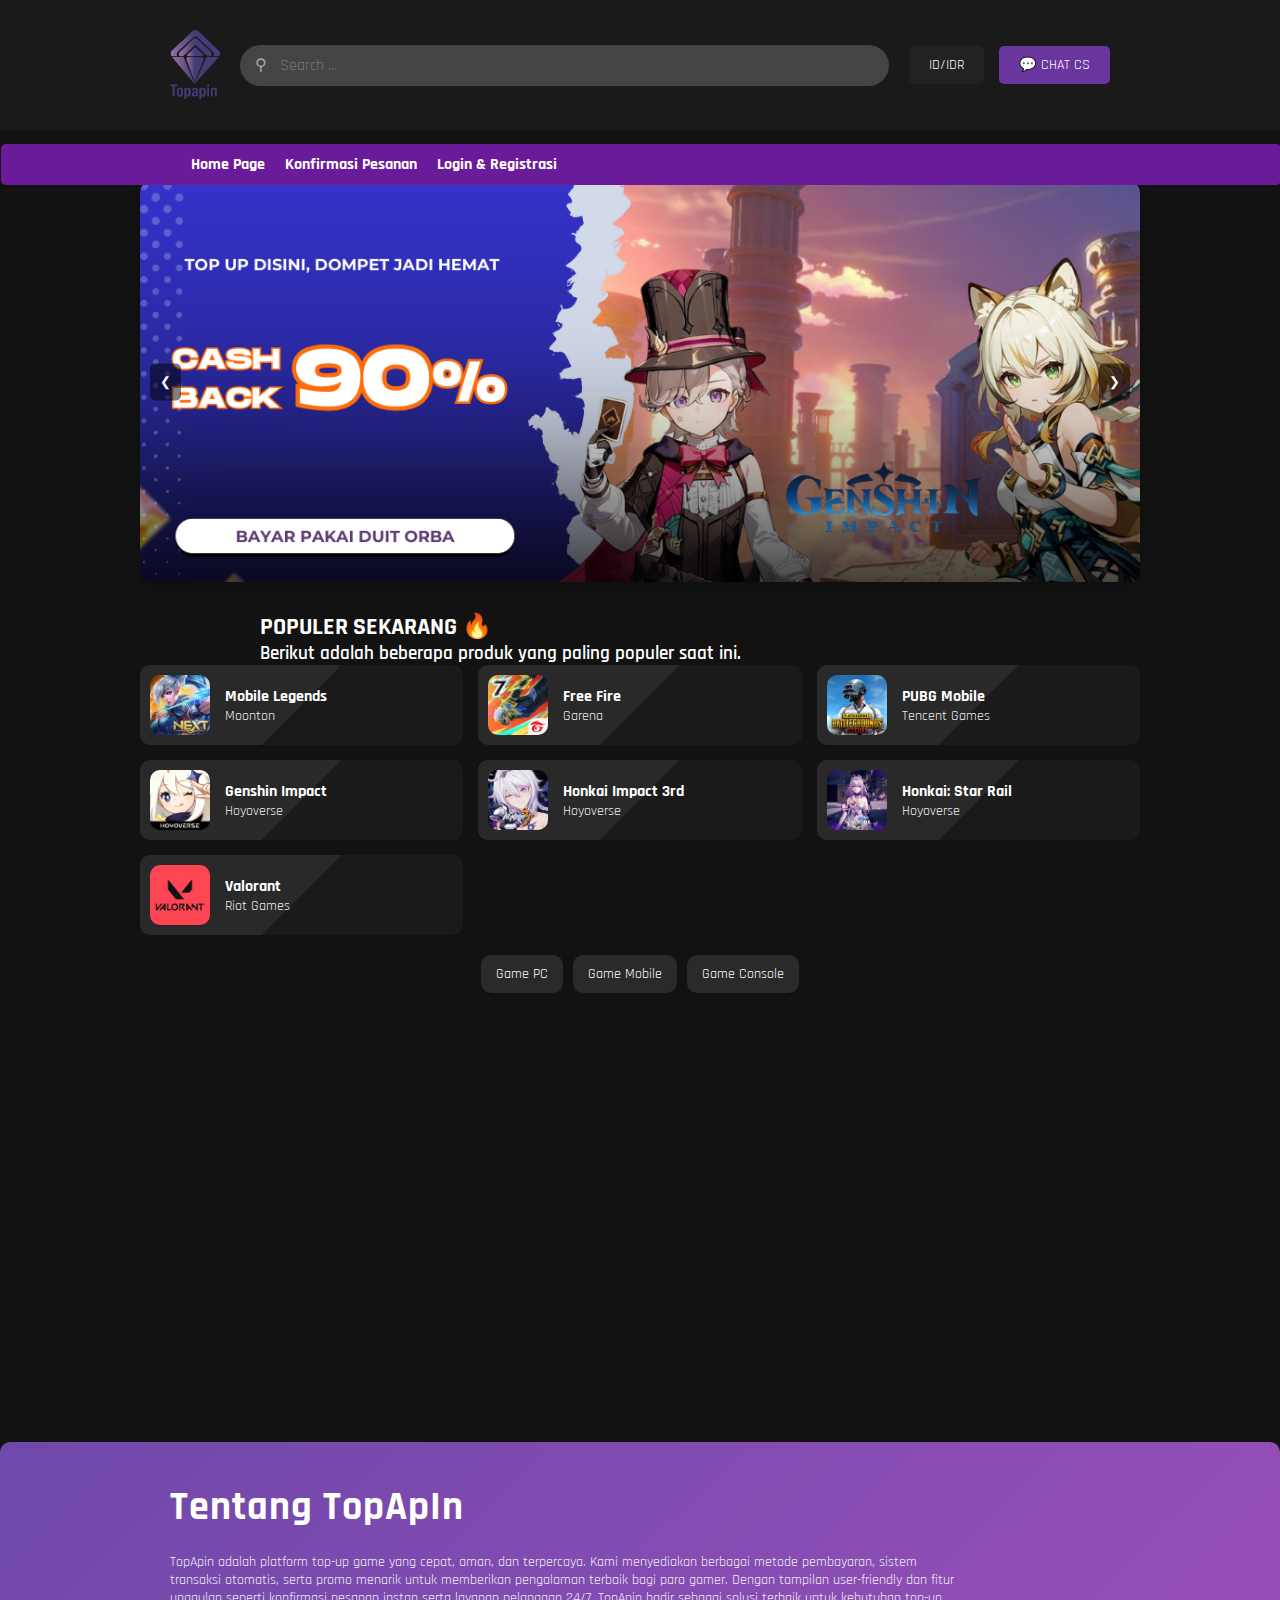
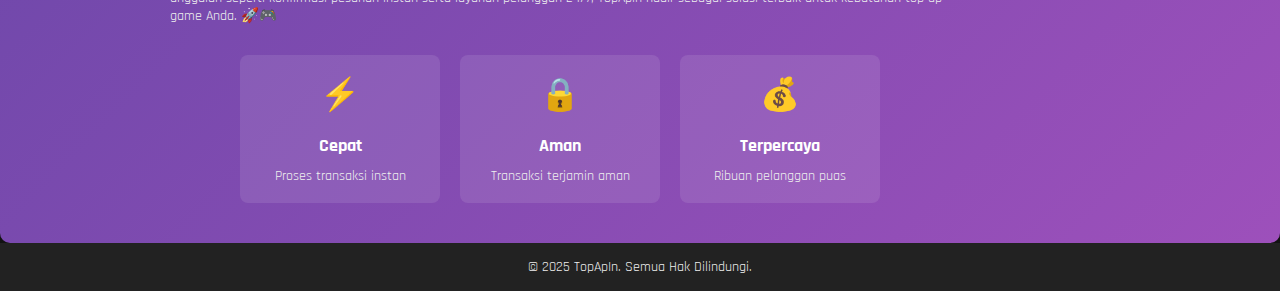
<file: Index.html>
<!DOCTYPE html>
<html lang="id">
<head>
    <meta charset="UTF-8">
    <meta name="viewport" content="width=device-width, initial-scale=1.0">
    <link rel="icon" type="image/png" href="Gambar/TopApIn.png">
    <title>TopApIn - Top Up Game Online</title>
    <link rel="stylesheet" href="Style/styles.css">
    <script src="Style/script.js" defer></script>
    <link href="https://fonts.googleapis.com/css2?family=Bebas+Neue&family=Rajdhani:wght@400;700&display=swap" rel="stylesheet">
</head>
<body>
    <div class="top-bar">
        <img class="jarak1" width="50" height="70" src="Gambar/Logo_TopApIn.png" alt="logo">
        <div class="search-container">
            <span class="search-icon">⚲</span>
            <input type="text" class="search-bar" placeholder="Search ...">
        </div>
        <div class="user-actions">
            <button class="currency-button">ID/IDR</button>
            <a href="Chat_CS.html">
            <button href="Chat_CS.html" class="chat-button">
                <span style="margin-right: 5px;">💬</span>
                CHAT CS
            </button>
        </div>
    </div>
    <div class="menu-container">
        <nav class="menu">
            <ul>
                <li><a class="jarak" href="Index.html">Home Page</a></li>
                <li><a href="History.html">Konfirmasi Pesanan</a></li>
                <li><a href="Registrasi/Login.html">Login & Registrasi</a></li>
            </ul>
        </nav>
    </div>
    
    <main>
        <div class="banner">
            <div class="slides" id="slides">
                <div class="slide"><img src="Gambar/1.png" alt="Foto 1"></div>
                <div class="slide"><img src="Gambar/2.png" alt="Foto 2"></div>
            </div>
            <button class="prev" onclick="prevSlide()">&#10094;</button>
            <button class="next" onclick="nextSlide()">&#10095;</button>
        </div>
        <h2 class="text-left1 ">POPULER SEKARANG 🔥</h2>
            <h3 class="text-left" >Berikut adalah beberapa produk yang paling populer saat ini.</h3>
        
            <div class="grid">
                <a href="MLBB.html" class="card">
                    <img src="Gambar/MLBB.jpeg" alt="Mobile Legends">
                    <div class="info">
                        <strong>Mobile Legends</strong>
                        <p>Moonton</p>
                    </div>
                </a>
                <a href="FF.html" class="card">
                    <img src="Gambar/FF.jpeg" alt="Free Fire">
                    <div class="info">
                        <strong>Free Fire</strong>
                        <p>Garena</p>
                    </div>
                </a>
                <a href="PUBG.html" class="card">
                    <img src="Gambar/PUBG.jpeg" alt="PUBG Mobile">
                    <div class="info">
                        <strong>PUBG Mobile</strong>
                        <p>Tencent Games</p>
                    </div>
                </a>
                <a href="GI.html" class="card">
                    <img src="Gambar/Genshin_Impact.jpg" alt="Genshin_Impact">
                    <div class="info">
                        <strong>Genshin Impact</strong>
                        <p>Hoyoverse</p>
                    </div>
                </a>
                <a href="Hongkai.html" class="card">
                    <img src="Gambar/honkai impact.png" alt="Hongkai Impact 3rd">
                    <div class="info">
                        <strong>Honkai Impact 3rd</strong>
                        <p>Hoyoverse</p>
                    </div>
                </a>
                <a href="HSR.html" class="card">
                    <img src="Gambar/HSR.png" alt="HSR">
                    <div class="info">
                        <strong>Honkai: Star Rail</strong>
                        <p>Hoyoverse</p>
                    </div>
                </a>
                <a href="Valo.html" class="card">
                    <img src="Gambar/Valo.jpeg" alt="Valorant">
                    <div class="info">
                        <strong>Valorant</strong>
                        <p>Riot Games</p>
                    </div>
                </a>
            </div>
    </main> <div class="button-container">
        <button class="category-button">Game PC</button>
        <button class="category-button">Game Mobile</button>
        <button class="category-button">Game Console</button>
    </div>

    <div class="game-list">
        <div class="games-container">
        <a href="GI.html">
            <div class="game-item">
                <img src="Gambar/Genshin Impact.jpeg" alt="Genshin Impact">
                <div class="game-name">Genshin Impact</div>
            </div>
        </a>
        <a href="HSR.html">
            <div class="game-item">
                <img src="Gambar/HSR.png" alt="Honkai: Star Rail">
                <div class="game-name">Honkai: Star Rail</div>
            </div>
        </a>
        <a href="Hongkai.html">
            <div class="game-item">
                <img src="Gambar/honkai impact.png" alt="Honkai Impact 3rd">
                <div class="game-name">Honkai Impact 3rd</div>
            </div>
        </a>
        <a href="MLBB.html">
            <div class="game-item">
                <img src="Gambar/MLBB.jpeg" alt="Mobile Legends">
                <div class="game-name">Mobile Legends</div>
            </div>
        </a>
        <a href="FF.html">
            <div class="game-item">
                <img src="Gambar/FF.jpeg" alt="Free Fire">
                <div class="game-name">Free Fire</div>
            </div>
        </a>
        <a href="PUBG.html">
            <div class="game-item">
                <img src="Gambar/PUBG.jpeg" alt="PUBG">
                <div class="game-name">PUBG</div>
            </div>
        </a>
        <a href="Valo.html">
            <div class="game-item">
                <img src="Gambar/Valo.jpeg" alt="PUBG">
                <div class="game-name">Valorant</div>
            </div>
        </a>
        </div>
    </div>
    <main>
        <!-- About Section -->
    <div class="about-section">
        <h2 class="jarak">Tentang TopApIn</h2>
        <p class="jarak jarak4">TopApin adalah platform top-up game yang cepat, aman, dan terpercaya. Kami menyediakan berbagai metode pembayaran, sistem transaksi otomatis, serta promo menarik untuk memberikan pengalaman terbaik bagi para gamer. Dengan tampilan user-friendly dan fitur unggulan seperti konfirmasi pesanan instan serta layanan pelanggan 24/7, TopApin hadir sebagai solusi terbaik untuk kebutuhan top-up game Anda. 🚀🎮</p>
        <div class="about-content">
            <div class="about-features">
                <div class="feature-item">
                    <div class="feature-icon">⚡</div>
                    <div class="feature-title">Cepat</div>
                    <p>Proses transaksi instan</p>
                </div>
                <div class="feature-item">
                    <div class="feature-icon">🔒</div>
                    <div class="feature-title">Aman</div>
                    <p>Transaksi terjamin aman</p>
                </div>
                <div class="feature-item">
                    <div class="feature-icon">💰</div>
                    <div class="feature-title">Terpercaya</div>
                    <p>Ribuan pelanggan puas</p>
                </div>
            </div>
        </div>
    </div>
    
    <footer>
        <p>&copy; 2025 TopApIn. Semua Hak Dilindungi.</p>
    </footer>
</body>
</html>
</file>
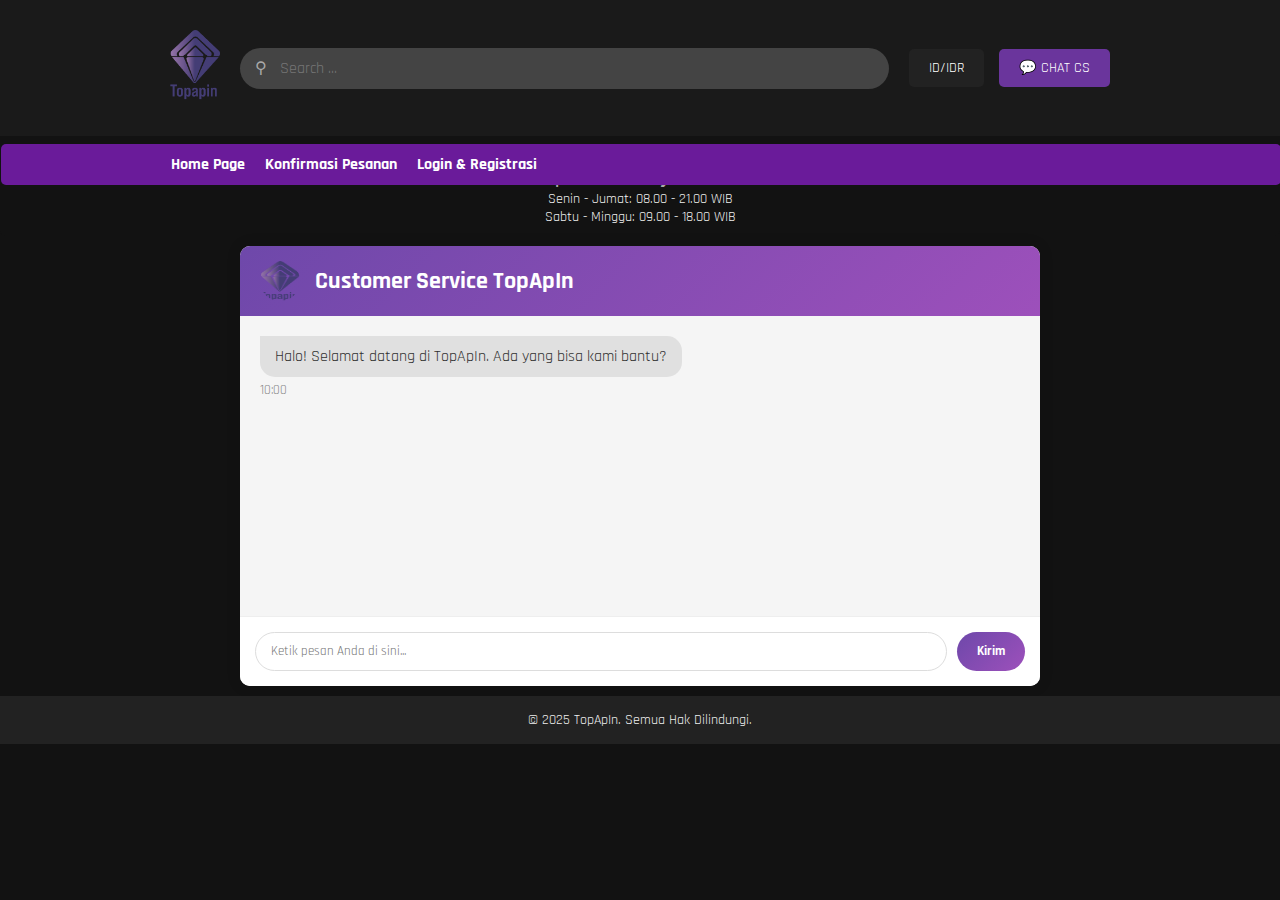
<file: Chat_CS.html>
<!DOCTYPE html>
<html lang="id">
<head>
    <meta charset="UTF-8">
    <meta name="viewport" content="width=device-width, initial-scale=1.0">
    <link rel="icon" type="image/png" href="Gambar/TopApIn.png">
    <title>Chat CS - TopApIn</title>
    <link rel="stylesheet" href="Style/styles.css">
    <script src="Style/script.js" defer></script>
    <link href="https://fonts.googleapis.com/css2?family=Bebas+Neue&family=Rajdhani:wght@400;700&display=swap" rel="stylesheet">
    <style>
        .chat-container {
            max-width: 800px;
            margin: 10px auto;
            background-color: #fff;
            border-radius: 10px;
            box-shadow: 0 0 15px rgba(0, 0, 0, 0.1);
            overflow: hidden;
        }
        
        .chat-header {
            background: linear-gradient(135deg, #6e48aa, #9d50bb);
            color: white;
            padding: 15px 20px;
            display: flex;
            align-items: center;
        }
        
        .chat-header img {
            width: 40px;
            height: 40px;
            margin-right: 15px;
            border-radius: 50%;
        }
        
        .chat-header h2 {
            margin: 0;
            font-family: 'Rajdhani', sans-serif;
            font-weight: 700;
        }
        
        .chat-messages {
            height: 300px;
            padding: 20px;
            overflow-y: auto;
            background-color: #f5f5f5;
        }
        
        .message {
            margin-bottom: 15px;
            display: flex;
            flex-direction: column;
        }
        
        .message.user {
            align-items: flex-end;
        }
        
        .message.cs {
            align-items: flex-start;
        }
        
        .message-content {
            max-width: 70%;
            padding: 10px 15px;
            border-radius: 15px;
            font-family: 'Rajdhani', sans-serif;
        }
        
        .user .message-content {
            background-color: #9d50bb;
            color: white;
            border-top-right-radius: 0;
        }
        
        .cs .message-content {
            background-color: #e0e0e0;
            color: #333;
            border-top-left-radius: 0;
        }
        
        .message-time {
            font-size: 0.8em;
            color: #888;
            margin-top: 5px;
        }
        
        .chat-input {
            display: flex;
            padding: 15px;
            background-color: #fff;
            border-top: 1px solid #eee;
        }
        
        .chat-input input {
            flex: 1;
            padding: 10px 15px;
            border: 1px solid #ddd;
            border-radius: 25px;
            font-family: 'Rajdhani', sans-serif;
            outline: none;
        }
        
        .chat-input button {
            background: linear-gradient(135deg, #6e48aa, #9d50bb);
            color: white;
            border: none;
            border-radius: 25px;
            padding: 10px 20px;
            margin-left: 10px;
            cursor: pointer;
            font-family: 'Rajdhani', sans-serif;
            font-weight: 700;
            transition: all 0.3s ease;
        }
        
        .chat-input button:hover {
            background: linear-gradient(135deg, #5d3d91, #8a45a3);
        }
        
        .operating-hours {
            margin-top: 155px;
            text-align: center;
            padding: 10px;
            background-color: #121212;
            border-radius: 5px;
            font-family: 'Rajdhani', sans-serif;
        }
        
        .operating-hours h3 {
            margin-top: 0;
            color: #aaaaaa;
        }
    </style>
</head>
<body>
    <div class="top-bar">
        <a href="Index.html">
            <img class="jarak1" width="50" height="70" src="Gambar/Logo_TopApIn.png" alt="logo">
        </a>
        <div class="search-container">
            <span class="search-icon">⚲</span>
            <input type="text" class="search-bar" placeholder="Search ...">
        </div>
        <div class="user-actions">
            <button class="currency-button">ID/IDR</button>
            <button class="chat-button">
                <span style="margin-right: 5px;">💬</span>
                CHAT CS
            </button>
        </div>
    </div>
    <div class="menu-container">
        <nav class="menu">
            <ul>
                <li><a class="jarak" href="Index.html">Home Page</a></li>
                <li><a href="History.html">Konfirmasi Pesanan</a></li>
                <li><a href="Registrasi/Login.html">Login & Registrasi</a></li>
            </ul>
        </nav>
    </div>
    <main>
        <div class="operating-hours">
            <h3>Jam Operasional Layanan Chat CS</h3>
            <p>Senin - Jumat: 08.00 - 21.00 WIB</p>
            <p>Sabtu - Minggu: 09.00 - 18.00 WIB</p>
        </div>
        
        <div class="chat-container">
            <div class="chat-header">
                <img src="Gambar/Logo_TopApIn.png" alt="CS Avatar">
                <h2>Customer Service TopApIn</h2>
            </div>
            
            <div class="chat-messages" id="chatMessages">
                <div class="message cs">
                    <div class="message-content">
                        Halo! Selamat datang di TopApIn. Ada yang bisa kami bantu?
                    </div>
                    <div class="message-time">10:00</div>
                </div>
                
                <!-- Messages will be added here dynamically -->
            </div>
            
            <div class="chat-input">
                <input type="text" id="messageInput" placeholder="Ketik pesan Anda di sini...">
                <button id="sendButton">Kirim</button>
            </div>
        </div>
    </main>
    
    <footer>
        <p>&copy; 2025 TopApIn. Semua Hak Dilindungi.</p>
    </footer>
    
    <script>
        document.addEventListener('DOMContentLoaded', function() {
            const chatMessages = document.getElementById('chatMessages');
            const messageInput = document.getElementById('messageInput');
            const sendButton = document.getElementById('sendButton');
            
            function addMessage(content, isUser = false) {
                const now = new Date();
                const hours = now.getHours().toString().padStart(2, '0');
                const minutes = now.getMinutes().toString().padStart(2, '0');
                const timeString = `${hours}:${minutes}`;
                
                const messageDiv = document.createElement('div');
                messageDiv.className = `message ${isUser ? 'user' : 'cs'}`;
                
                messageDiv.innerHTML = `
                    <div class="message-content">${content}</div>
                    <div class="message-time">${timeString}</div>
                `;
                
                chatMessages.appendChild(messageDiv);
                chatMessages.scrollTop = chatMessages.scrollHeight;
            }
            
            function handleUserMessage() {
                const message = messageInput.value.trim();
                if (message) {
                    addMessage(message, true);
                    messageInput.value = '';
                    
                    // Simulate CS response after a short delay
                    setTimeout(() => {
                        let response;
                        if (message.toLowerCase().includes('harga') || message.toLowerCase().includes('promo')) {
                            response = "Untuk informasi harga dan promo terbaru, silakan kunjungi halaman game yang Anda inginkan di website kami. Kami selalu menawarkan harga terbaik dan promo menarik!";
                        } else if (message.toLowerCase().includes('pembayaran') || message.toLowerCase().includes('bayar')) {
                            response = "TopApIn menyediakan berbagai metode pembayaran seperti transfer bank, e-wallet, dan QRIS. Semua transaksi dijamin aman dan cepat.";
                        } else if (message.toLowerCase().includes('bantuan') || message.toLowerCase().includes('help')) {
                            response = "Kami siap membantu Anda! Silakan jelaskan masalah yang Anda hadapi dengan lebih detail.";
                        } else {
                            response = "Terima kasih atas pesan Anda. Customer service kami akan segera merespons. Mohon tunggu sebentar ya!";
                        }
                        addMessage(response);
                    }, 1000);
                }
            }
            
            sendButton.addEventListener('click', handleUserMessage);
            
            messageInput.addEventListener('keypress', function(e) {
                if (e.key === 'Enter') {
                    handleUserMessage();
                }
            });
        });
    </script>
</body>
</html>
</file>
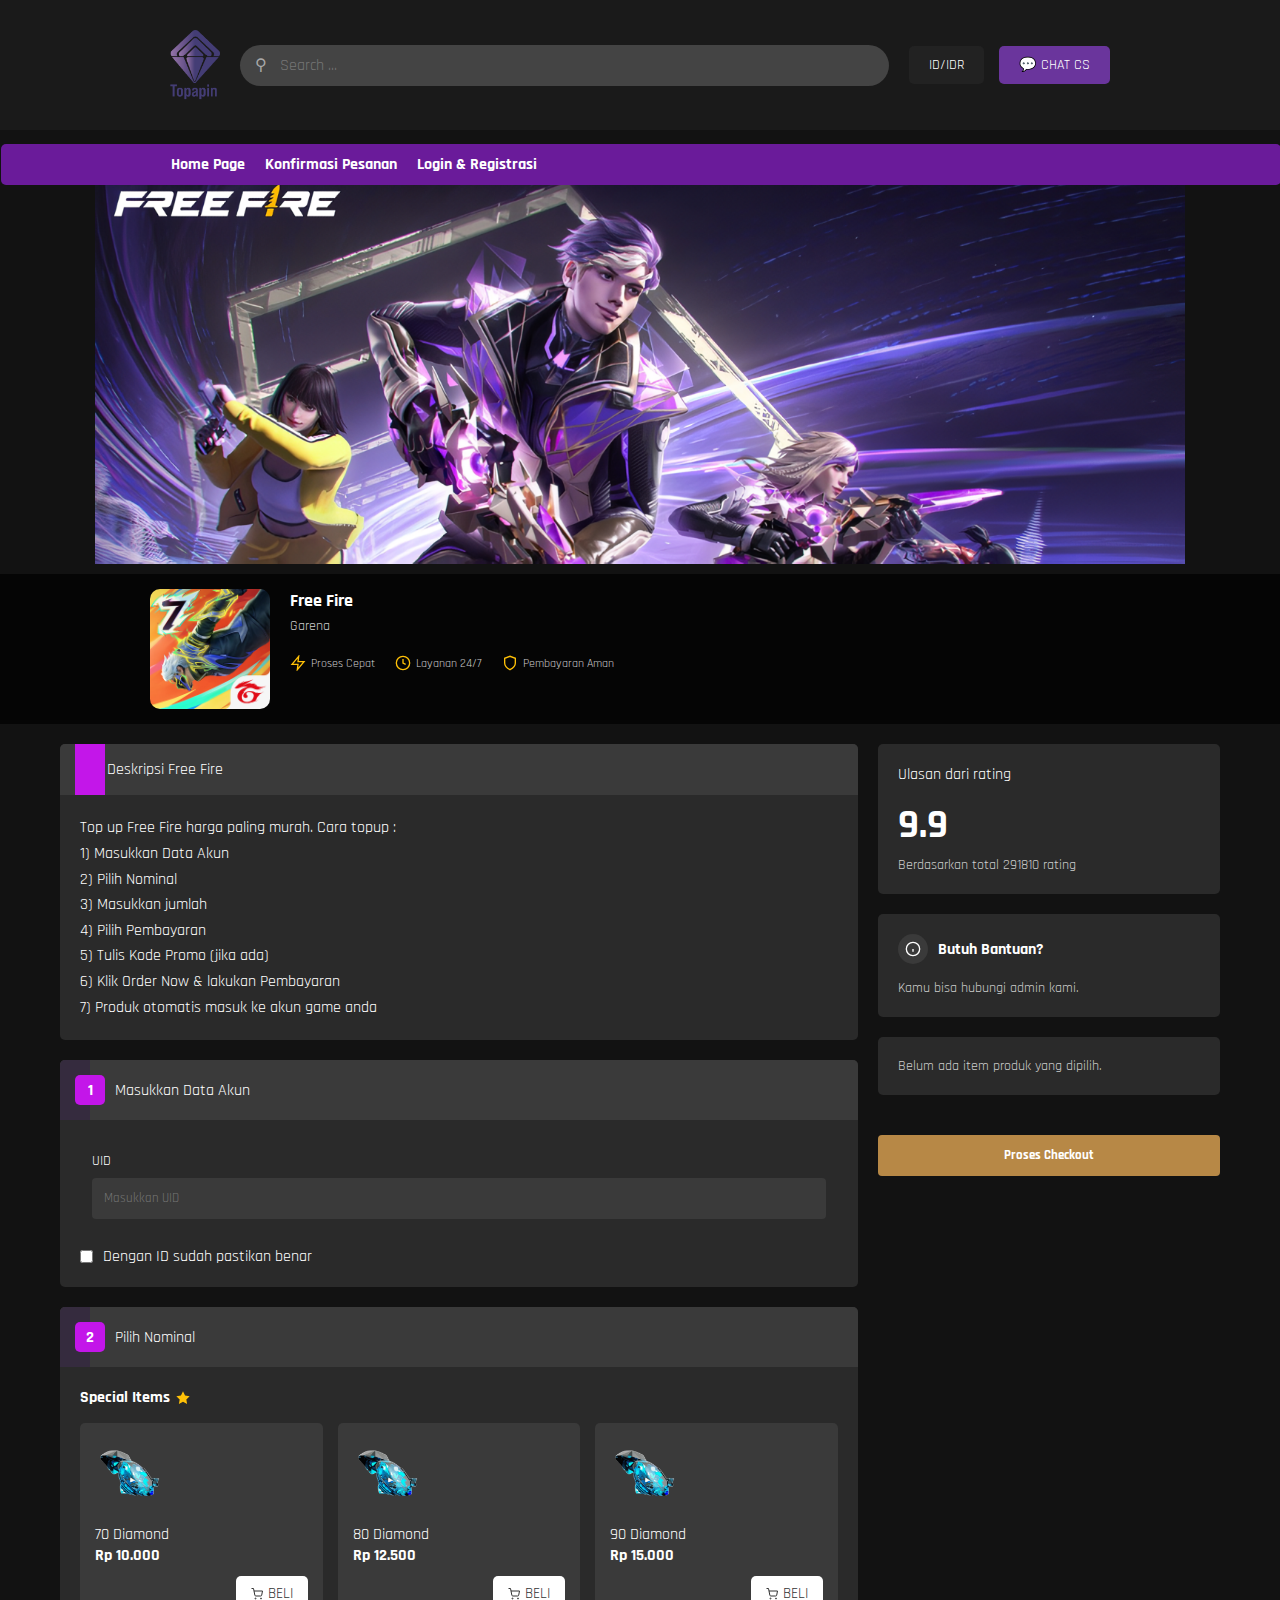
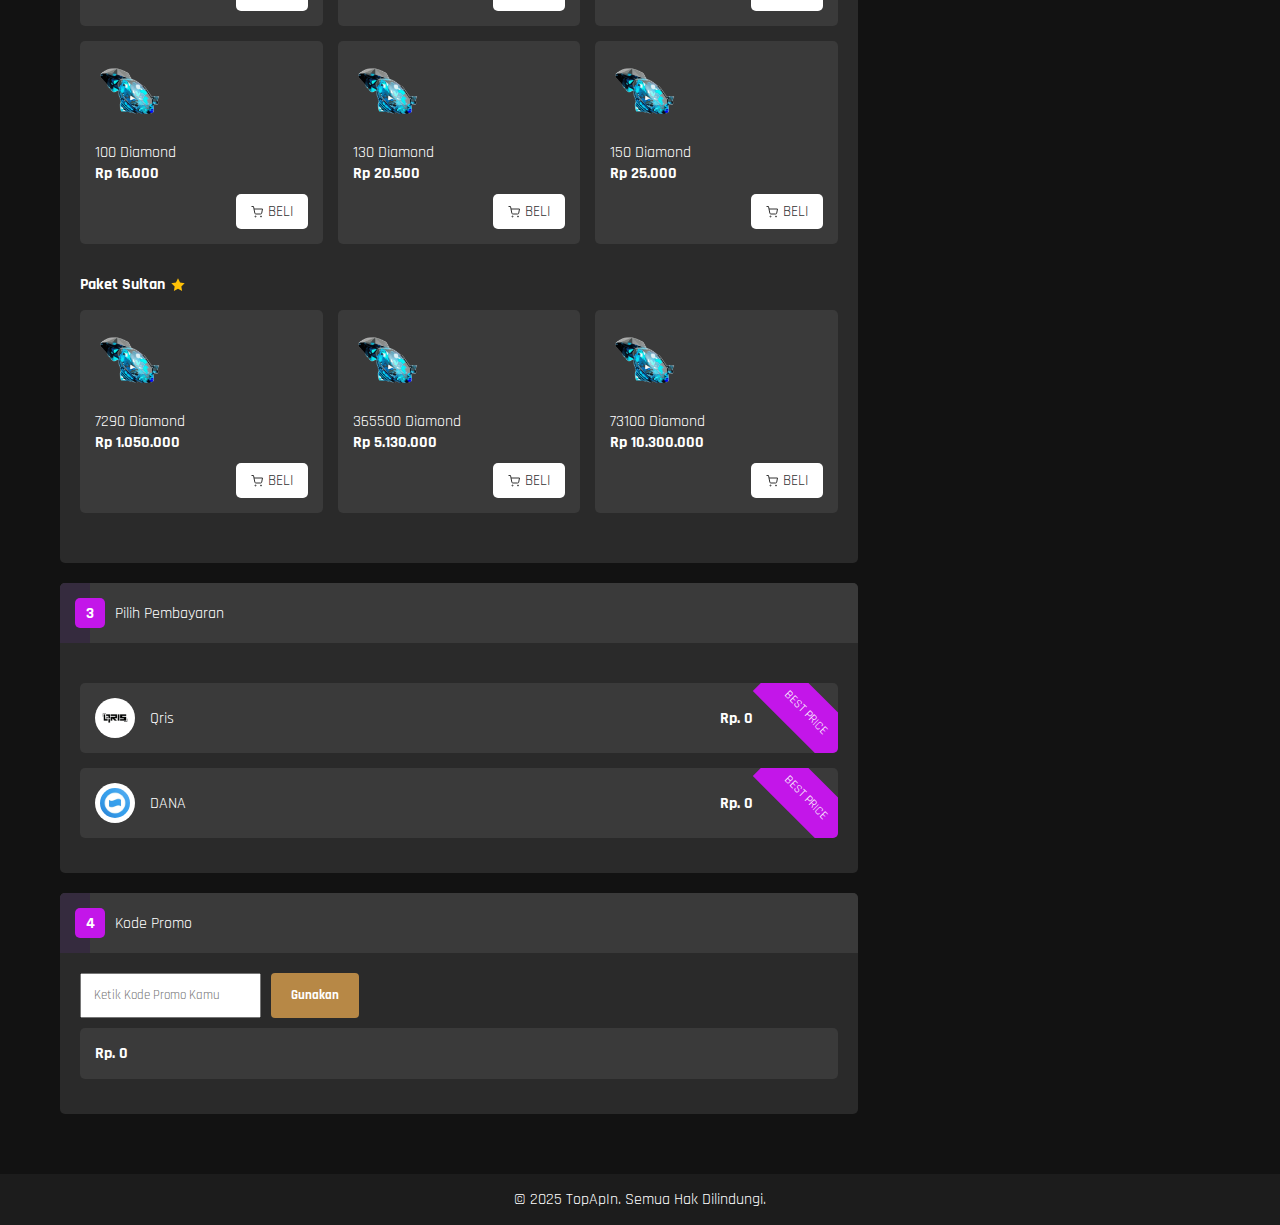
<file: FF.html>
<!DOCTYPE html>
<html lang="id">
  <head>
    <meta charset="UTF-8">
    <meta name="viewport" content="width=device-width, initial-scale=1.0">
    <link rel="icon" type="image/png" href="Gambar/TopApIn.png">
    <title>TopApIn - Top Up Game Online</title>
    <link rel="stylesheet" href="Style/style1.css">
    <script src="Style/script1.js" defer></script>
    <link href="https://fonts.googleapis.com/css2?family=Bebas+Neue&family=Rajdhani:wght@400;700&display=swap" rel="stylesheet">
</head>
<body>
  <div class="top-bar">
    <img class="jarak1" width="50" height="70" src="Gambar/Logo_TopApIn.png" alt="logo">
    <div class="search-container">
        <span class="search-icon">⚲</span>
        <input type="text" class="search-bar" placeholder="Search ...">
    </div>
    <div class="user-actions">
        <button class="currency-button">ID/IDR</button>
        <button class="chat-button">
            <span style="margin-right: 5px;">💬</span>
            CHAT CS
        </button>
    </div>
</div>
<div class="menu-container">
    <nav class="menu">
        <ul>
            <li><a class="jarak" href="Index.html">Home Page</a></li>
            <li><a href="History.html">Konfirmasi Pesanan</a></li>
            <li><a href="Registrasi/Login.html">Login & Registrasi</a></li>
        </ul>
    </nav>
</div>
    <!-- Banner -->
    <div class="banner">
      <img src="Gambar/Banner_FF.png" alt="Mobile Legends Banner">
  </div>
  
  <!-- Game Info -->
  <div class="game-info">
      <div class="game-logo">
          <img src="Gambar/FF.jpeg" alt="Mobile Legends Logo">
      </div>
      <div class="game-details">
          <div class="game-title">Free Fire</div>
          <div class="game-publisher">Garena</div>
          
          <div class="game-features">
              <div class="feature">
                  <svg width="16" height="16" viewBox="0 0 24 24" fill="none" stroke="#ffc107" stroke-width="2">
                      <path d="M13 2L3 14h9l-1 8 10-12h-9l1-8z"></path>
                  </svg>
                  Proses Cepat
              </div>
              <div class="feature">
                  <svg width="16" height="16" viewBox="0 0 24 24" fill="none" stroke="#ffc107" stroke-width="2">
                      <circle cx="12" cy="12" r="10"></circle>
                      <path d="M12 6v6l4 2"></path>
                  </svg>
                  Layanan 24/7
              </div>
              <div class="feature">
                  <svg width="16" height="16" viewBox="0 0 24 24" fill="none" stroke="#ffc107" stroke-width="2">
                      <path d="M12 22s8-4 8-10V5l-8-3-8 3v7c0 6 8 10 8 10z"></path>
                  </svg>
                  Pembayaran Aman
              </div>
          </div>
      </div>
  </div>
  
  <!-- Main Container -->
  <div class="main-container">
      <!-- Form Section -->
      <div class="form-section">
          <!-- Description Box -->
          <div class="description-box">
              <div class="description-header">
                  <div class="description-tab"></div>
                  <div style="margin-left: 32px;">Deskripsi Free Fire</div>
              </div>
              <div class="description-content">
                  <p>Top up Free Fire harga paling murah. Cara topup :</p>
                  <p>1) Masukkan Data Akun</p>
                  <p>2) Pilih Nominal</p>
                  <p>3) Masukkan jumlah</p>
                  <p>4) Pilih Pembayaran</p>
                  <p>5) Tulis Kode Promo (jika ada)</p>
                  <p>6) Klik Order Now & lakukan Pembayaran</p>
                  <p>7) Produk otomatis masuk ke akun game anda</p>
              </div>
          </div>
          
          <!-- Step 1: Account Data -->
          <div class="step">
              <div class="step-header">
                  <div class="step-tab"></div>
                  <div class="step-number">1</div>
                  <div>Masukkan Data Akun</div>
              </div>
              <div class="step-content">
                  <div class="form-group">
                      <label>UID</label>
                      <input type="text" placeholder="Masukkan UID">
                  </div>
                  <div class="checkbox-group">
                      <input type="checkbox" id="confirm">
                      <label for="confirm">Dengan ID sudah pastikan benar</label>
                  </div>
              </div>
          </div>
          
          <!-- Step 2: Select Nominal -->
          <div class="step">
              <div class="step-header">
                  <div class="step-tab"></div>
                  <div class="step-number">2</div>
                  <div>Pilih Nominal</div>
              </div>
              <div class="step-content">
                  <div class="nominal-section">
                      <div class="section-title">
                          Special Items
                          <svg width="16" height="16" viewBox="0 0 24 24" fill="#ffc107">
                              <path d="M12 2l3.09 6.26L22 9.27l-5 4.87 1.18 6.88L12 17.77l-6.18 3.25L7 14.14 2 9.27l6.91-1.01L12 2z"></path>
                          </svg>
                      </div>
                            <div class="nominal-grid">
                              <div class="nominal-item">
                                  <img src="Gambar/dm_ff.png" alt="Weekly Diamond Pass" class="nominal-icon">
                                    <p>70 Diamond</p>
                                    <div class="nominal-price">Rp 10.000</div>
                                  <button class="nominal-button" data-name="70 Diamond" data-price="10000">
                                    <svg width="12" height="12" viewBox="0 0 24 24" fill="none" stroke="currentColor" stroke-width="2">
                                      <circle cx="9" cy="21" r="1"></circle>
                                      <circle cx="20" cy="21" r="1"></circle>
                                      <path d="M1 1h4l2.68 13.39a2 2 0 0 0 2 1.61h9.72a2 2 0 0 0 2-1.61L23 6H6"></path>
                                  </svg>
                                  BELI
                                </button>
                              </div>
                              <div class="nominal-item">
                                  <img src="Gambar/dm_ff.png" alt="Weekly Diamond Pass" class="nominal-icon">
                                    <p>80 Diamond</p>
                                    <div class="nominal-price">Rp 12.500</div>
                                <button class="nominal-button" data-name="80 Diamond" data-price="12500">
                                  <svg width="12" height="12" viewBox="0 0 24 24" fill="none" stroke="currentColor" stroke-width="2">
                                    <circle cx="9" cy="21" r="1"></circle>
                                    <circle cx="20" cy="21" r="1"></circle>
                                    <path d="M1 1h4l2.68 13.39a2 2 0 0 0 2 1.61h9.72a2 2 0 0 0 2-1.61L23 6H6"></path>
                                </svg>
                                BELI
                              </button>
                              </div>
                              <div class="nominal-item">
                                <img src="Gambar/dm_ff.png" alt="Weekly Diamond Pass" class="nominal-icon">
                                  <p>90 Diamond</p>
                                  <div class="nominal-price">Rp 15.000</div>
                              <button class="nominal-button" data-name="90 Diamond" data-price="15000">
                                <svg width="12" height="12" viewBox="0 0 24 24" fill="none" stroke="currentColor" stroke-width="2">
                                  <circle cx="9" cy="21" r="1"></circle>
                                  <circle cx="20" cy="21" r="1"></circle>
                                  <path d="M1 1h4l2.68 13.39a2 2 0 0 0 2 1.61h9.72a2 2 0 0 0 2-1.61L23 6H6"></path>
                              </svg>
                              BELI
                            </button>
                            </div>
                            <div class="nominal-item">
                              <img src="Gambar/dm_ff.png" alt="Weekly Diamond Pass" class="nominal-icon">
                                <p>100 Diamond</p>
                                <div class="nominal-price">Rp 16.000</div>
                            <button class="nominal-button" data-name="100 Diamond" data-price="16000">
                              <svg width="12" height="12" viewBox="0 0 24 24" fill="none" stroke="currentColor" stroke-width="2">
                                <circle cx="9" cy="21" r="1"></circle>
                                <circle cx="20" cy="21" r="1"></circle>
                                <path d="M1 1h4l2.68 13.39a2 2 0 0 0 2 1.61h9.72a2 2 0 0 0 2-1.61L23 6H6"></path>
                            </svg>
                            BELI
                          </button>
                          </div>
                          <div class="nominal-item">
                            <img src="Gambar/dm_ff.png" alt="Weekly Diamond Pass" class="nominal-icon">
                              <p>130 Diamond</p>
                              <div class="nominal-price">Rp 20.500</div>
                          <button class="nominal-button" data-name="130 Diamond" data-price="20500">
                            <svg width="12" height="12" viewBox="0 0 24 24" fill="none" stroke="currentColor" stroke-width="2">
                              <circle cx="9" cy="21" r="1"></circle>
                              <circle cx="20" cy="21" r="1"></circle>
                              <path d="M1 1h4l2.68 13.39a2 2 0 0 0 2 1.61h9.72a2 2 0 0 0 2-1.61L23 6H6"></path>
                          </svg>
                          BELI
                        </button>
                        </div>
                        <div class="nominal-item">
                          <img src="Gambar/dm_ff.png" alt="Weekly Diamond Pass" class="nominal-icon">
                            <p>150 Diamond</p>
                            <div class="nominal-price">Rp 25.000</div>
                        <button class="nominal-button" data-name="150 Diamond" data-price="25000">
                          <svg width="12" height="12" viewBox="0 0 24 24" fill="none" stroke="currentColor" stroke-width="2">
                            <circle cx="9" cy="21" r="1"></circle>
                            <circle cx="20" cy="21" r="1"></circle>
                            <path d="M1 1h4l2.68 13.39a2 2 0 0 0 2 1.61h9.72a2 2 0 0 0 2-1.61L23 6H6"></path>
                        </svg>
                        BELI
                      </button>
                      </div>
                      </div>
                  </div>
                  
                  <div class="nominal-section">
                      <div class="section-title">
                          Paket Sultan
                          <svg width="16" height="16" viewBox="0 0 24 24" fill="#ffc107">
                              <path d="M12 2l3.09 6.26L22 9.27l-5 4.87 1.18 6.88L12 17.77l-6.18 3.25L7 14.14 2 9.27l6.91-1.01L12 2z"></path>
                          </svg>
                      </div>
                      <div class="nominal-grid">
                          <div class="nominal-item">
                              <img src="Gambar/dm_ff.png" alt="5 Diamonds" class="nominal-icon">
                              <p>7290 Diamond</p>
                              <div class="nominal-price">Rp 1.050.000</div>
                              <button class="nominal-button" data-name="7290 Diamond" data-price="1050000">
                                  <svg width="12" height="12" viewBox="0 0 24 24" fill="none" stroke="currentColor" stroke-width="2">
                                      <circle cx="9" cy="21" r="1"></circle>
                                      <circle cx="20" cy="21" r="1"></circle>
                                      <path d="M1 1h4l2.68 13.39a2 2 0 0 0 2 1.61h9.72a2 2 0 0 0 2-1.61L23 6H6"></path>
                                  </svg>
                                  BELI
                              </button>
                          </div>
                          <div class="nominal-item">
                              <img src="Gambar/dm_ff.png" alt="10 Diamonds" class="nominal-icon">
                              <p>365500 Diamond</p>
                              <div class="nominal-price">Rp 5.130.000</div>
                              <button class="nominal-button" data-name="365500" data-price="5130000">
                                  <svg width="12" height="12" viewBox="0 0 24 24" fill="none" stroke="currentColor" stroke-width="2">
                                      <circle cx="9" cy="21" r="1"></circle>
                                      <circle cx="20" cy="21" r="1"></circle>
                                      <path d="M1 1h4l2.68 13.39a2 2 0 0 0 2 1.61h9.72a2 2 0 0 0 2-1.61L23 6H6"></path>
                                  </svg>
                                  BELI
                              </button>
                          </div>
                          <div class="nominal-item">
                              <img src="Gambar/dm_ff.png" alt="12 Diamonds" class="nominal-icon">
                              <p>73100 Diamond</p>
                              <div class="nominal-price">Rp 10.300.000</div>
                              <button class="nominal-button" data-name="73100 Diamond" data-price="10300000">
                                  <svg width="12" height="12" viewBox="0 0 24 24" fill="none" stroke="currentColor" stroke-width="2">
                                      <circle cx="9" cy="21" r="1"></circle>
                                      <circle cx="20" cy="21" r="1"></circle>
                                      <path d="M1 1h4l2.68 13.39a2 2 0 0 0 2 1.61h9.72a2 2 0 0 0 2-1.61L23 6H6"></path>
                                  </svg>
                                  BELI
                              </button>
                          </div>
                      </div>
                  </div>
              </div>
          </div>
         <!-- Step 4: Select Payment Method -->
          <div class="step">
              <div class="step-header">
                  <div class="step-tab"></div>
                  <div class="step-number">3</div>
                  <div>Pilih Pembayaran</div>
              </div>
              <div class="step-content">
                  <div class="payment-options">
                    <div class="payment-item">
                      <div class="payment-logo">
                          <img src="Gambar/Qris.jpeg" alt="">
                          <div>Qris</div>
                      </div>
                      <div class="payment-price" id="qris-price">Rp. 0</div>
                      <div class="payment-ribbon">BEST PRICE</div>
                    </div>
                      
                      <div class="payment-item">
                          <div class="payment-logo">
                              <img src="Gambar/DANA.jpeg" alt="DANA">
                              <div>DANA</div>
                          </div>
                          <div class="payment-price" id="dana-price">Rp. 0</div>
                          <div class="payment-ribbon">BEST PRICE</div>
                      </div>
                  </div>
              </div>
          </div>
          
          <!-- Step 6: Promo Code -->
          <div class="step">
              <div class="step-header">
                  <div class="step-tab"></div>
                  <div class="step-number">4</div>
                  <div>Kode Promo</div>
              </div>
              <div class="step-content">
                <!-- Input Kode Promo -->
                <div class="promo-input">
                    <input type="text" placeholder="Ketik Kode Promo Kamu" class="form-group input" id="promo-code">
                    <button class="promo-button" id="apply-promo">Gunakan</button>
                </div>
                <div class="promo-message" id="promo-message"></div>
        
                <!-- Harga Sebelum & Sesudah Diskon -->
                <div class="payment-item">
                  <div class="payment-price" id="payment-price">Rp. 0</div>
              </div>
            </div>
          </div>
      </div>
      
      <!-- Rating Section -->
      <div class="rating-section fixed">
          <div class="rating-box">
              <div class="rating-title">Ulasan dari rating</div>
              <div class="rating-value">9.9</div>
              <div class="rating-info">Berdasarkan total 291810 rating</div>
          </div>
          
          <div class="help-box">
              <div class="help-header">
                  <div class="help-icon">
                      <svg width="16" height="16" viewBox="0 0 24 24" fill="none" stroke="currentColor" stroke-width="2">
                          <circle cx="12" cy="12" r="10"></circle>
                          <path d="M12 16v-4M12 8h.01"></path>
                      </svg>
                  </div>
                  <div class="help-title">Butuh Bantuan?</div>
              </div>
              <div class="text">Kamu bisa hubungi admin kami.</div>
          </div>
          
          <div class="help-box">
              <div class="help-text">Belum ada item produk yang dipilih.</div>
          </div>
          
          <button class="promo-button" style="width: 100%; margin-top: 20px;">Proses Checkout</button>
      </div>
  </div>
  <footer>
    <p>&copy; 2025 TopApIn. Semua Hak Dilindungi.</p>
</footer>
</body>
</html>
</file>
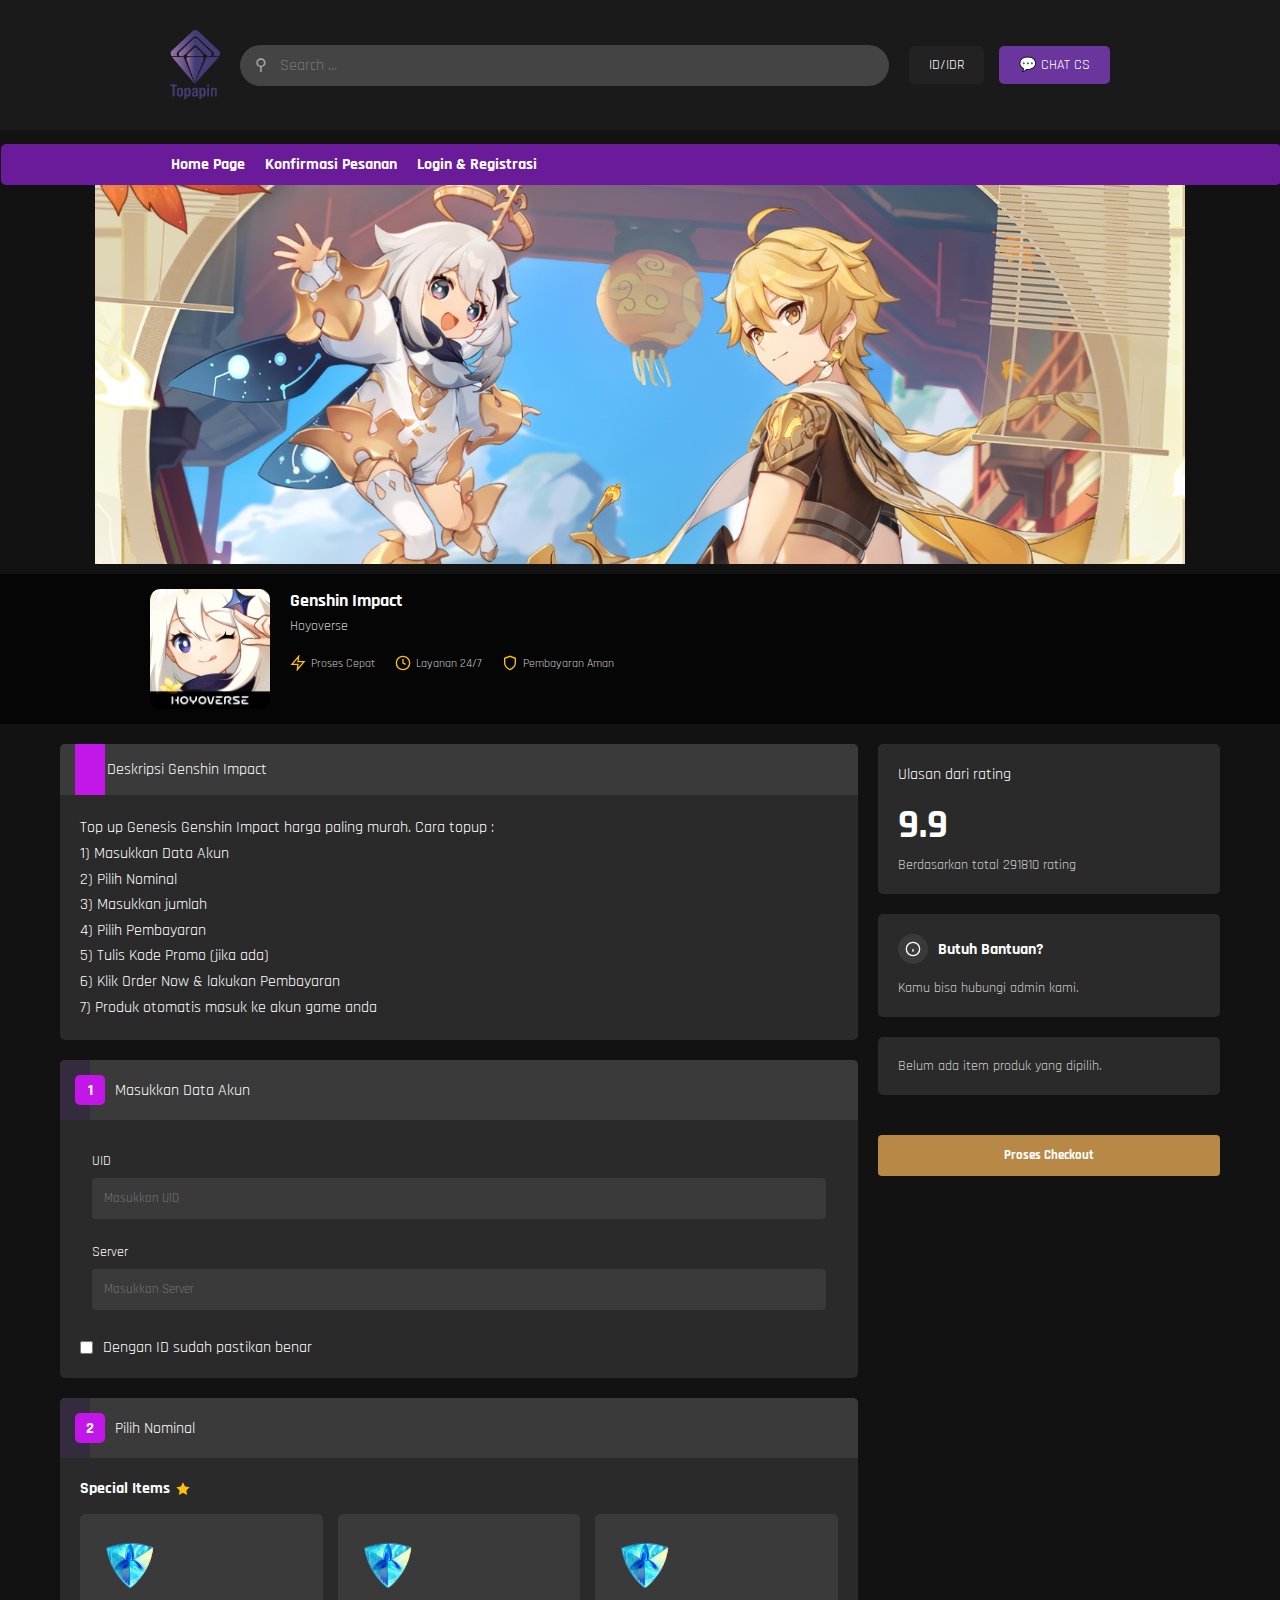
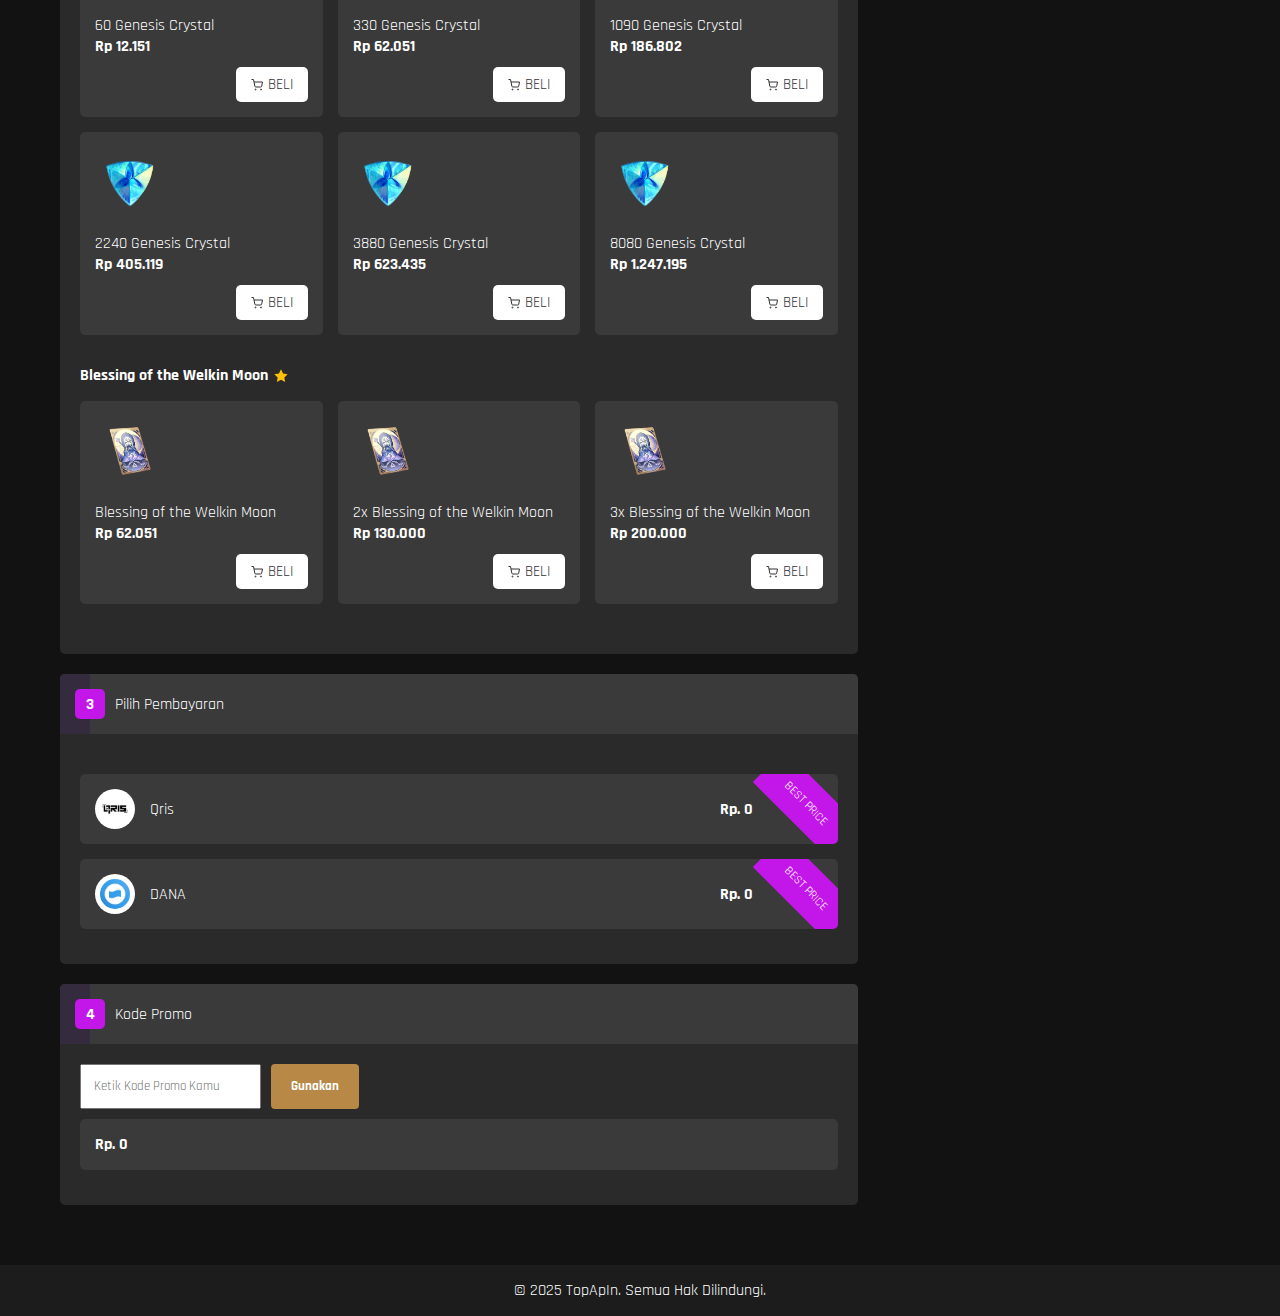
<file: GI.html>
<!DOCTYPE html>
<html lang="id">
  <head>
    <meta charset="UTF-8">
    <meta name="viewport" content="width=device-width, initial-scale=1.0">
    <link rel="icon" type="image/png" href="Gambar/TopApIn.png">
    <title>TopApIn - Top Up Game Online</title>
    <link rel="stylesheet" href="Style/style1.css">
    <script src="Style/script1.js" defer></script>
    <link href="https://fonts.googleapis.com/css2?family=Bebas+Neue&family=Rajdhani:wght@400;700&display=swap" rel="stylesheet">
</head>
<body>
  <div class="top-bar">
    <img class="jarak1" width="50" height="70" src="Gambar/Logo_TopApIn.png" alt="logo">
    <div class="search-container">
        <span class="search-icon">⚲</span>
        <input type="text" class="search-bar" placeholder="Search ...">
    </div>
    <div class="user-actions">
        <button class="currency-button">ID/IDR</button>
        <button class="chat-button">
            <span style="margin-right: 5px;">💬</span>
            CHAT CS
        </button>
    </div>
</div>
<div class="menu-container">
    <nav class="menu">
        <ul>
            <li><a class="jarak" href="Index.html">Home Page</a></li>
            <li><a href="History.html">Konfirmasi Pesanan</a></li>
            <li><a href="Registrasi/Login.html">Login & Registrasi</a></li>
        </ul>
    </nav>
</div>
    <!-- Banner -->
    <div class="banner">
      <img src="Gambar/Banner_GI.png" alt="Mobile Legends Banner">
  </div>
  
  <!-- Game Info -->
  <div class="game-info">
      <div class="game-logo">
          <img src="Gambar/Genshin_Impact.jpg" alt="Mobile Legends Logo">
      </div>
      <div class="game-details">
          <div class="game-title">Genshin Impact</div>
          <div class="game-publisher">Hoyoverse</div>
          
          <div class="game-features">
              <div class="feature">
                  <svg width="16" height="16" viewBox="0 0 24 24" fill="none" stroke="#ffc107" stroke-width="2">
                      <path d="M13 2L3 14h9l-1 8 10-12h-9l1-8z"></path>
                  </svg>
                  Proses Cepat
              </div>
              <div class="feature">
                  <svg width="16" height="16" viewBox="0 0 24 24" fill="none" stroke="#ffc107" stroke-width="2">
                      <circle cx="12" cy="12" r="10"></circle>
                      <path d="M12 6v6l4 2"></path>
                  </svg>
                  Layanan 24/7
              </div>
              <div class="feature">
                  <svg width="16" height="16" viewBox="0 0 24 24" fill="none" stroke="#ffc107" stroke-width="2">
                      <path d="M12 22s8-4 8-10V5l-8-3-8 3v7c0 6 8 10 8 10z"></path>
                  </svg>
                  Pembayaran Aman
              </div>
          </div>
      </div>
  </div>
  
  <!-- Main Container -->
  <div class="main-container">
      <!-- Form Section -->
      <div class="form-section">
          <!-- Description Box -->
          <div class="description-box">
              <div class="description-header">
                  <div class="description-tab"></div>
                  <div style="margin-left: 32px;">Deskripsi Genshin Impact</div>
              </div>
              <div class="description-content">
                  <p>Top up Genesis Genshin Impact harga paling murah. Cara topup :</p>
                  <p>1) Masukkan Data Akun</p>
                  <p>2) Pilih Nominal</p>
                  <p>3) Masukkan jumlah</p>
                  <p>4) Pilih Pembayaran</p>
                  <p>5) Tulis Kode Promo (jika ada)</p>
                  <p>6) Klik Order Now & lakukan Pembayaran</p>
                  <p>7) Produk otomatis masuk ke akun game anda</p>
              </div>
          </div>
          
          <!-- Step 1: Account Data -->
          <div class="step">
              <div class="step-header">
                  <div class="step-tab"></div>
                  <div class="step-number">1</div>
                  <div>Masukkan Data Akun</div>
              </div>
              <div class="step-content">
                  <div class="form-group">
                      <label>UID</label>
                      <input type="text" placeholder="Masukkan UID">
                  </div>
                  <div class="form-group">
                      <label>Server</label>
                      <input type="text" placeholder="Masukkan Server">
                  </div>
                  <div class="checkbox-group">
                      <input type="checkbox" id="confirm">
                      <label for="confirm">Dengan ID sudah pastikan benar</label>
                  </div>
              </div>
          </div>
          
          <!-- Step 2: Select Nominal -->
          <div class="step">
              <div class="step-header">
                  <div class="step-tab"></div>
                  <div class="step-number">2</div>
                  <div>Pilih Nominal</div>
              </div>
              <div class="step-content">
                  <div class="nominal-section">
                      <div class="section-title">
                          Special Items
                          <svg width="16" height="16" viewBox="0 0 24 24" fill="#ffc107">
                              <path d="M12 2l3.09 6.26L22 9.27l-5 4.87 1.18 6.88L12 17.77l-6.18 3.25L7 14.14 2 9.27l6.91-1.01L12 2z"></path>
                          </svg>
                      </div>
                            <div class="nominal-grid">
                              <div class="nominal-item">
                                  <img src="Gambar/Genesis.png" alt="Weekly Diamond Pass" class="nominal-icon">
                                    <p>60 Genesis Crystal</p>
                                    <div class="nominal-price">Rp 12.151</div>
                                  <button class="nominal-button" data-name="60 Genesis Crystal" data-price="12151">
                                    <svg width="12" height="12" viewBox="0 0 24 24" fill="none" stroke="currentColor" stroke-width="2">
                                      <circle cx="9" cy="21" r="1"></circle>
                                      <circle cx="20" cy="21" r="1"></circle>
                                      <path d="M1 1h4l2.68 13.39a2 2 0 0 0 2 1.61h9.72a2 2 0 0 0 2-1.61L23 6H6"></path>
                                  </svg>
                                  BELI
                                </button>
                              </div>
                              <div class="nominal-item">
                                  <img src="Gambar/Genesis.png" alt="Weekly Diamond Pass" class="nominal-icon">
                                    <p>330 Genesis Crystal</p>
                                    <div class="nominal-price">Rp 62.051</div>
                                <button class="nominal-button" data-name="330 Genesis Crystal" data-price="62051">
                                  <svg width="12" height="12" viewBox="0 0 24 24" fill="none" stroke="currentColor" stroke-width="2">
                                    <circle cx="9" cy="21" r="1"></circle>
                                    <circle cx="20" cy="21" r="1"></circle>
                                    <path d="M1 1h4l2.68 13.39a2 2 0 0 0 2 1.61h9.72a2 2 0 0 0 2-1.61L23 6H6"></path>
                                </svg>
                                BELI
                              </button>
                              </div>
                              <div class="nominal-item">
                                <img src="Gambar/Genesis.png" alt="Weekly Diamond Pass" class="nominal-icon">
                                  <p>1090 Genesis Crystal</p>
                                  <div class="nominal-price">Rp 186.802</div>
                              <button class="nominal-button" data-name="190 Genesis Crystal" data-price="186802">
                                <svg width="12" height="12" viewBox="0 0 24 24" fill="none" stroke="currentColor" stroke-width="2">
                                  <circle cx="9" cy="21" r="1"></circle>
                                  <circle cx="20" cy="21" r="1"></circle>
                                  <path d="M1 1h4l2.68 13.39a2 2 0 0 0 2 1.61h9.72a2 2 0 0 0 2-1.61L23 6H6"></path>
                              </svg>
                              BELI
                            </button>
                            </div>
                            <div class="nominal-item">
                              <img src="Gambar/Genesis.png" alt="Weekly Diamond Pass" class="nominal-icon">
                                <p>2240 Genesis Crystal</p>
                                <div class="nominal-price">Rp 405.119</div>
                            <button class="nominal-button" data-name="2240 Genesis Crystal" data-price="405119">
                              <svg width="12" height="12" viewBox="0 0 24 24" fill="none" stroke="currentColor" stroke-width="2">
                                <circle cx="9" cy="21" r="1"></circle>
                                <circle cx="20" cy="21" r="1"></circle>
                                <path d="M1 1h4l2.68 13.39a2 2 0 0 0 2 1.61h9.72a2 2 0 0 0 2-1.61L23 6H6"></path>
                            </svg>
                            BELI
                          </button>
                          </div>
                          <div class="nominal-item">
                            <img src="Gambar/Genesis.png" alt="Weekly Diamond Pass" class="nominal-icon">
                              <p>3880 Genesis Crystal</p>
                              <div class="nominal-price">Rp 623.435</div>
                          <button class="nominal-button" data-name="3880 Genesis Crystal" data-price="623435">
                            <svg width="12" height="12" viewBox="0 0 24 24" fill="none" stroke="currentColor" stroke-width="2">
                              <circle cx="9" cy="21" r="1"></circle>
                              <circle cx="20" cy="21" r="1"></circle>
                              <path d="M1 1h4l2.68 13.39a2 2 0 0 0 2 1.61h9.72a2 2 0 0 0 2-1.61L23 6H6"></path>
                          </svg>
                          BELI
                        </button>
                        </div>
                        <div class="nominal-item">
                          <img src="Gambar/Genesis.png" alt="Weekly Diamond Pass" class="nominal-icon">
                            <p>8080 Genesis Crystal</p>
                            <div class="nominal-price">Rp 1.247.195</div>
                        <button class="nominal-button" data-name="8080 Genesis Crystal" data-price="1247195">
                          <svg width="12" height="12" viewBox="0 0 24 24" fill="none" stroke="currentColor" stroke-width="2">
                            <circle cx="9" cy="21" r="1"></circle>
                            <circle cx="20" cy="21" r="1"></circle>
                            <path d="M1 1h4l2.68 13.39a2 2 0 0 0 2 1.61h9.72a2 2 0 0 0 2-1.61L23 6H6"></path>
                        </svg>
                        BELI
                      </button>
                      </div>
                      </div>
                  </div>
                  
                  <div class="nominal-section">
                      <div class="section-title">
                          Blessing of the Welkin Moon
                          <svg width="16" height="16" viewBox="0 0 24 24" fill="#ffc107">
                              <path d="M12 2l3.09 6.26L22 9.27l-5 4.87 1.18 6.88L12 17.77l-6.18 3.25L7 14.14 2 9.27l6.91-1.01L12 2z"></path>
                          </svg>
                      </div>
                      <div class="nominal-grid">
                          <div class="nominal-item">
                              <img src="Gambar/Blessing.png" alt="5 Diamonds" class="nominal-icon">
                              <p>Blessing of the Welkin Moon</p>
                              <div class="nominal-price">Rp 62.051</div>
                              <button class="nominal-button" data-name="Blessing of the Welkin Moon" data-price="62051">
                                  <svg width="12" height="12" viewBox="0 0 24 24" fill="none" stroke="currentColor" stroke-width="2">
                                      <circle cx="9" cy="21" r="1"></circle>
                                      <circle cx="20" cy="21" r="1"></circle>
                                      <path d="M1 1h4l2.68 13.39a2 2 0 0 0 2 1.61h9.72a2 2 0 0 0 2-1.61L23 6H6"></path>
                                  </svg>
                                  BELI
                              </button>
                          </div>
                          <div class="nominal-item">
                              <img src="Gambar/Blessing.png" alt="10 Diamonds" class="nominal-icon">
                              <p>2x Blessing of the Welkin Moon</p>
                              <div class="nominal-price">Rp 130.000</div>
                              <button class="nominal-button" data-name="2x Blessing of the Welkin Moon" data-price="130000">
                                  <svg width="12" height="12" viewBox="0 0 24 24" fill="none" stroke="currentColor" stroke-width="2">
                                      <circle cx="9" cy="21" r="1"></circle>
                                      <circle cx="20" cy="21" r="1"></circle>
                                      <path d="M1 1h4l2.68 13.39a2 2 0 0 0 2 1.61h9.72a2 2 0 0 0 2-1.61L23 6H6"></path>
                                  </svg>
                                  BELI
                              </button>
                          </div>
                          <div class="nominal-item">
                              <img src="Gambar/Blessing.png" alt="12 Diamonds" class="nominal-icon">
                              <p>3x Blessing of the Welkin Moon</p>
                              <div class="nominal-price">Rp 200.000</div>
                              <button class="nominal-button" data-name="3x Blessing of the Welkin Moon" data-price="200000">
                                  <svg width="12" height="12" viewBox="0 0 24 24" fill="none" stroke="currentColor" stroke-width="2">
                                      <circle cx="9" cy="21" r="1"></circle>
                                      <circle cx="20" cy="21" r="1"></circle>
                                      <path d="M1 1h4l2.68 13.39a2 2 0 0 0 2 1.61h9.72a2 2 0 0 0 2-1.61L23 6H6"></path>
                                  </svg>
                                  BELI
                              </button>
                          </div>
                      </div>
                  </div>
              </div>
          </div>
         <!-- Step 4: Select Payment Method -->
          <div class="step">
              <div class="step-header">
                  <div class="step-tab"></div>
                  <div class="step-number">3</div>
                  <div>Pilih Pembayaran</div>
              </div>
              <div class="step-content">
                  <div class="payment-options">
                    <div class="payment-item">
                      <div class="payment-logo">
                          <img src="Gambar/Qris.jpeg" alt="">
                          <div>Qris</div>
                      </div>
                      <div class="payment-price" id="qris-price">Rp. 0</div>
                      <div class="payment-ribbon">BEST PRICE</div>
                    </div>
                      
                      <div class="payment-item">
                          <div class="payment-logo">
                              <img src="Gambar/DANA.jpeg" alt="DANA">
                              <div>DANA</div>
                          </div>
                          <div class="payment-price" id="dana-price">Rp. 0</div>
                          <div class="payment-ribbon">BEST PRICE</div>
                      </div>
                  </div>
              </div>
          </div>
          
          <!-- Step 6: Promo Code -->
          <div class="step">
              <div class="step-header">
                  <div class="step-tab"></div>
                  <div class="step-number">4</div>
                  <div>Kode Promo</div>
              </div>
              <div class="step-content">
                <!-- Input Kode Promo -->
                <div class="promo-input">
                    <input type="text" placeholder="Ketik Kode Promo Kamu" class="form-group input" id="promo-code">
                    <button class="promo-button" id="apply-promo">Gunakan</button>
                </div>
                <div class="promo-message" id="promo-message"></div>
        
                <!-- Harga Sebelum & Sesudah Diskon -->
                <div class="payment-item">
                  <div class="payment-price" id="payment-price">Rp. 0</div>
              </div>
            </div>
          </div>
      </div>
      
      <!-- Rating Section -->
      <div class="rating-section fixed">
          <div class="rating-box">
              <div class="rating-title">Ulasan dari rating</div>
              <div class="rating-value">9.9</div>
              <div class="rating-info">Berdasarkan total 291810 rating</div>
          </div>
          
          <div class="help-box">
              <div class="help-header">
                  <div class="help-icon">
                      <svg width="16" height="16" viewBox="0 0 24 24" fill="none" stroke="currentColor" stroke-width="2">
                          <circle cx="12" cy="12" r="10"></circle>
                          <path d="M12 16v-4M12 8h.01"></path>
                      </svg>
                  </div>
                  <div class="help-title">Butuh Bantuan?</div>
              </div>
              <div class="text">Kamu bisa hubungi admin kami.</div>
          </div>
          
          <div class="help-box">
              <div class="help-text">Belum ada item produk yang dipilih.</div>
          </div>
          
          <button class="promo-button" style="width: 100%; margin-top: 20px;">Proses Checkout</button>
      </div>
  </div>
  <footer>
    <p>&copy; 2025 TopApIn. Semua Hak Dilindungi.</p>
</footer>
</body>
</html>
</file>
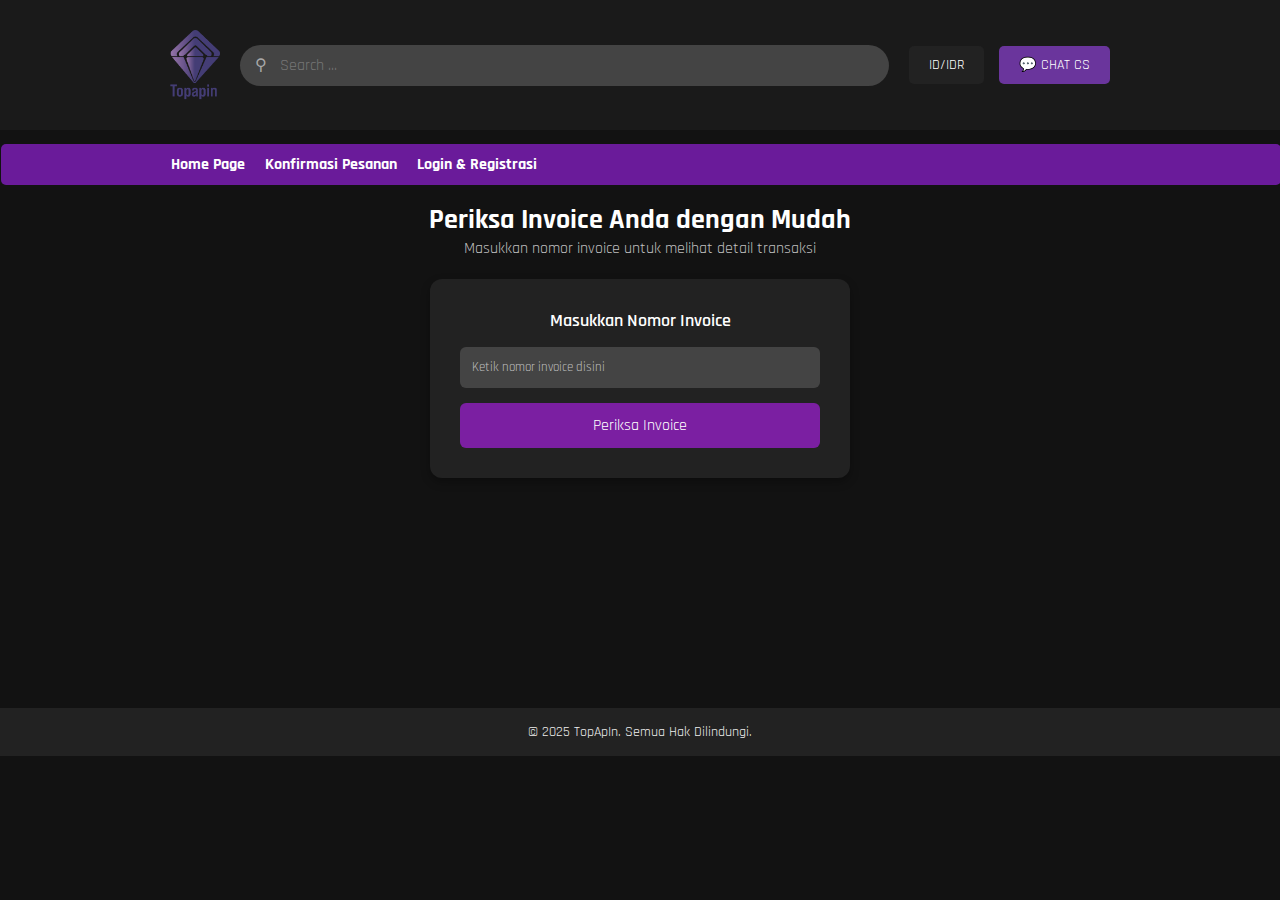
<file: History.html>
<!DOCTYPE html>
<html lang="id">
<head>
    <meta charset="UTF-8">
    <meta name="viewport" content="width=device-width, initial-scale=1.0">
    <link rel="icon" type="image/png" href="Gambar/TopApIn.png">
    <title>TopApIn - Top Up Game Online</title>
    <link rel="stylesheet" href="Style/styles.css">
    <script src="Style/script.js" defer></script>
    <link href="https://fonts.googleapis.com/css2?family=Bebas+Neue&family=Rajdhani:wght@400;700&display=swap" rel="stylesheet">
</head>
<body>
    <div class="top-bar">
        <img class="jarak1" width="50" height="70" src="Gambar/Logo_TopApIn.png" alt="logo">
        <div class="search-container">
            <span class="search-icon">⚲</span>
            <input type="text" class="search-bar" placeholder="Search ...">
        </div>
        <div class="user-actions">
            <button class="currency-button">ID/IDR</button>
            <button class="chat-button">
                <span style="margin-right: 5px;">💬</span>
                CHAT CS
            </button>
        </div>
    </div>
    <div class="menu-container">
        <nav class="menu">
            <ul>
                <li><a class="jarak" href="Index.html">Home Page</a></li>
                <li><a href="History.html">Konfirmasi Pesanan</a></li>
                <li><a href="Registrasi/Login.html">Login & Registrasi</a></li>
            </ul>
        </nav>
    </div>
    <main>
        <div class="wrapper">
            <h1 class="title">Periksa Invoice Anda dengan Mudah</h1>
            <p class="subtitle">Masukkan nomor invoice untuk melihat detail transaksi</p>
            <div class="box">
                <h3 class="box-title">Masukkan Nomor Invoice</h3>
                <input type="text" class="input-field" placeholder="Ketik nomor invoice disini">
                <button class="check-btn">Periksa Invoice</button>
            </div>
        </div>
    <main>
    <footer>
        <p>&copy; 2025 TopApIn. Semua Hak Dilindungi.</p>
    </footer>
</body>
</html>
</file>
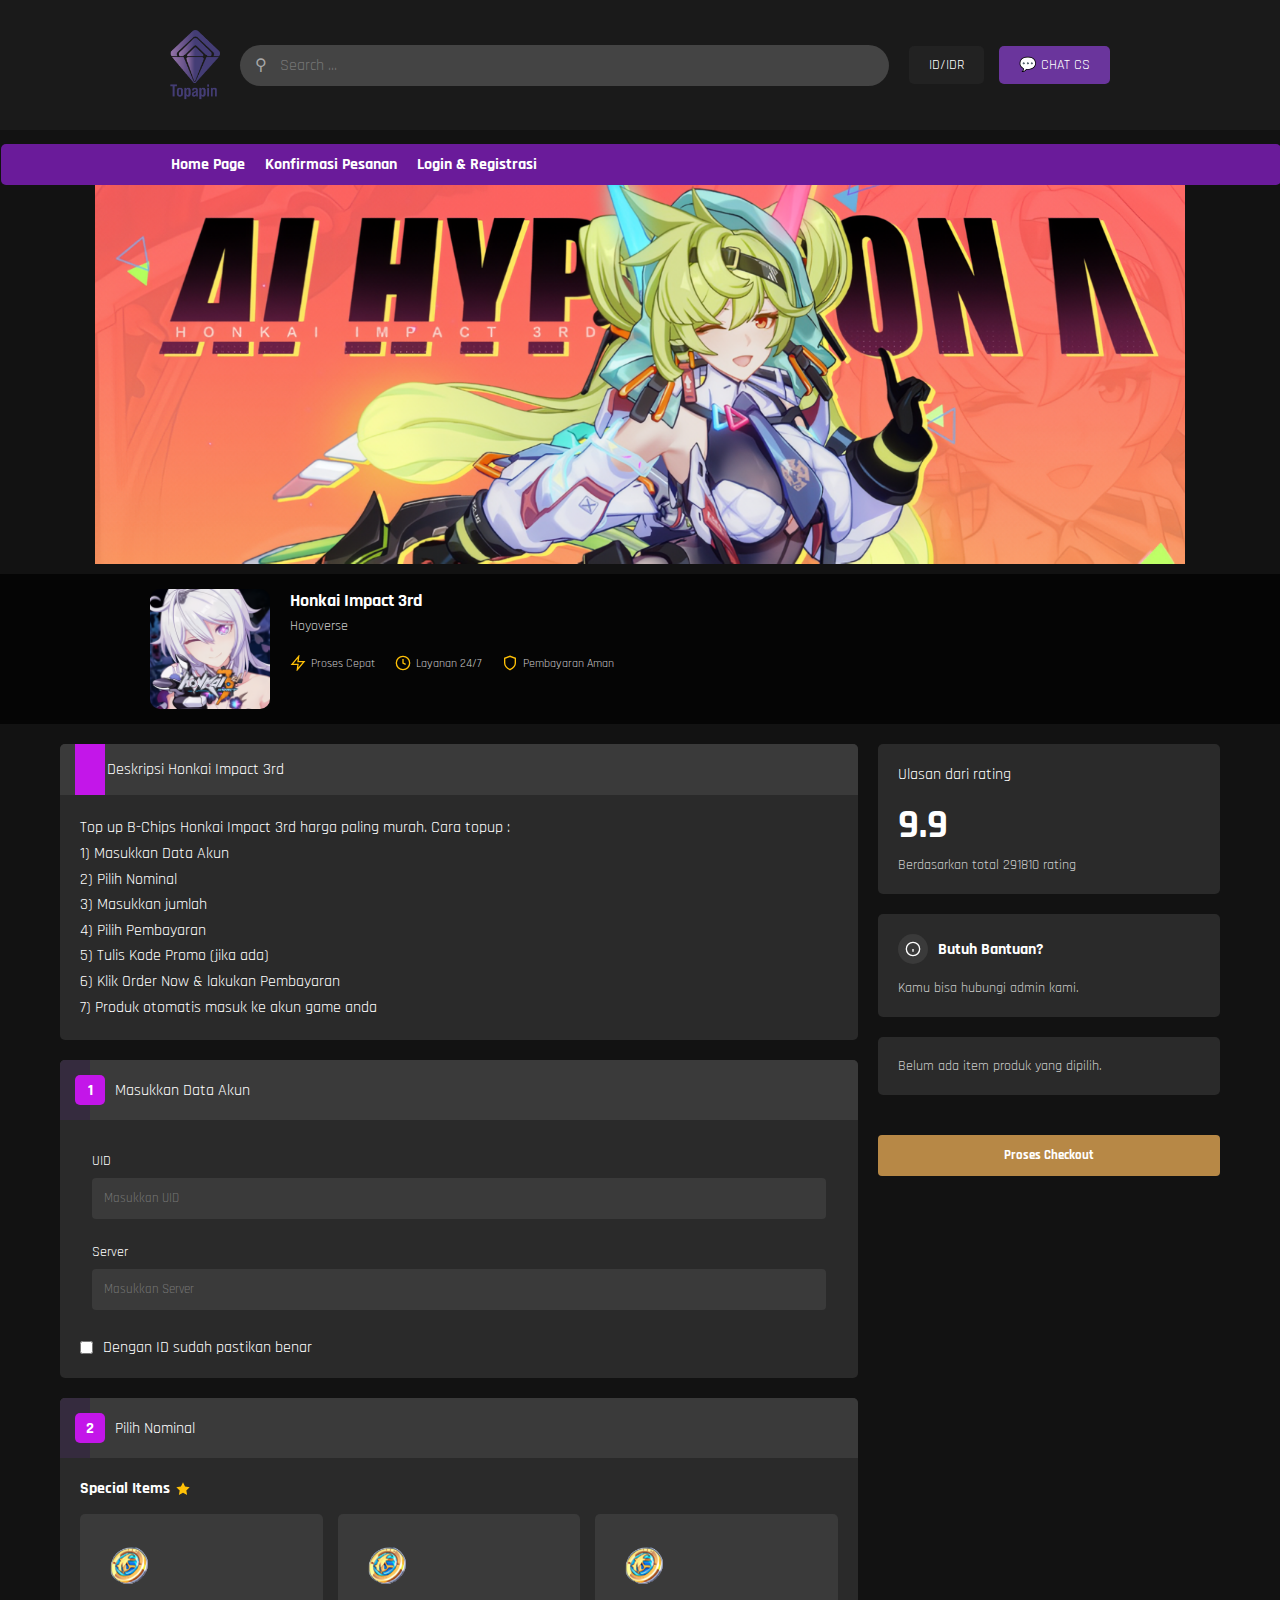
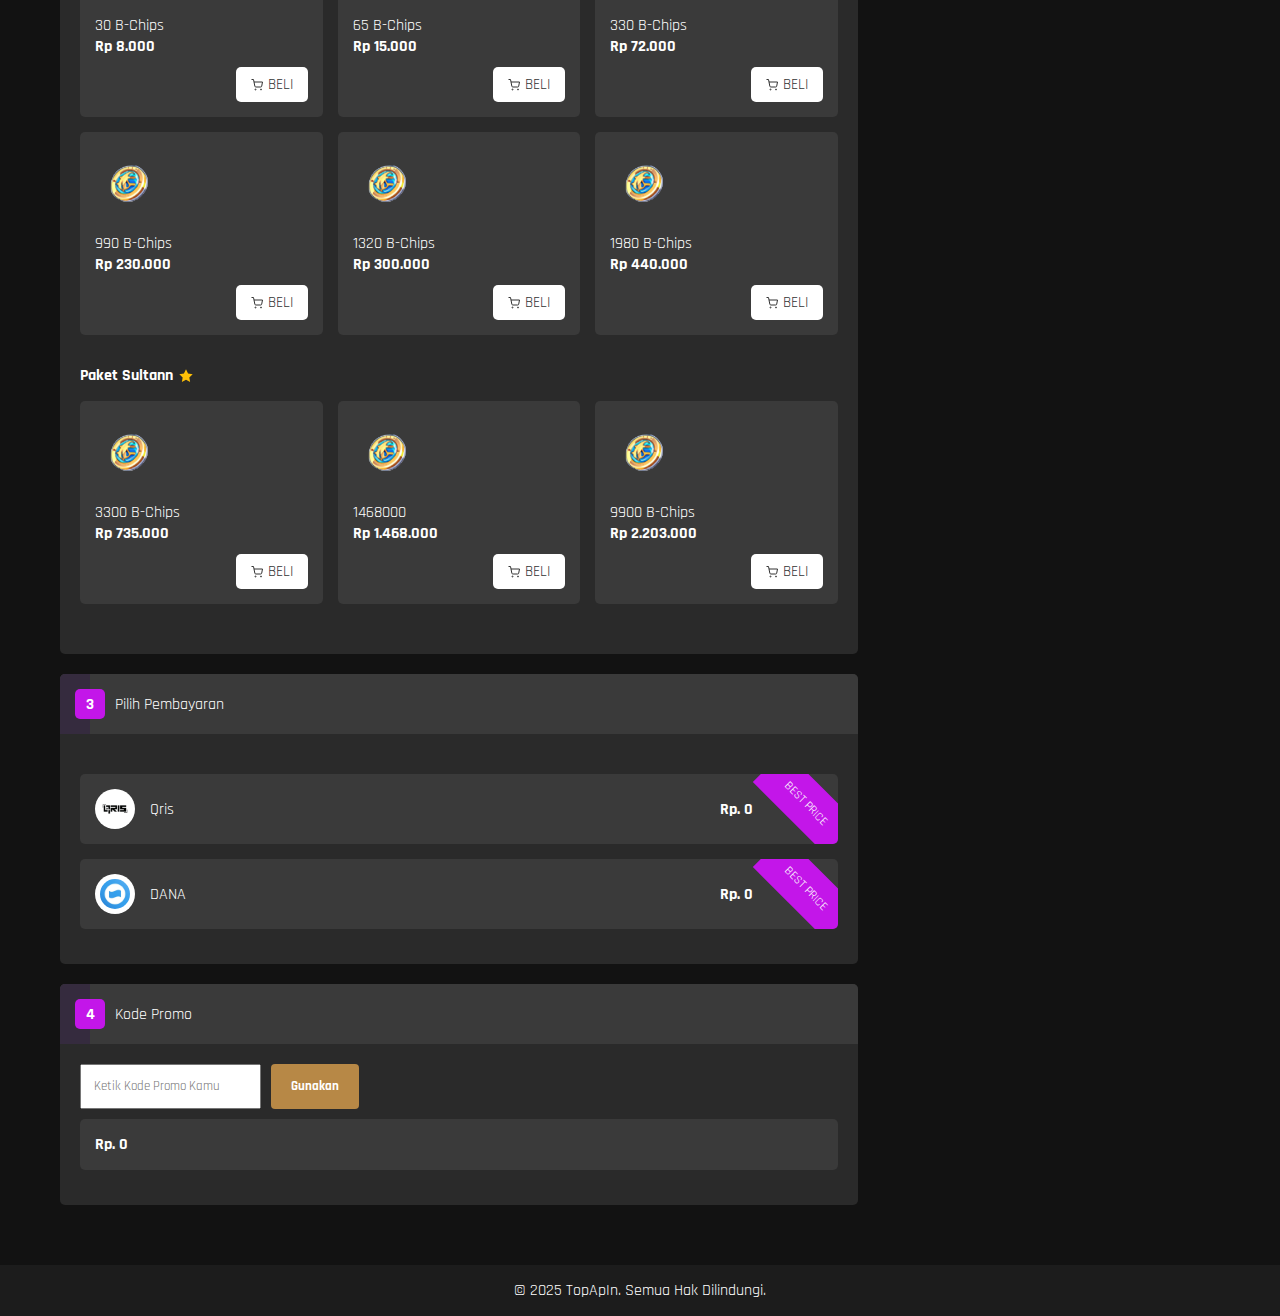
<file: Hongkai.html>
<!DOCTYPE html>
<html lang="id">
  <head>
    <meta charset="UTF-8">
    <meta name="viewport" content="width=device-width, initial-scale=1.0">
    <link rel="icon" type="image/png" href="Gambar/TopApIn.png">
    <title>TopApIn - Top Up Game Online</title>
    <link rel="stylesheet" href="Style/style1.css">
    <script src="Style/script1.js" defer></script>
    <link href="https://fonts.googleapis.com/css2?family=Bebas+Neue&family=Rajdhani:wght@400;700&display=swap" rel="stylesheet">
</head>
<body>
  <div class="top-bar">
    <img class="jarak1" width="50" height="70" src="Gambar/Logo_TopApIn.png" alt="logo">
    <div class="search-container">
        <span class="search-icon">⚲</span>
        <input type="text" class="search-bar" placeholder="Search ...">
    </div>
    <div class="user-actions">
        <button class="currency-button">ID/IDR</button>
        <button class="chat-button">
            <span style="margin-right: 5px;">💬</span>
            CHAT CS
        </button>
    </div>
</div>
<div class="menu-container">
    <nav class="menu">
        <ul>
            <li><a class="jarak" href="Index.html">Home Page</a></li>
            <li><a href="History.html">Konfirmasi Pesanan</a></li>
            <li><a href="Registrasi/Login.html">Login & Registrasi</a></li>
        </ul>
    </nav>
</div>
    <!-- Banner -->
    <div class="banner">
      <img src="Gambar/Banner_Honkai3.png" alt="Mobile Legends Banner">
  </div>
  
  <!-- Game Info -->
  <div class="game-info">
      <div class="game-logo">
          <img src="Gambar/honkai impact.png" alt="Mobile Legends Logo">
      </div>
      <div class="game-details">
          <div class="game-title">Honkai Impact 3rd</div>
          <div class="game-publisher">Hoyoverse</div>
          
          <div class="game-features">
              <div class="feature">
                  <svg width="16" height="16" viewBox="0 0 24 24" fill="none" stroke="#ffc107" stroke-width="2">
                      <path d="M13 2L3 14h9l-1 8 10-12h-9l1-8z"></path>
                  </svg>
                  Proses Cepat
              </div>
              <div class="feature">
                  <svg width="16" height="16" viewBox="0 0 24 24" fill="none" stroke="#ffc107" stroke-width="2">
                      <circle cx="12" cy="12" r="10"></circle>
                      <path d="M12 6v6l4 2"></path>
                  </svg>
                  Layanan 24/7
              </div>
              <div class="feature">
                  <svg width="16" height="16" viewBox="0 0 24 24" fill="none" stroke="#ffc107" stroke-width="2">
                      <path d="M12 22s8-4 8-10V5l-8-3-8 3v7c0 6 8 10 8 10z"></path>
                  </svg>
                  Pembayaran Aman
              </div>
          </div>
      </div>
  </div>
  
  <!-- Main Container -->
  <div class="main-container">
      <!-- Form Section -->
      <div class="form-section">
          <!-- Description Box -->
          <div class="description-box">
              <div class="description-header">
                  <div class="description-tab"></div>
                  <div style="margin-left: 32px;">Deskripsi Honkai Impact 3rd</div>
              </div>
              <div class="description-content">
                  <p>Top up B-Chips Honkai Impact 3rd harga paling murah. Cara topup :</p>
                  <p>1) Masukkan Data Akun</p>
                  <p>2) Pilih Nominal</p>
                  <p>3) Masukkan jumlah</p>
                  <p>4) Pilih Pembayaran</p>
                  <p>5) Tulis Kode Promo (jika ada)</p>
                  <p>6) Klik Order Now & lakukan Pembayaran</p>
                  <p>7) Produk otomatis masuk ke akun game anda</p>
              </div>
          </div>
          
          <!-- Step 1: Account Data -->
          <div class="step">
              <div class="step-header">
                  <div class="step-tab"></div>
                  <div class="step-number">1</div>
                  <div>Masukkan Data Akun</div>
              </div>
              <div class="step-content">
                  <div class="form-group">
                      <label>UID</label>
                      <input type="text" placeholder="Masukkan UID">
                  </div>
                  <div class="form-group">
                      <label>Server</label>
                      <input type="text" placeholder="Masukkan Server">
                  </div>
                  <div class="checkbox-group">
                      <input type="checkbox" id="confirm">
                      <label for="confirm">Dengan ID sudah pastikan benar</label>
                  </div>
              </div>
          </div>
          
          <!-- Step 2: Select Nominal -->
          <div class="step">
              <div class="step-header">
                  <div class="step-tab"></div>
                  <div class="step-number">2</div>
                  <div>Pilih Nominal</div>
              </div>
              <div class="step-content">
                  <div class="nominal-section">
                      <div class="section-title">
                          Special Items
                          <svg width="16" height="16" viewBox="0 0 24 24" fill="#ffc107">
                              <path d="M12 2l3.09 6.26L22 9.27l-5 4.87 1.18 6.88L12 17.77l-6.18 3.25L7 14.14 2 9.27l6.91-1.01L12 2z"></path>
                          </svg>
                      </div>
                            <div class="nominal-grid">
                              <div class="nominal-item">
                                  <img src="Gambar/dm_honkai.png" alt="Weekly Diamond Pass" class="nominal-icon">
                                    <p>30 B-Chips</p>
                                    <div class="nominal-price">Rp 8.000</div>
                                  <button class="nominal-button" data-name="30 B-Chips" data-price="8000">
                                    <svg width="12" height="12" viewBox="0 0 24 24" fill="none" stroke="currentColor" stroke-width="2">
                                      <circle cx="9" cy="21" r="1"></circle>
                                      <circle cx="20" cy="21" r="1"></circle>
                                      <path d="M1 1h4l2.68 13.39a2 2 0 0 0 2 1.61h9.72a2 2 0 0 0 2-1.61L23 6H6"></path>
                                  </svg>
                                  BELI
                                </button>
                              </div>
                              <div class="nominal-item">
                                  <img src="Gambar/dm_honkai.png" alt="Weekly Diamond Pass" class="nominal-icon">
                                    <p>65 B-Chips</p>
                                    <div class="nominal-price">Rp 15.000</div>
                                <button class="nominal-button" data-name="65 B-Chips" data-price="15000">
                                  <svg width="12" height="12" viewBox="0 0 24 24" fill="none" stroke="currentColor" stroke-width="2">
                                    <circle cx="9" cy="21" r="1"></circle>
                                    <circle cx="20" cy="21" r="1"></circle>
                                    <path d="M1 1h4l2.68 13.39a2 2 0 0 0 2 1.61h9.72a2 2 0 0 0 2-1.61L23 6H6"></path>
                                </svg>
                                BELI
                              </button>
                              </div>
                              <div class="nominal-item">
                                <img src="Gambar/dm_honkai.png" alt="Weekly Diamond Pass" class="nominal-icon">
                                  <p>330 B-Chips</p>
                                  <div class="nominal-price">Rp 72.000</div>
                              <button class="nominal-button" data-name="330 B-Chips" data-price="72000">
                                <svg width="12" height="12" viewBox="0 0 24 24" fill="none" stroke="currentColor" stroke-width="2">
                                  <circle cx="9" cy="21" r="1"></circle>
                                  <circle cx="20" cy="21" r="1"></circle>
                                  <path d="M1 1h4l2.68 13.39a2 2 0 0 0 2 1.61h9.72a2 2 0 0 0 2-1.61L23 6H6"></path>
                              </svg>
                              BELI
                            </button>
                            </div>
                            <div class="nominal-item">
                              <img src="Gambar/dm_honkai.png" alt="Weekly Diamond Pass" class="nominal-icon">
                                <p>990 B-Chips</p>
                                <div class="nominal-price">Rp 230.000</div>
                            <button class="nominal-button" data-name="990 B-Chips" data-price="230000">
                              <svg width="12" height="12" viewBox="0 0 24 24" fill="none" stroke="currentColor" stroke-width="2">
                                <circle cx="9" cy="21" r="1"></circle>
                                <circle cx="20" cy="21" r="1"></circle>
                                <path d="M1 1h4l2.68 13.39a2 2 0 0 0 2 1.61h9.72a2 2 0 0 0 2-1.61L23 6H6"></path>
                            </svg>
                            BELI
                          </button>
                          </div>
                          <div class="nominal-item">
                            <img src="Gambar/dm_honkai.png" alt="Weekly Diamond Pass" class="nominal-icon">
                              <p>1320 B-Chips</p>
                              <div class="nominal-price">Rp 300.000</div>
                          <button class="nominal-button" data-name="1320 B-Chips" data-price="300000">
                            <svg width="12" height="12" viewBox="0 0 24 24" fill="none" stroke="currentColor" stroke-width="2">
                              <circle cx="9" cy="21" r="1"></circle>
                              <circle cx="20" cy="21" r="1"></circle>
                              <path d="M1 1h4l2.68 13.39a2 2 0 0 0 2 1.61h9.72a2 2 0 0 0 2-1.61L23 6H6"></path>
                          </svg>
                          BELI
                        </button>
                        </div>
                        <div class="nominal-item">
                          <img src="Gambar/dm_honkai.png" alt="Weekly Diamond Pass" class="nominal-icon">
                            <p>1980 B-Chips</p>
                            <div class="nominal-price">Rp 440.000</div>
                        <button class="nominal-button" data-name="1980" data-price="440000">
                          <svg width="12" height="12" viewBox="0 0 24 24" fill="none" stroke="currentColor" stroke-width="2">
                            <circle cx="9" cy="21" r="1"></circle>
                            <circle cx="20" cy="21" r="1"></circle>
                            <path d="M1 1h4l2.68 13.39a2 2 0 0 0 2 1.61h9.72a2 2 0 0 0 2-1.61L23 6H6"></path>
                        </svg>
                        BELI
                      </button>
                      </div>
                      </div>
                  </div>
                  
                  <div class="nominal-section">
                      <div class="section-title">
                          Paket Sultann
                          <svg width="16" height="16" viewBox="0 0 24 24" fill="#ffc107">
                              <path d="M12 2l3.09 6.26L22 9.27l-5 4.87 1.18 6.88L12 17.77l-6.18 3.25L7 14.14 2 9.27l6.91-1.01L12 2z"></path>
                          </svg>
                      </div>
                      <div class="nominal-grid">
                          <div class="nominal-item">
                              <img src="Gambar/dm_honkai.png" alt="5 Diamonds" class="nominal-icon">
                              <p>3300 B-Chips</p>
                              <div class="nominal-price">Rp 735.000</div>
                              <button class="nominal-button" data-name="3300 B-Chips" data-price="735000">
                                  <svg width="12" height="12" viewBox="0 0 24 24" fill="none" stroke="currentColor" stroke-width="2">
                                      <circle cx="9" cy="21" r="1"></circle>
                                      <circle cx="20" cy="21" r="1"></circle>
                                      <path d="M1 1h4l2.68 13.39a2 2 0 0 0 2 1.61h9.72a2 2 0 0 0 2-1.61L23 6H6"></path>
                                  </svg>
                                  BELI
                              </button>
                          </div>
                          <div class="nominal-item">
                              <img src="Gambar/dm_honkai.png" alt="10 Diamonds" class="nominal-icon">
                              <p>1468000</p>
                              <div class="nominal-price">Rp 1.468.000</div>
                              <button class="nominal-button" data-name="6600" data-price="1468000">
                                  <svg width="12" height="12" viewBox="0 0 24 24" fill="none" stroke="currentColor" stroke-width="2">
                                      <circle cx="9" cy="21" r="1"></circle>
                                      <circle cx="20" cy="21" r="1"></circle>
                                      <path d="M1 1h4l2.68 13.39a2 2 0 0 0 2 1.61h9.72a2 2 0 0 0 2-1.61L23 6H6"></path>
                                  </svg>
                                  BELI
                              </button>
                          </div>
                          <div class="nominal-item">
                              <img src="Gambar/dm_honkai.png" alt="12 Diamonds" class="nominal-icon">
                              <p>9900 B-Chips</p>
                              <div class="nominal-price">Rp 2.203.000</div>
                              <button class="nominal-button" data-name="9900" data-price="2203000">
                                  <svg width="12" height="12" viewBox="0 0 24 24" fill="none" stroke="currentColor" stroke-width="2">
                                      <circle cx="9" cy="21" r="1"></circle>
                                      <circle cx="20" cy="21" r="1"></circle>
                                      <path d="M1 1h4l2.68 13.39a2 2 0 0 0 2 1.61h9.72a2 2 0 0 0 2-1.61L23 6H6"></path>
                                  </svg>
                                  BELI
                              </button>
                          </div>
                      </div>
                  </div>
              </div>
          </div>
         <!-- Step 4: Select Payment Method -->
          <div class="step">
              <div class="step-header">
                  <div class="step-tab"></div>
                  <div class="step-number">3</div>
                  <div>Pilih Pembayaran</div>
              </div>
              <div class="step-content">
                  <div class="payment-options">
                    <div class="payment-item">
                      <div class="payment-logo">
                          <img src="Gambar/Qris.jpeg" alt="">
                          <div>Qris</div>
                      </div>
                      <div class="payment-price" id="qris-price">Rp. 0</div>
                      <div class="payment-ribbon">BEST PRICE</div>
                    </div>
                      
                      <div class="payment-item">
                          <div class="payment-logo">
                              <img src="Gambar/DANA.jpeg" alt="DANA">
                              <div>DANA</div>
                          </div>
                          <div class="payment-price" id="dana-price">Rp. 0</div>
                          <div class="payment-ribbon">BEST PRICE</div>
                      </div>
                  </div>
              </div>
          </div>
          
          <!-- Step 6: Promo Code -->
          <div class="step">
              <div class="step-header">
                  <div class="step-tab"></div>
                  <div class="step-number">4</div>
                  <div>Kode Promo</div>
              </div>
              <div class="step-content">
                <!-- Input Kode Promo -->
                <div class="promo-input">
                    <input type="text" placeholder="Ketik Kode Promo Kamu" class="form-group input" id="promo-code">
                    <button class="promo-button" id="apply-promo">Gunakan</button>
                </div>
                <div class="promo-message" id="promo-message"></div>
        
                <!-- Harga Sebelum & Sesudah Diskon -->
                <div class="payment-item">
                  <div class="payment-price" id="payment-price">Rp. 0</div>
              </div>
            </div>
          </div>
      </div>
      
      <!-- Rating Section -->
      <div class="rating-section fixed">
          <div class="rating-box">
              <div class="rating-title">Ulasan dari rating</div>
              <div class="rating-value">9.9</div>
              <div class="rating-info">Berdasarkan total 291810 rating</div>
          </div>
          
          <div class="help-box">
              <div class="help-header">
                  <div class="help-icon">
                      <svg width="16" height="16" viewBox="0 0 24 24" fill="none" stroke="currentColor" stroke-width="2">
                          <circle cx="12" cy="12" r="10"></circle>
                          <path d="M12 16v-4M12 8h.01"></path>
                      </svg>
                  </div>
                  <div class="help-title">Butuh Bantuan?</div>
              </div>
              <div class="text">Kamu bisa hubungi admin kami.</div>
          </div>
          
          <div class="help-box">
              <div class="help-text">Belum ada item produk yang dipilih.</div>
          </div>
          
          <button class="promo-button" style="width: 100%; margin-top: 20px;">Proses Checkout</button>
      </div>
  </div>
  <footer>
    <p>&copy; 2025 TopApIn. Semua Hak Dilindungi.</p>
</footer>
</body>
</html>
</file>
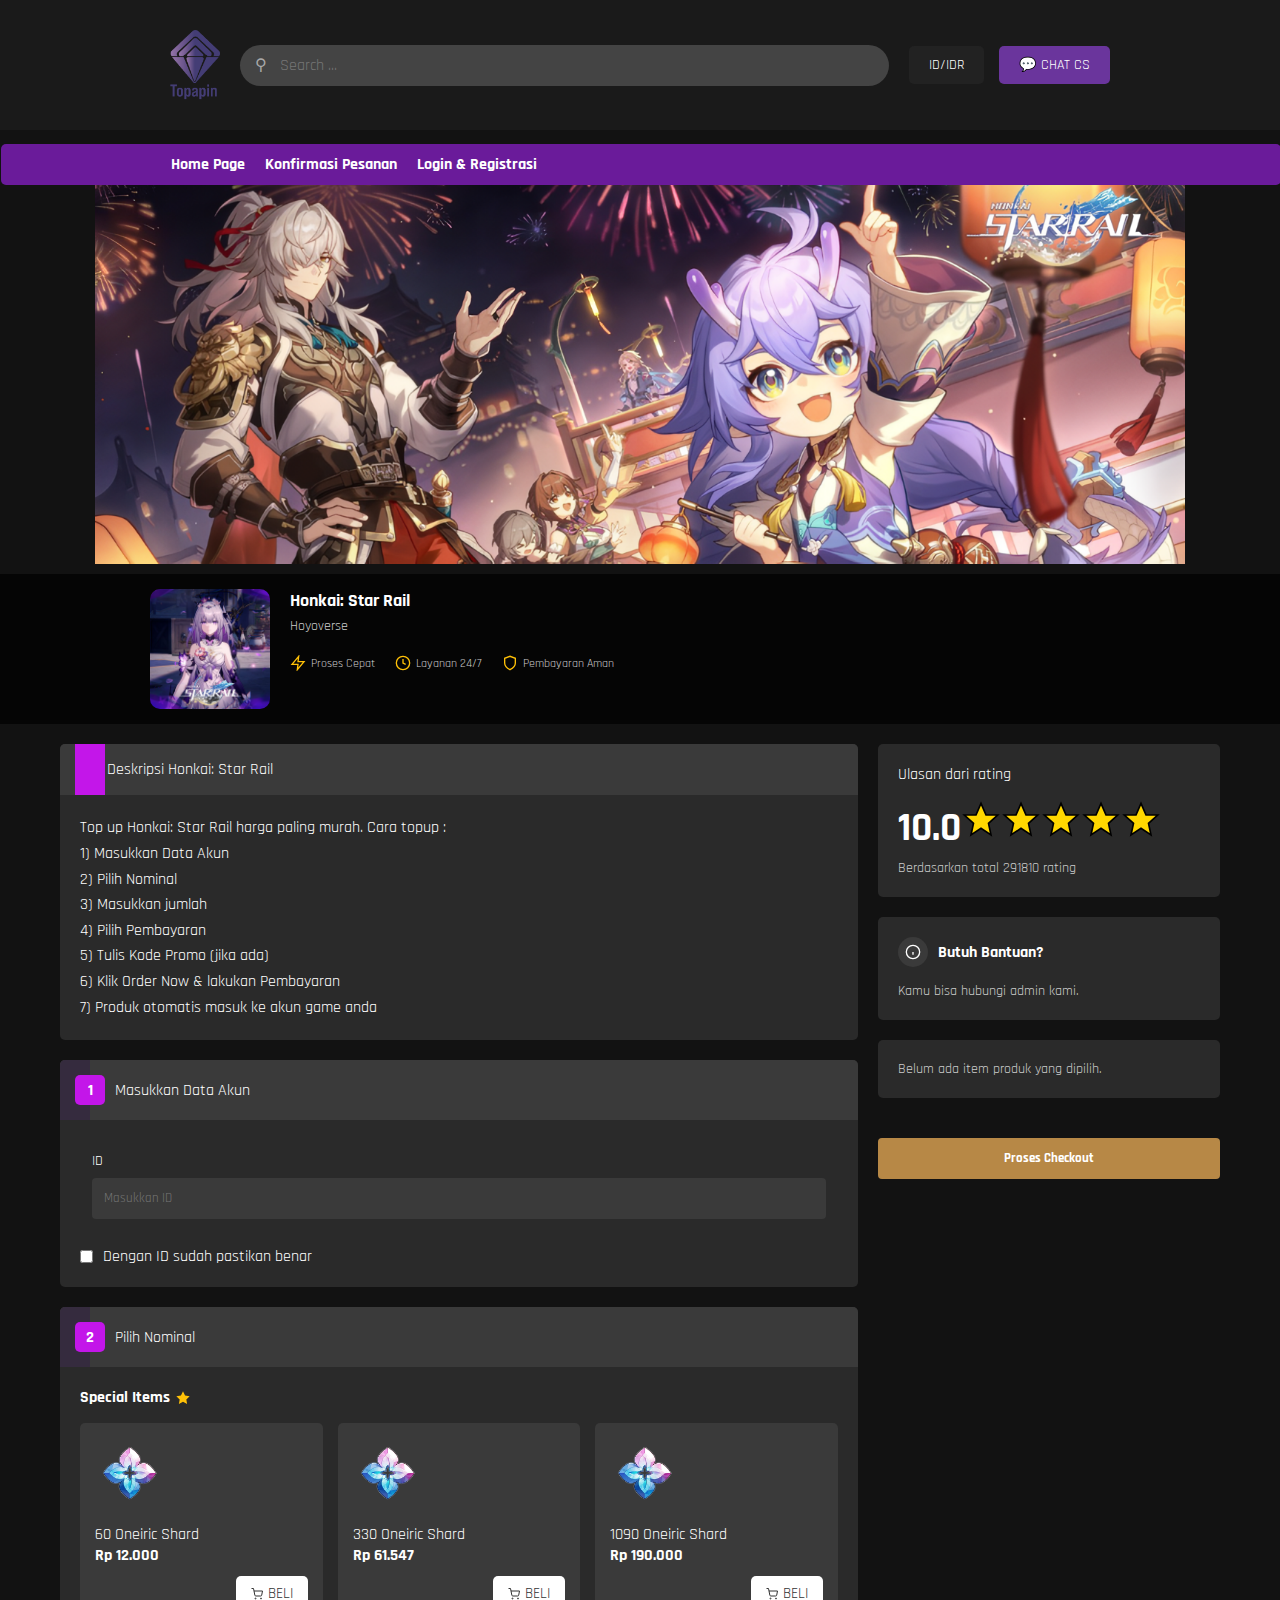
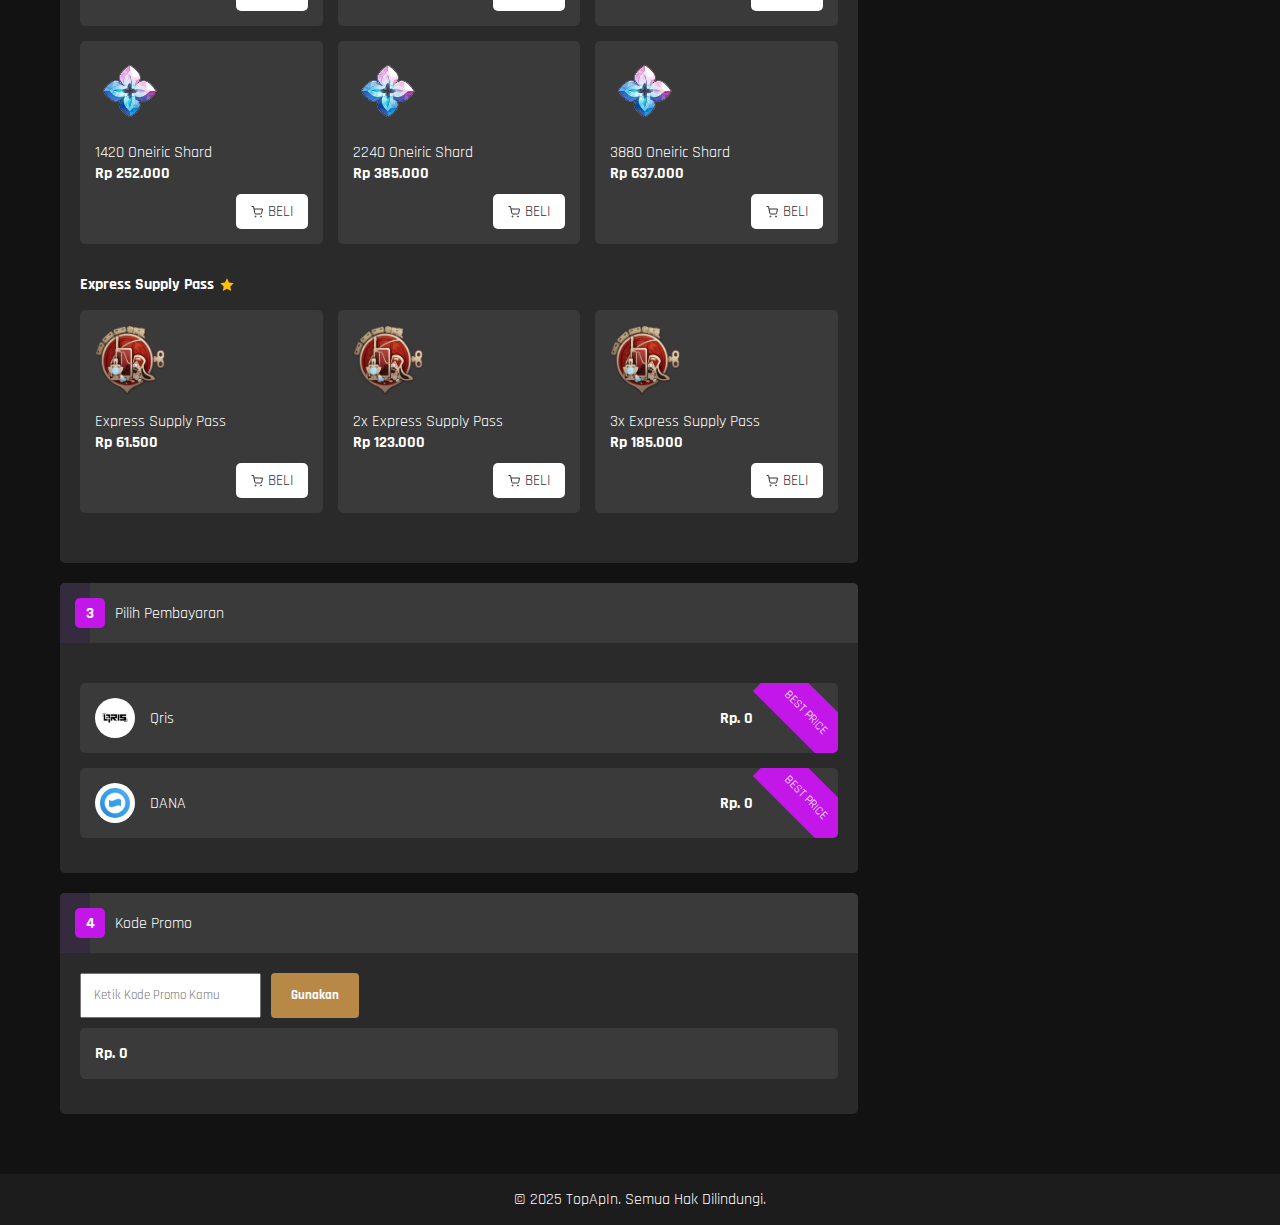
<file: HSR.html>
<!DOCTYPE html>
<html lang="id">
  <head>
    <meta charset="UTF-8">
    <meta name="viewport" content="width=device-width, initial-scale=1.0">
    <link rel="icon" type="image/png" href="Gambar/TopApIn.png">
    <title>TopApIn - Top Up Game Online</title>
    <link rel="stylesheet" href="Style/style1.css">
    <script src="Style/script1.js" defer></script>
    <link href="https://fonts.googleapis.com/css2?family=Bebas+Neue&family=Rajdhani:wght@400;700&display=swap" rel="stylesheet">
</head>
<body>
  <div class="top-bar">
    <img class="jarak1" width="50" height="70" src="Gambar/Logo_TopApIn.png" alt="logo">
    <div class="search-container">
        <span class="search-icon">⚲</span>
        <input type="text" class="search-bar" placeholder="Search ...">
    </div>
    <div class="user-actions">
        <button class="currency-button">ID/IDR</button>
        <button class="chat-button">
            <span style="margin-right: 5px;">💬</span>
            CHAT CS
        </button>
    </div>
</div>
<div class="menu-container">
    <nav class="menu">
        <ul>
            <li><a class="jarak" href="Index.html">Home Page</a></li>
            <li><a href="History.html">Konfirmasi Pesanan</a></li>
            <li><a href="Registrasi/Login.html">Login & Registrasi</a></li>
        </ul>
    </nav>
</div>
    <!-- Banner -->
    <div class="banner">
      <img src="Gambar/Banner_HSR.png" alt="Mobile Legends Banner">
  </div>
  
  <!-- Game Info -->
  <div class="game-info">
      <div class="game-logo">
          <img src="Gambar/HSR.png" alt="Mobile Legends Logo">
      </div>
      <div class="game-details">
          <div class="game-title">Honkai: Star Rail</div>
          <div class="game-publisher">Hoyoverse</div>
          
          <div class="game-features">
              <div class="feature">
                  <svg width="16" height="16" viewBox="0 0 24 24" fill="none" stroke="#ffc107" stroke-width="2">
                      <path d="M13 2L3 14h9l-1 8 10-12h-9l1-8z"></path>
                  </svg>
                  Proses Cepat
              </div>
              <div class="feature">
                  <svg width="16" height="16" viewBox="0 0 24 24" fill="none" stroke="#ffc107" stroke-width="2">
                      <circle cx="12" cy="12" r="10"></circle>
                      <path d="M12 6v6l4 2"></path>
                  </svg>
                  Layanan 24/7
              </div>
              <div class="feature">
                  <svg width="16" height="16" viewBox="0 0 24 24" fill="none" stroke="#ffc107" stroke-width="2">
                      <path d="M12 22s8-4 8-10V5l-8-3-8 3v7c0 6 8 10 8 10z"></path>
                  </svg>
                  Pembayaran Aman
              </div>
          </div>
      </div>
  </div>
  
  <!-- Main Container -->
  <div class="main-container">
      <!-- Form Section -->
      <div class="form-section">
          <!-- Description Box -->
          <div class="description-box">
              <div class="description-header">
                  <div class="description-tab"></div>
                  <div style="margin-left: 32px;">Deskripsi Honkai: Star Rail</div>
              </div>
              <div class="description-content">
                  <p>Top up Honkai: Star Rail harga paling murah. Cara topup :</p>
                  <p>1) Masukkan Data Akun</p>
                  <p>2) Pilih Nominal</p>
                  <p>3) Masukkan jumlah</p>
                  <p>4) Pilih Pembayaran</p>
                  <p>5) Tulis Kode Promo (jika ada)</p>
                  <p>6) Klik Order Now & lakukan Pembayaran</p>
                  <p>7) Produk otomatis masuk ke akun game anda</p>
              </div>
          </div>
          
          <!-- Step 1: Account Data -->
          <div class="step">
              <div class="step-header">
                  <div class="step-tab"></div>
                  <div class="step-number">1</div>
                  <div>Masukkan Data Akun</div>
              </div>
              <div class="step-content">
                  <div class="form-group">
                      <label>ID</label>
                      <input type="text" placeholder="Masukkan ID">
                  </div>
                  <div class="checkbox-group">
                      <input type="checkbox" id="confirm">
                      <label for="confirm">Dengan ID sudah pastikan benar</label>
                  </div>
              </div>
          </div>
          
          <!-- Step 2: Select Nominal -->
          <div class="step">
              <div class="step-header">
                  <div class="step-tab"></div>
                  <div class="step-number">2</div>
                  <div>Pilih Nominal</div>
              </div>
              <div class="step-content">
                  <div class="nominal-section">
                      <div class="section-title">
                          Special Items
                          <svg width="16" height="16" viewBox="0 0 24 24" fill="#ffc107">
                              <path d="M12 2l3.09 6.26L22 9.27l-5 4.87 1.18 6.88L12 17.77l-6.18 3.25L7 14.14 2 9.27l6.91-1.01L12 2z"></path>
                          </svg>
                      </div>
                            <div class="nominal-grid">
                              <div class="nominal-item">
                                  <img src="Gambar/dm_hsr.jpg" alt="Weekly Diamond Pass" class="nominal-icon">
                                    <p>60 Oneiric Shard</p>
                                    <div class="nominal-price">Rp 12.000</div>
                                  <button class="nominal-button" data-name="Oneiric Shard" data-price="12000">
                                    <svg width="12" height="12" viewBox="0 0 24 24" fill="none" stroke="currentColor" stroke-width="2">
                                      <circle cx="9" cy="21" r="1"></circle>
                                      <circle cx="20" cy="21" r="1"></circle>
                                      <path d="M1 1h4l2.68 13.39a2 2 0 0 0 2 1.61h9.72a2 2 0 0 0 2-1.61L23 6H6"></path>
                                  </svg>
                                  BELI
                                </button>
                              </div>
                              <div class="nominal-item">
                                  <img src="Gambar/dm_hsr.jpg" alt="Weekly Diamond Pass" class="nominal-icon">
                                    <p>330 Oneiric Shard</p>
                                    <div class="nominal-price">Rp 61.547</div>
                                <button class="nominal-button" data-name="330 Oneiric Shard" data-price="61547">
                                  <svg width="12" height="12" viewBox="0 0 24 24" fill="none" stroke="currentColor" stroke-width="2">
                                    <circle cx="9" cy="21" r="1"></circle>
                                    <circle cx="20" cy="21" r="1"></circle>
                                    <path d="M1 1h4l2.68 13.39a2 2 0 0 0 2 1.61h9.72a2 2 0 0 0 2-1.61L23 6H6"></path>
                                </svg>
                                BELI
                              </button>
                              </div>
                              <div class="nominal-item">
                                <img src="Gambar/dm_hsr.jpg" alt="Weekly Diamond Pass" class="nominal-icon">
                                  <p>1090 Oneiric Shard</p>
                                  <div class="nominal-price">Rp 190.000</div>
                              <button class="nominal-button" data-name="1090 Oneiric Shard" data-price="190000">
                                <svg width="12" height="12" viewBox="0 0 24 24" fill="none" stroke="currentColor" stroke-width="2">
                                  <circle cx="9" cy="21" r="1"></circle>
                                  <circle cx="20" cy="21" r="1"></circle>
                                  <path d="M1 1h4l2.68 13.39a2 2 0 0 0 2 1.61h9.72a2 2 0 0 0 2-1.61L23 6H6"></path>
                              </svg>
                              BELI
                            </button>
                            </div>
                            <div class="nominal-item">
                              <img src="Gambar/dm_hsr.jpg" alt="Weekly Diamond Pass" class="nominal-icon">
                                <p>1420 Oneiric Shard</p>
                                <div class="nominal-price">Rp 252.000</div>
                            <button class="nominal-button" data-name="1420 Oneiric Shard" data-price="252000">
                              <svg width="12" height="12" viewBox="0 0 24 24" fill="none" stroke="currentColor" stroke-width="2">
                                <circle cx="9" cy="21" r="1"></circle>
                                <circle cx="20" cy="21" r="1"></circle>
                                <path d="M1 1h4l2.68 13.39a2 2 0 0 0 2 1.61h9.72a2 2 0 0 0 2-1.61L23 6H6"></path>
                            </svg>
                            BELI
                          </button>
                          </div>
                          <div class="nominal-item">
                            <img src="Gambar/dm_hsr.jpg" alt="Weekly Diamond Pass" class="nominal-icon">
                              <p>2240 Oneiric Shard</p>
                              <div class="nominal-price">Rp 385.000</div>
                          <button class="nominal-button" data-name="2240 Oneiric Shard" data-price="385000">
                            <svg width="12" height="12" viewBox="0 0 24 24" fill="none" stroke="currentColor" stroke-width="2">
                              <circle cx="9" cy="21" r="1"></circle>
                              <circle cx="20" cy="21" r="1"></circle>
                              <path d="M1 1h4l2.68 13.39a2 2 0 0 0 2 1.61h9.72a2 2 0 0 0 2-1.61L23 6H6"></path>
                          </svg>
                          BELI
                        </button>
                        </div>
                        <div class="nominal-item">
                          <img src="Gambar/dm_hsr.jpg" alt="Weekly Diamond Pass" class="nominal-icon">
                            <p>3880 Oneiric Shard</p>
                            <div class="nominal-price">Rp 637.000</div>
                        <button class="nominal-button" data-name="3880 Oneiric Shard" data-price="637000">
                          <svg width="12" height="12" viewBox="0 0 24 24" fill="none" stroke="currentColor" stroke-width="2">
                            <circle cx="9" cy="21" r="1"></circle>
                            <circle cx="20" cy="21" r="1"></circle>
                            <path d="M1 1h4l2.68 13.39a2 2 0 0 0 2 1.61h9.72a2 2 0 0 0 2-1.61L23 6H6"></path>
                        </svg>
                        BELI
                      </button>
                      </div>
                      </div>
                  </div>
                  
                  <div class="nominal-section">
                      <div class="section-title">
                          Express Supply Pass 
                          <svg width="16" height="16" viewBox="0 0 24 24" fill="#ffc107">
                              <path d="M12 2l3.09 6.26L22 9.27l-5 4.87 1.18 6.88L12 17.77l-6.18 3.25L7 14.14 2 9.27l6.91-1.01L12 2z"></path>
                          </svg>
                      </div>
                      <div class="nominal-grid">
                          <div class="nominal-item">
                              <img src="Gambar/Daily_Express_Supply.jpg" alt="5 Diamonds" class="nominal-icon">
                              <p> Express Supply Pass</p>
                              <div class="nominal-price">Rp 61.500</div>
                              <button class="nominal-button" data-name="1  Express Supply Pass" data-price="61500">
                                  <svg width="12" height="12" viewBox="0 0 24 24" fill="none" stroke="currentColor" stroke-width="2">
                                      <circle cx="9" cy="21" r="1"></circle>
                                      <circle cx="20" cy="21" r="1"></circle>
                                      <path d="M1 1h4l2.68 13.39a2 2 0 0 0 2 1.61h9.72a2 2 0 0 0 2-1.61L23 6H6"></path>
                                  </svg>
                                  BELI
                              </button>
                          </div>
                          <div class="nominal-item">
                              <img src="Gambar/Daily_Express_Supply.jpg" alt="10 Diamonds" class="nominal-icon">
                              <p>2x  Express Supply Pass</p>
                              <div class="nominal-price">Rp 123.000</div>
                              <button class="nominal-button" data-name="2  Express Supply Pass" data-price="123000">
                                  <svg width="12" height="12" viewBox="0 0 24 24" fill="none" stroke="currentColor" stroke-width="2">
                                      <circle cx="9" cy="21" r="1"></circle>
                                      <circle cx="20" cy="21" r="1"></circle>
                                      <path d="M1 1h4l2.68 13.39a2 2 0 0 0 2 1.61h9.72a2 2 0 0 0 2-1.61L23 6H6"></path>
                                  </svg>
                                  BELI
                              </button>
                          </div>
                          <div class="nominal-item">
                              <img src="Gambar/Daily_Express_Supply.jpg" alt="12 Diamonds" class="nominal-icon">
                              <p>3x  Express Supply Pass</p>
                              <div class="nominal-price">Rp 185.000</div>
                              <button class="nominal-button" data-name="3  Express Supply Pass" data-price="185000">
                                  <svg width="12" height="12" viewBox="0 0 24 24" fill="none" stroke="currentColor" stroke-width="2">
                                      <circle cx="9" cy="21" r="1"></circle>
                                      <circle cx="20" cy="21" r="1"></circle>
                                      <path d="M1 1h4l2.68 13.39a2 2 0 0 0 2 1.61h9.72a2 2 0 0 0 2-1.61L23 6H6"></path>
                                  </svg>
                                  BELI
                              </button>
                          </div>
                      </div>
                  </div>
              </div>
          </div>
         <!-- Step 4: Select Payment Method -->
          <div class="step">
              <div class="step-header">
                  <div class="step-tab"></div>
                  <div class="step-number">3</div>
                  <div>Pilih Pembayaran</div>
              </div>
              <div class="step-content">
                  <div class="payment-options">
                    <div class="payment-item">
                      <div class="payment-logo">
                          <img src="Gambar/Qris.jpeg" alt="">
                          <div>Qris</div>
                      </div>
                      <div class="payment-price" id="qris-price">Rp. 0</div>
                      <div class="payment-ribbon">BEST PRICE</div>
                    </div>
                      
                      <div class="payment-item">
                          <div class="payment-logo">
                              <img src="Gambar/DANA.jpeg" alt="DANA">
                              <div>DANA</div>
                          </div>
                          <div class="payment-price" id="dana-price">Rp. 0</div>
                          <div class="payment-ribbon">BEST PRICE</div>
                      </div>
                  </div>
              </div>
          </div>
          
          <!-- Step 6: Promo Code -->
          <div class="step">
              <div class="step-header">
                  <div class="step-tab"></div>
                  <div class="step-number">4</div>
                  <div>Kode Promo</div>
              </div>
              <div class="step-content">
                <!-- Input Kode Promo -->
                <div class="promo-input">
                    <input type="text" placeholder="Ketik Kode Promo Kamu" class="form-group input" id="promo-code">
                    <button class="promo-button" id="apply-promo">Gunakan</button>
                </div>
                <div class="promo-message" id="promo-message"></div>
        
                <!-- Harga Sebelum & Sesudah Diskon -->
                <div class="payment-item">
                  <div class="payment-price" id="payment-price">Rp. 0</div>
              </div>
            </div>
          </div>
      </div>
      
      <!-- Rating Section -->
      <div class="rating-section fixed">
          <div class="rating-box">
              <div class="rating-title">Ulasan dari rating</div>
              <div class="rating-value">10.0<svg width="40" height="40" viewBox="0 0 24 24" fill="gold" xmlns="http://www.w3.org/2000/svg">
                <polygon points="12,2 15,9 22,9 16.5,14 18,21 12,17 6,21 7.5,14 2,9 9,9" stroke="black" stroke-width="1" fill="gold"/>
            </svg><svg width="40" height="40" viewBox="0 0 24 24" fill="gold" xmlns="http://www.w3.org/2000/svg">
                <polygon points="12,2 15,9 22,9 16.5,14 18,21 12,17 6,21 7.5,14 2,9 9,9" stroke="black" stroke-width="1" fill="gold"/>
            </svg><svg width="40" height="40" viewBox="0 0 24 24" fill="gold" xmlns="http://www.w3.org/2000/svg">
                <polygon points="12,2 15,9 22,9 16.5,14 18,21 12,17 6,21 7.5,14 2,9 9,9" stroke="black" stroke-width="1" fill="gold"/>
            </svg><svg width="40" height="40" viewBox="0 0 24 24" fill="gold" xmlns="http://www.w3.org/2000/svg">
                <polygon points="12,2 15,9 22,9 16.5,14 18,21 12,17 6,21 7.5,14 2,9 9,9" stroke="black" stroke-width="1" fill="gold"/>
            </svg><svg width="40" height="40" viewBox="0 0 24 24" fill="gold" xmlns="http://www.w3.org/2000/svg">
                <polygon points="12,2 15,9 22,9 16.5,14 18,21 12,17 6,21 7.5,14 2,9 9,9" stroke="black" stroke-width="1" fill="gold"/>
            </svg></div>
              <div class="rating-info">Berdasarkan total 291810 rating</div>
          </div>
          
          <div class="help-box">
              <div class="help-header">
                  <div class="help-icon">
                      <svg width="16" height="16" viewBox="0 0 24 24" fill="none" stroke="currentColor" stroke-width="2">
                          <circle cx="12" cy="12" r="10"></circle>
                          <path d="M12 16v-4M12 8h.01"></path>
                      </svg>
                  </div>
                  <div class="help-title">Butuh Bantuan?</div>
              </div>
              <div class="text">Kamu bisa hubungi admin kami.</div>
          </div>
          
          <div class="help-box">
              <div class="help-text">Belum ada item produk yang dipilih.</div>
          </div>
          
          <button class="promo-button" style="width: 100%; margin-top: 20px;">Proses Checkout</button>
      </div>
  </div>
  <footer>
    <p>&copy; 2025 TopApIn. Semua Hak Dilindungi.</p>
</footer>
</body>
</html>
</file>
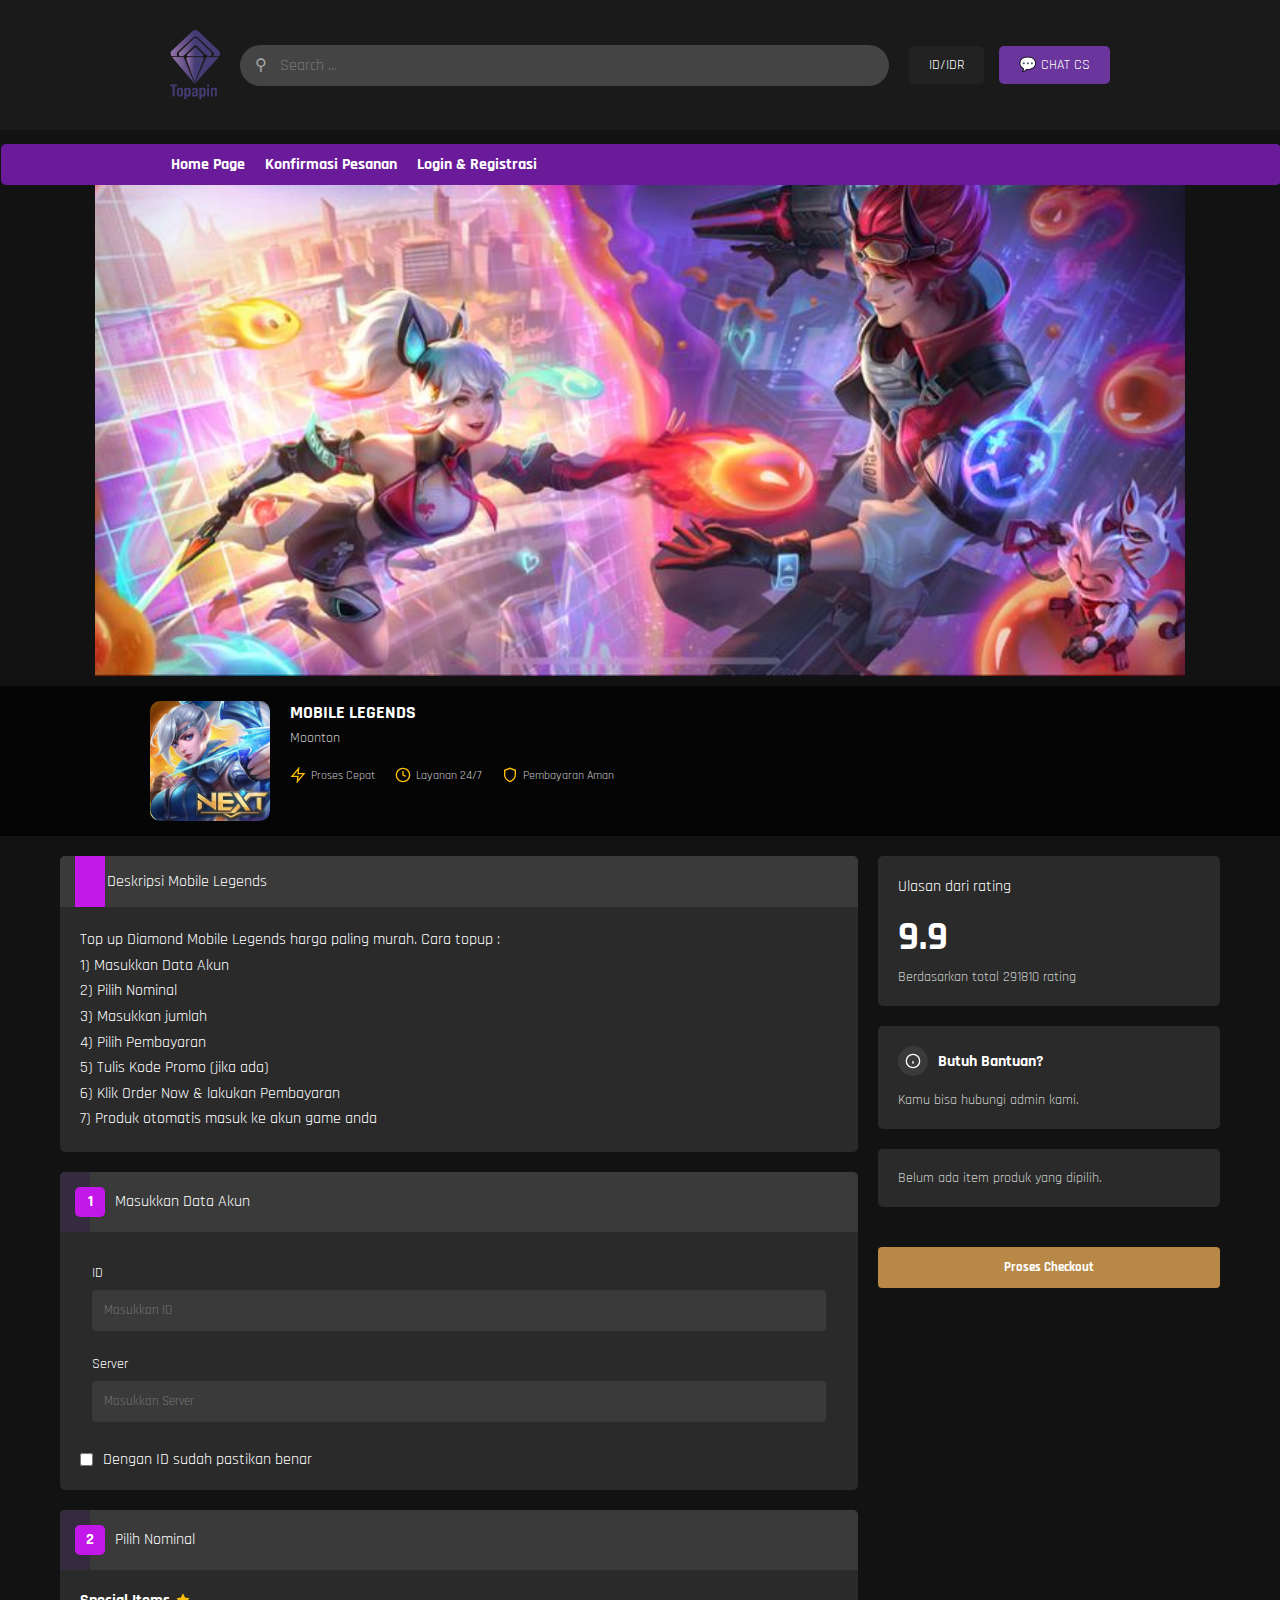
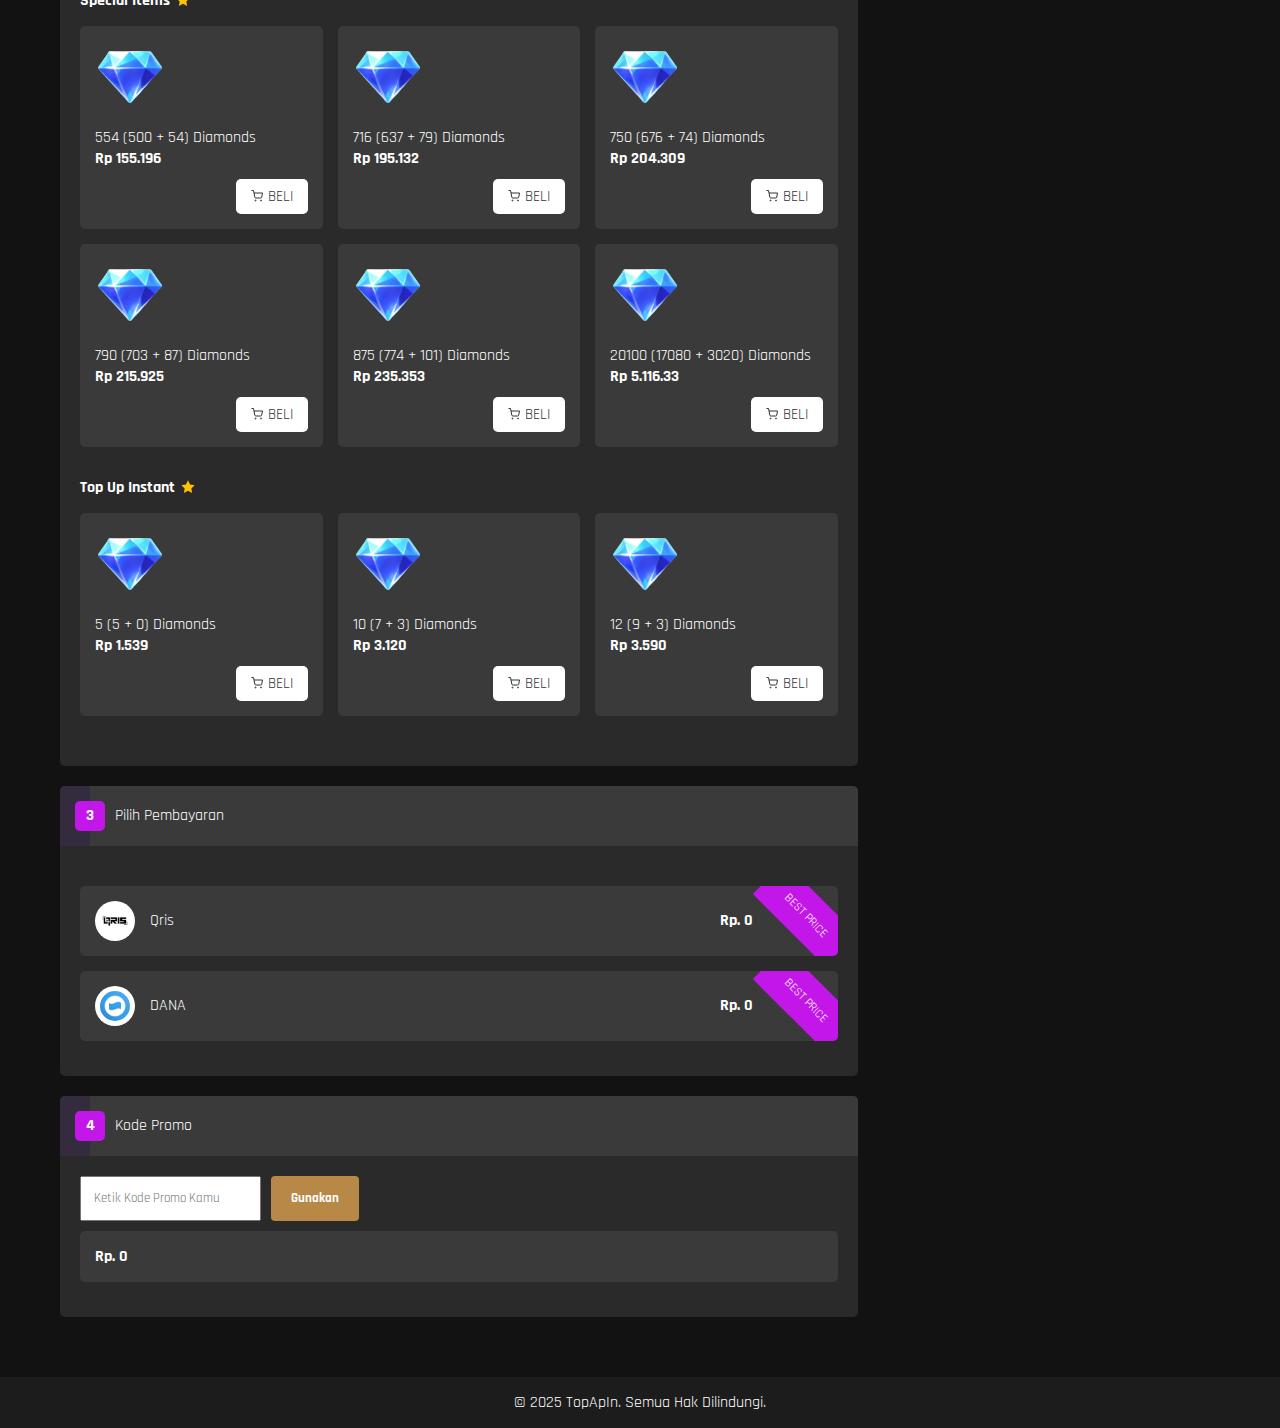
<file: MLBB.html>
<!DOCTYPE html>
<html lang="id">
  <head>
    <meta charset="UTF-8">
    <meta name="viewport" content="width=device-width, initial-scale=1.0">
    <link rel="icon" type="image/png" href="Gambar/TopApIn.png">
    <title>TopApIn - Top Up Game Online</title>
    <link rel="stylesheet" href="Style/style1.css">
    <script src="Style/script1.js" defer></script>
    <link href="https://fonts.googleapis.com/css2?family=Bebas+Neue&family=Rajdhani:wght@400;700&display=swap" rel="stylesheet">
</head>
<body>
  <div class="top-bar">
    <img class="jarak1" width="50" height="70" src="Gambar/Logo_TopApIn.png" alt="logo">
    <div class="search-container">
        <span class="search-icon">⚲</span>
        <input type="text" class="search-bar" placeholder="Search ...">
    </div>
    <div class="user-actions">
        <button class="currency-button">ID/IDR</button>
        <button class="chat-button">
            <span style="margin-right: 5px;">💬</span>
            CHAT CS
        </button>
    </div>
</div>
<div class="menu-container">
    <nav class="menu">
        <ul>
            <li><a class="jarak" href="Index.html">Home Page</a></li>
            <li><a href="History.html">Konfirmasi Pesanan</a></li>
            <li><a href="Registrasi/Login.html">Login & Registrasi</a></li>
        </ul>
    </nav>
</div>
    <!-- Banner -->
    <div class="banner">
      <img src="Gambar/MLBB.BANNER.jpeg" alt="Mobile Legends Banner">
  </div>
  
  <!-- Game Info -->
  <div class="game-info">
      <div class="game-logo">
          <img src="Gambar/MLBB.jpeg" alt="Mobile Legends Logo">
      </div>
      <div class="game-details">
          <div class="game-title">MOBILE LEGENDS</div>
          <div class="game-publisher">Moonton</div>
          
          <div class="game-features">
              <div class="feature">
                  <svg width="16" height="16" viewBox="0 0 24 24" fill="none" stroke="#ffc107" stroke-width="2">
                      <path d="M13 2L3 14h9l-1 8 10-12h-9l1-8z"></path>
                  </svg>
                  Proses Cepat
              </div>
              <div class="feature">
                  <svg width="16" height="16" viewBox="0 0 24 24" fill="none" stroke="#ffc107" stroke-width="2">
                      <circle cx="12" cy="12" r="10"></circle>
                      <path d="M12 6v6l4 2"></path>
                  </svg>
                  Layanan 24/7
              </div>
              <div class="feature">
                  <svg width="16" height="16" viewBox="0 0 24 24" fill="none" stroke="#ffc107" stroke-width="2">
                      <path d="M12 22s8-4 8-10V5l-8-3-8 3v7c0 6 8 10 8 10z"></path>
                  </svg>
                  Pembayaran Aman
              </div>
          </div>
      </div>
  </div>
  
  <!-- Main Container -->
  <div class="main-container">
      <!-- Form Section -->
      <div class="form-section">
          <!-- Description Box -->
          <div class="description-box">
              <div class="description-header">
                  <div class="description-tab"></div>
                  <div style="margin-left: 32px;">Deskripsi Mobile Legends</div>
              </div>
              <div class="description-content">
                  <p>Top up Diamond Mobile Legends harga paling murah. Cara topup :</p>
                  <p>1) Masukkan Data Akun</p>
                  <p>2) Pilih Nominal</p>
                  <p>3) Masukkan jumlah</p>
                  <p>4) Pilih Pembayaran</p>
                  <p>5) Tulis Kode Promo (jika ada)</p>
                  <p>6) Klik Order Now & lakukan Pembayaran</p>
                  <p>7) Produk otomatis masuk ke akun game anda</p>
              </div>
          </div>
          
          <!-- Step 1: Account Data -->
          <div class="step">
              <div class="step-header">
                  <div class="step-tab"></div>
                  <div class="step-number">1</div>
                  <div>Masukkan Data Akun</div>
              </div>
              <div class="step-content">
                  <div class="form-group">
                      <label>ID</label>
                      <input type="text" placeholder="Masukkan ID">
                  </div>
                  <div class="form-group">
                      <label>Server</label>
                      <input type="text" placeholder="Masukkan Server">
                  </div>
                  <div class="checkbox-group">
                      <input type="checkbox" id="confirm">
                      <label for="confirm">Dengan ID sudah pastikan benar</label>
                  </div>
              </div>
          </div>
          
          <!-- Step 2: Select Nominal -->
          <div class="step">
              <div class="step-header">
                  <div class="step-tab"></div>
                  <div class="step-number">2</div>
                  <div>Pilih Nominal</div>
              </div>
              <div class="step-content">
                  <div class="nominal-section">
                      <div class="section-title">
                          Special Items
                          <svg width="16" height="16" viewBox="0 0 24 24" fill="#ffc107">
                              <path d="M12 2l3.09 6.26L22 9.27l-5 4.87 1.18 6.88L12 17.77l-6.18 3.25L7 14.14 2 9.27l6.91-1.01L12 2z"></path>
                          </svg>
                      </div>
                            <div class="nominal-grid">
                              <div class="nominal-item">
                                  <img src="Gambar/dm_ml.png" alt="Weekly Diamond Pass" class="nominal-icon">
                                    <p>554 (500 + 54) Diamonds</p>
                                    <div class="nominal-price">Rp 155.196</div>
                                  <button class="nominal-button" data-name="554 (500 + 54) Diamonds" data-price="155946">
                                    <svg width="12" height="12" viewBox="0 0 24 24" fill="none" stroke="currentColor" stroke-width="2">
                                      <circle cx="9" cy="21" r="1"></circle>
                                      <circle cx="20" cy="21" r="1"></circle>
                                      <path d="M1 1h4l2.68 13.39a2 2 0 0 0 2 1.61h9.72a2 2 0 0 0 2-1.61L23 6H6"></path>
                                  </svg>
                                  BELI
                                </button>
                              </div>
                              <div class="nominal-item">
                                  <img src="Gambar/dm_ml.png" alt="Weekly Diamond Pass" class="nominal-icon">
                                    <p>716 (637 + 79) Diamonds</p>
                                    <div class="nominal-price">Rp 195.132</div>
                                <button class="nominal-button" data-name="716 Diamonds" data-price="195132">
                                  <svg width="12" height="12" viewBox="0 0 24 24" fill="none" stroke="currentColor" stroke-width="2">
                                    <circle cx="9" cy="21" r="1"></circle>
                                    <circle cx="20" cy="21" r="1"></circle>
                                    <path d="M1 1h4l2.68 13.39a2 2 0 0 0 2 1.61h9.72a2 2 0 0 0 2-1.61L23 6H6"></path>
                                </svg>
                                BELI
                              </button>
                              </div>
                              <div class="nominal-item">
                                <img src="Gambar/dm_ml.png" alt="Weekly Diamond Pass" class="nominal-icon">
                                  <p>750 (676 + 74) Diamonds</p>
                                  <div class="nominal-price">Rp 204.309</div>
                              <button class="nominal-button" data-name="750 Diamonds" data-price="204309">
                                <svg width="12" height="12" viewBox="0 0 24 24" fill="none" stroke="currentColor" stroke-width="2">
                                  <circle cx="9" cy="21" r="1"></circle>
                                  <circle cx="20" cy="21" r="1"></circle>
                                  <path d="M1 1h4l2.68 13.39a2 2 0 0 0 2 1.61h9.72a2 2 0 0 0 2-1.61L23 6H6"></path>
                              </svg>
                              BELI
                            </button>
                            </div>
                            <div class="nominal-item">
                              <img src="Gambar/dm_ml.png" alt="Weekly Diamond Pass" class="nominal-icon">
                                <p>790 (703 + 87) Diamonds</p>
                                <div class="nominal-price">Rp 215.925</div>
                            <button class="nominal-button" data-name="790 Diamonds" data-price="215925">
                              <svg width="12" height="12" viewBox="0 0 24 24" fill="none" stroke="currentColor" stroke-width="2">
                                <circle cx="9" cy="21" r="1"></circle>
                                <circle cx="20" cy="21" r="1"></circle>
                                <path d="M1 1h4l2.68 13.39a2 2 0 0 0 2 1.61h9.72a2 2 0 0 0 2-1.61L23 6H6"></path>
                            </svg>
                            BELI
                          </button>
                          </div>
                          <div class="nominal-item">
                            <img src="Gambar/dm_ml.png" alt="Weekly Diamond Pass" class="nominal-icon">
                              <p>875 (774 + 101) Diamonds</p>
                              <div class="nominal-price">Rp 235.353</div>
                          <button class="nominal-button" data-name="875 Diamonds" data-price="235353">
                            <svg width="12" height="12" viewBox="0 0 24 24" fill="none" stroke="currentColor" stroke-width="2">
                              <circle cx="9" cy="21" r="1"></circle>
                              <circle cx="20" cy="21" r="1"></circle>
                              <path d="M1 1h4l2.68 13.39a2 2 0 0 0 2 1.61h9.72a2 2 0 0 0 2-1.61L23 6H6"></path>
                          </svg>
                          BELI
                        </button>
                        </div>
                        <div class="nominal-item">
                          <img src="Gambar/dm_ml.png" alt="Weekly Diamond Pass" class="nominal-icon">
                            <p>20100 (17080 + 3020) Diamonds</p>
                            <div class="nominal-price">Rp 5.116.33</div>
                        <button class="nominal-button" data-name="20100 Diamonds" data-price="5116333">
                          <svg width="12" height="12" viewBox="0 0 24 24" fill="none" stroke="currentColor" stroke-width="2">
                            <circle cx="9" cy="21" r="1"></circle>
                            <circle cx="20" cy="21" r="1"></circle>
                            <path d="M1 1h4l2.68 13.39a2 2 0 0 0 2 1.61h9.72a2 2 0 0 0 2-1.61L23 6H6"></path>
                        </svg>
                        BELI
                      </button>
                      </div>
                      </div>
                  </div>
                  
                  <div class="nominal-section">
                      <div class="section-title">
                          Top Up Instant
                          <svg width="16" height="16" viewBox="0 0 24 24" fill="#ffc107">
                              <path d="M12 2l3.09 6.26L22 9.27l-5 4.87 1.18 6.88L12 17.77l-6.18 3.25L7 14.14 2 9.27l6.91-1.01L12 2z"></path>
                          </svg>
                      </div>
                      <div class="nominal-grid">
                          <div class="nominal-item">
                              <img src="Gambar/dm_ml.png" alt="5 Diamonds" class="nominal-icon">
                              <p>5 (5 + 0) Diamonds</p>
                              <div class="nominal-price">Rp 1.539</div>
                              <button class="nominal-button" data-name="5 Diamonds" data-price="1539">
                                  <svg width="12" height="12" viewBox="0 0 24 24" fill="none" stroke="currentColor" stroke-width="2">
                                      <circle cx="9" cy="21" r="1"></circle>
                                      <circle cx="20" cy="21" r="1"></circle>
                                      <path d="M1 1h4l2.68 13.39a2 2 0 0 0 2 1.61h9.72a2 2 0 0 0 2-1.61L23 6H6"></path>
                                  </svg>
                                  BELI
                              </button>
                          </div>
                          <div class="nominal-item">
                              <img src="Gambar/dm_ml.png" alt="10 Diamonds" class="nominal-icon">
                              <p>10 (7 + 3) Diamonds</p>
                              <div class="nominal-price">Rp 3.120</div>
                              <button class="nominal-button" data-name="10 Diamonds" data-price="3120">
                                  <svg width="12" height="12" viewBox="0 0 24 24" fill="none" stroke="currentColor" stroke-width="2">
                                      <circle cx="9" cy="21" r="1"></circle>
                                      <circle cx="20" cy="21" r="1"></circle>
                                      <path d="M1 1h4l2.68 13.39a2 2 0 0 0 2 1.61h9.72a2 2 0 0 0 2-1.61L23 6H6"></path>
                                  </svg>
                                  BELI
                              </button>
                          </div>
                          <div class="nominal-item">
                              <img src="Gambar/dm_ml.png" alt="12 Diamonds" class="nominal-icon">
                              <p>12 (9 + 3) Diamonds</p>
                              <div class="nominal-price">Rp 3.590</div>
                              <button class="nominal-button" data-name="12 Diamonds" data-price="3590">
                                  <svg width="12" height="12" viewBox="0 0 24 24" fill="none" stroke="currentColor" stroke-width="2">
                                      <circle cx="9" cy="21" r="1"></circle>
                                      <circle cx="20" cy="21" r="1"></circle>
                                      <path d="M1 1h4l2.68 13.39a2 2 0 0 0 2 1.61h9.72a2 2 0 0 0 2-1.61L23 6H6"></path>
                                  </svg>
                                  BELI
                              </button>
                          </div>
                      </div>
                  </div>
              </div>
          </div>
         <!-- Step 4: Select Payment Method -->
          <div class="step">
              <div class="step-header">
                  <div class="step-tab"></div>
                  <div class="step-number">3</div>
                  <div>Pilih Pembayaran</div>
              </div>
              <div class="step-content">
                  <div class="payment-options">
                    <div class="payment-item">
                      <div class="payment-logo">
                          <img src="Gambar/Qris.jpeg" alt="">
                          <div>Qris</div>
                      </div>
                      <div class="payment-price" id="qris-price">Rp. 0</div>
                      <div class="payment-ribbon">BEST PRICE</div>
                    </div>
                      
                      <div class="payment-item">
                          <div class="payment-logo">
                              <img src="Gambar/DANA.jpeg" alt="DANA">
                              <div>DANA</div>
                          </div>
                          <div class="payment-price" id="dana-price">Rp. 0</div>
                          <div class="payment-ribbon">BEST PRICE</div>
                      </div>
                  </div>
              </div>
          </div>
          
          <!-- Step 6: Promo Code -->
          <div class="step">
              <div class="step-header">
                  <div class="step-tab"></div>
                  <div class="step-number">4</div>
                  <div>Kode Promo</div>
              </div>
              <div class="step-content">
                <!-- Input Kode Promo -->
                <div class="promo-input">
                    <input type="text" placeholder="Ketik Kode Promo Kamu" class="form-group input" id="promo-code">
                    <button class="promo-button" id="apply-promo">Gunakan</button>
                </div>
                <div class="promo-message" id="promo-message"></div>
        
                <!-- Harga Sebelum & Sesudah Diskon -->
                <div class="payment-item">
                  <div class="payment-price" id="payment-price">Rp. 0</div>
              </div>
            </div>
          </div>
      </div>
      
      <!-- Rating Section -->
      <div class="rating-section fixed">
          <div class="rating-box">
              <div class="rating-title">Ulasan dari rating</div>
              <div class="rating-value">9.9</div>
              <div class="rating-info">Berdasarkan total 291810 rating</div>
          </div>
          
          <div class="help-box">
              <div class="help-header">
                  <div class="help-icon">
                      <svg width="16" height="16" viewBox="0 0 24 24" fill="none" stroke="currentColor" stroke-width="2">
                          <circle cx="12" cy="12" r="10"></circle>
                          <path d="M12 16v-4M12 8h.01"></path>
                      </svg>
                  </div>
                  <div class="help-title">Butuh Bantuan?</div>
              </div>
              <div class="text">Kamu bisa hubungi admin kami.</div>
          </div>
          
          <div class="help-box">
              <div class="help-text">Belum ada item produk yang dipilih.</div>
          </div>
          
          <button class="promo-button" style="width: 100%; margin-top: 20px;">Proses Checkout</button>
      </div>
  </div>
  <footer>
    <p>&copy; 2025 TopApIn. Semua Hak Dilindungi.</p>
</footer>
</body>
</html>
</file>
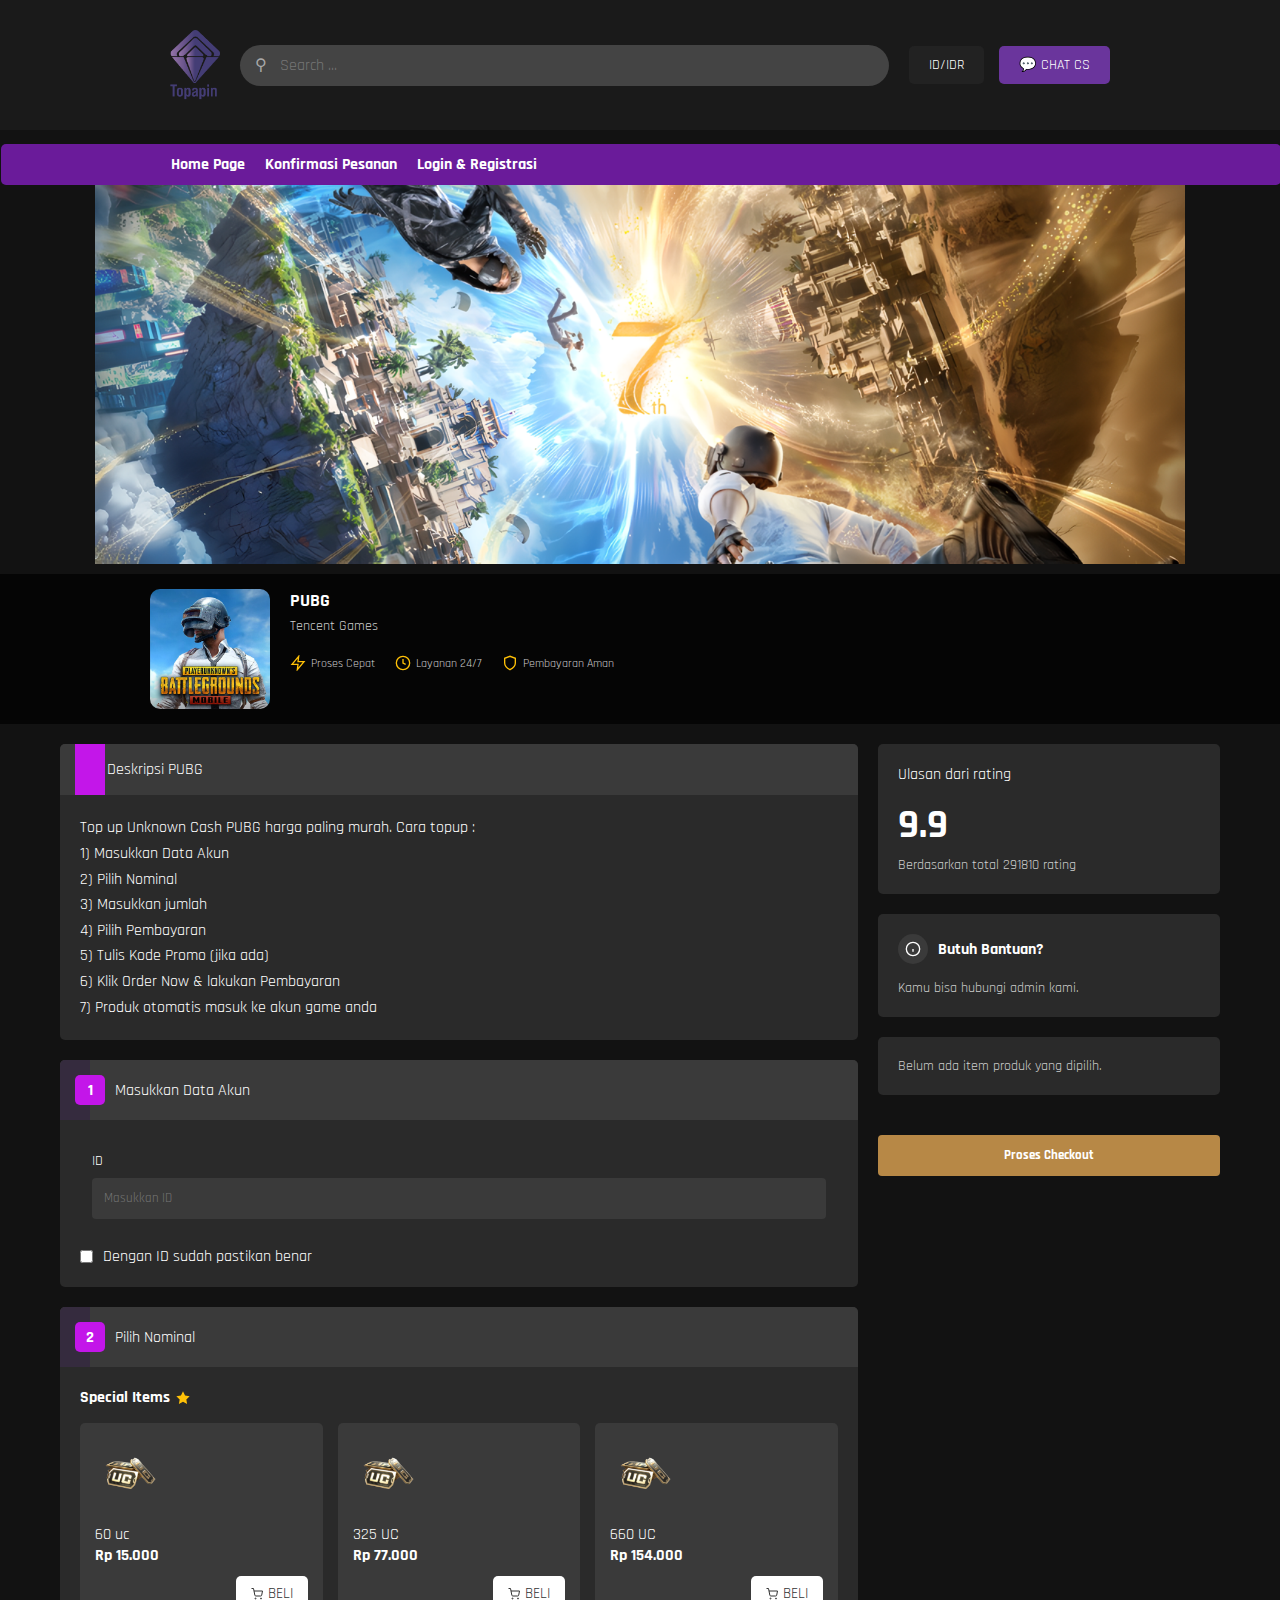
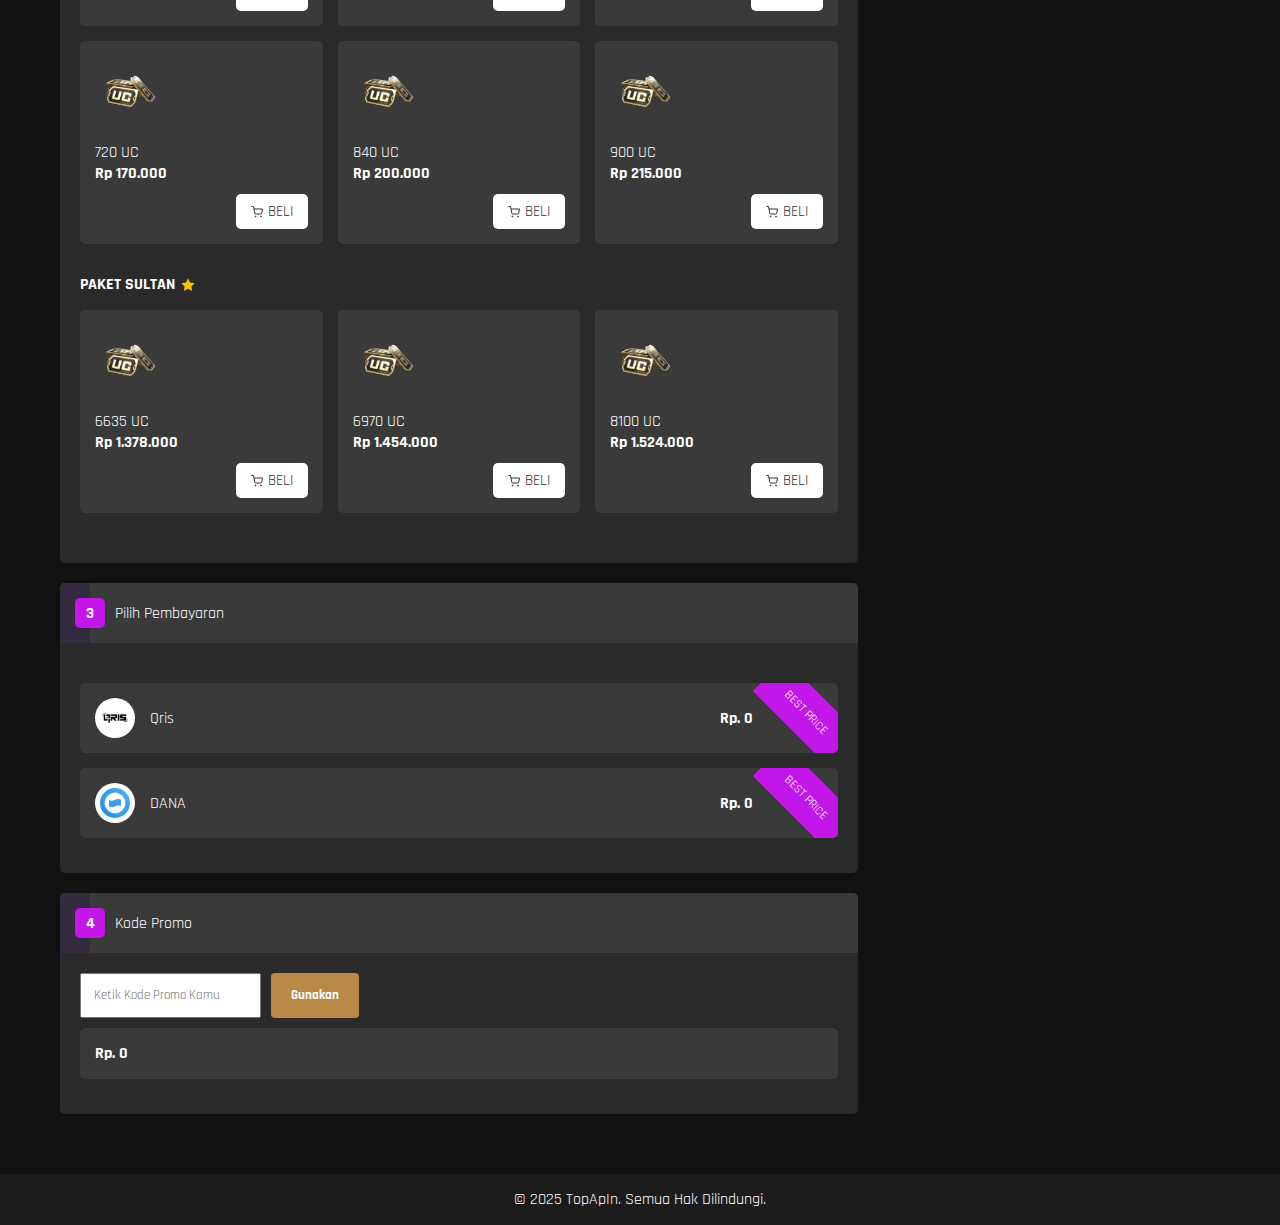
<file: PUBG.html>
<!DOCTYPE html>
<html lang="id">
  <head>
    <meta charset="UTF-8">
    <meta name="viewport" content="width=device-width, initial-scale=1.0">
    <link rel="icon" type="image/png" href="Gambar/TopApIn.png">
    <title>TopApIn - Top Up Game Online</title>
    <link rel="stylesheet" href="Style/style1.css">
    <script src="Style/script1.js" defer></script>
    <link href="https://fonts.googleapis.com/css2?family=Bebas+Neue&family=Rajdhani:wght@400;700&display=swap" rel="stylesheet">
</head>
<body>
  <div class="top-bar">
    <img class="jarak1" width="50" height="70" src="Gambar/Logo_TopApIn.png" alt="logo">
    <div class="search-container">
        <span class="search-icon">⚲</span>
        <input type="text" class="search-bar" placeholder="Search ...">
    </div>
    <div class="user-actions">
        <button class="currency-button">ID/IDR</button>
        <button class="chat-button">
            <span style="margin-right: 5px;">💬</span>
            CHAT CS
        </button>
    </div>
</div>
<div class="menu-container">
    <nav class="menu">
        <ul>
            <li><a class="jarak" href="Index.html">Home Page</a></li>
            <li><a href="History.html">Konfirmasi Pesanan</a></li>
            <li><a href="Registrasi/Login.html">Login & Registrasi</a></li>
        </ul>
    </nav>
</div>
    <!-- Banner -->
    <div class="banner">
      <img src="Gambar/Banner_PUBG.png" alt="Mobile Legends Banner">
  </div>
  
  <!-- Game Info -->
  <div class="game-info">
      <div class="game-logo">
          <img src="Gambar/PUBG.jpeg" alt="Mobile Legends Logo">
      </div>
      <div class="game-details">
          <div class="game-title">PUBG</div>
          <div class="game-publisher">Tencent Games</div>
          
          <div class="game-features">
              <div class="feature">
                  <svg width="16" height="16" viewBox="0 0 24 24" fill="none" stroke="#ffc107" stroke-width="2">
                      <path d="M13 2L3 14h9l-1 8 10-12h-9l1-8z"></path>
                  </svg>
                  Proses Cepat
              </div>
              <div class="feature">
                  <svg width="16" height="16" viewBox="0 0 24 24" fill="none" stroke="#ffc107" stroke-width="2">
                      <circle cx="12" cy="12" r="10"></circle>
                      <path d="M12 6v6l4 2"></path>
                  </svg>
                  Layanan 24/7
              </div>
              <div class="feature">
                  <svg width="16" height="16" viewBox="0 0 24 24" fill="none" stroke="#ffc107" stroke-width="2">
                      <path d="M12 22s8-4 8-10V5l-8-3-8 3v7c0 6 8 10 8 10z"></path>
                  </svg>
                  Pembayaran Aman
              </div>
          </div>
      </div>
  </div>
  
  <!-- Main Container -->
  <div class="main-container">
      <!-- Form Section -->
      <div class="form-section">
          <!-- Description Box -->
          <div class="description-box">
              <div class="description-header">
                  <div class="description-tab"></div>
                  <div style="margin-left: 32px;">Deskripsi PUBG</div>
              </div>
              <div class="description-content">
                  <p>Top up Unknown Cash PUBG harga paling murah. Cara topup :</p>
                  <p>1) Masukkan Data Akun</p>
                  <p>2) Pilih Nominal</p>
                  <p>3) Masukkan jumlah</p>
                  <p>4) Pilih Pembayaran</p>
                  <p>5) Tulis Kode Promo (jika ada)</p>
                  <p>6) Klik Order Now & lakukan Pembayaran</p>
                  <p>7) Produk otomatis masuk ke akun game anda</p>
              </div>
          </div>
          
          <!-- Step 1: Account Data -->
          <div class="step">
              <div class="step-header">
                  <div class="step-tab"></div>
                  <div class="step-number">1</div>
                  <div>Masukkan Data Akun</div>
              </div>
              <div class="step-content">
                  <div class="form-group">
                      <label>ID</label>
                      <input type="text" placeholder="Masukkan ID">
                  </div>
                  <div class="checkbox-group">
                      <input type="checkbox" id="confirm">
                      <label for="confirm">Dengan ID sudah pastikan benar</label>
                  </div>
              </div>
          </div>
          
          <!-- Step 2: Select Nominal -->
          <div class="step">
              <div class="step-header">
                  <div class="step-tab"></div>
                  <div class="step-number">2</div>
                  <div>Pilih Nominal</div>
              </div>
              <div class="step-content">
                  <div class="nominal-section">
                      <div class="section-title">
                          Special Items
                          <svg width="16" height="16" viewBox="0 0 24 24" fill="#ffc107">
                              <path d="M12 2l3.09 6.26L22 9.27l-5 4.87 1.18 6.88L12 17.77l-6.18 3.25L7 14.14 2 9.27l6.91-1.01L12 2z"></path>
                          </svg>
                      </div>
                            <div class="nominal-grid">
                              <div class="nominal-item">
                                  <img src="Gambar/dm_PUBG.png" alt="Weekly Diamond Pass" class="nominal-icon">
                                    <p>60 uc</p>
                                    <div class="nominal-price">Rp 15.000</div>
                                  <button class="nominal-button" data-name="60 UC" data-price="15000">
                                    <svg width="12" height="12" viewBox="0 0 24 24" fill="none" stroke="currentColor" stroke-width="2">
                                      <circle cx="9" cy="21" r="1"></circle>
                                      <circle cx="20" cy="21" r="1"></circle>
                                      <path d="M1 1h4l2.68 13.39a2 2 0 0 0 2 1.61h9.72a2 2 0 0 0 2-1.61L23 6H6"></path>
                                  </svg>
                                  BELI
                                </button>
                              </div>
                              <div class="nominal-item">
                                  <img src="Gambar/dm_PUBG.png" alt="Weekly Diamond Pass" class="nominal-icon">
                                    <p>325 UC</p>
                                    <div class="nominal-price">Rp 77.000</div>
                                <button class="nominal-button" data-name="325 UC" data-price="77000">
                                  <svg width="12" height="12" viewBox="0 0 24 24" fill="none" stroke="currentColor" stroke-width="2">
                                    <circle cx="9" cy="21" r="1"></circle>
                                    <circle cx="20" cy="21" r="1"></circle>
                                    <path d="M1 1h4l2.68 13.39a2 2 0 0 0 2 1.61h9.72a2 2 0 0 0 2-1.61L23 6H6"></path>
                                </svg>
                                BELI
                              </button>
                              </div>
                              <div class="nominal-item">
                                <img src="Gambar/dm_PUBG.png" alt="Weekly Diamond Pass" class="nominal-icon">
                                  <p>660 UC </p>
                                  <div class="nominal-price">Rp 154.000</div>
                              <button class="nominal-button" data-name="660 UC" data-price="154000">
                                <svg width="12" height="12" viewBox="0 0 24 24" fill="none" stroke="currentColor" stroke-width="2">
                                  <circle cx="9" cy="21" r="1"></circle>
                                  <circle cx="20" cy="21" r="1"></circle>
                                  <path d="M1 1h4l2.68 13.39a2 2 0 0 0 2 1.61h9.72a2 2 0 0 0 2-1.61L23 6H6"></path>
                              </svg>
                              BELI
                            </button>
                            </div>
                            <div class="nominal-item">
                              <img src="Gambar/dm_PUBG.png" alt="Weekly Diamond Pass" class="nominal-icon">
                                <p>720 UC</p>
                                <div class="nominal-price">Rp 170.000</div>
                            <button class="nominal-button" data-name="720 UC" data-price="170000">
                              <svg width="12" height="12" viewBox="0 0 24 24" fill="none" stroke="currentColor" stroke-width="2">
                                <circle cx="9" cy="21" r="1"></circle>
                                <circle cx="20" cy="21" r="1"></circle>
                                <path d="M1 1h4l2.68 13.39a2 2 0 0 0 2 1.61h9.72a2 2 0 0 0 2-1.61L23 6H6"></path>
                            </svg>
                            BELI
                          </button>
                          </div>
                          <div class="nominal-item">
                            <img src="Gambar/dm_PUBG.png" alt="Weekly Diamond Pass" class="nominal-icon">
                              <p>840 UC</p>
                              <div class="nominal-price">Rp 200.000</div>
                          <button class="nominal-button" data-name="840 UC" data-price="20000">
                            <svg width="12" height="12" viewBox="0 0 24 24" fill="none" stroke="currentColor" stroke-width="2">
                              <circle cx="9" cy="21" r="1"></circle>
                              <circle cx="20" cy="21" r="1"></circle>
                              <path d="M1 1h4l2.68 13.39a2 2 0 0 0 2 1.61h9.72a2 2 0 0 0 2-1.61L23 6H6"></path>
                          </svg>
                          BELI
                        </button>
                        </div>
                        <div class="nominal-item">
                          <img src="Gambar/dm_PUBG.png" alt="Weekly Diamond Pass" class="nominal-icon">
                            <p>900 UC</p>
                            <div class="nominal-price">Rp 215.000</div>
                        <button class="nominal-button" data-name="900 UC" data-price="215000">
                          <svg width="12" height="12" viewBox="0 0 24 24" fill="none" stroke="currentColor" stroke-width="2">
                            <circle cx="9" cy="21" r="1"></circle>
                            <circle cx="20" cy="21" r="1"></circle>
                            <path d="M1 1h4l2.68 13.39a2 2 0 0 0 2 1.61h9.72a2 2 0 0 0 2-1.61L23 6H6"></path>
                        </svg>
                        BELI
                      </button>
                      </div>
                      </div>
                  </div>
                  
                  <div class="nominal-section">
                      <div class="section-title">
                          PAKET SULTAN 
                          <svg width="16" height="16" viewBox="0 0 24 24" fill="#ffc107">
                              <path d="M12 2l3.09 6.26L22 9.27l-5 4.87 1.18 6.88L12 17.77l-6.18 3.25L7 14.14 2 9.27l6.91-1.01L12 2z"></path>
                          </svg>
                      </div>
                      <div class="nominal-grid">
                          <div class="nominal-item">
                              <img src="Gambar/dm_PUBG.png" alt="5 Diamonds" class="nominal-icon">
                              <p>6635 UC</p>
                              <div class="nominal-price">Rp 1.378.000</div>
                              <button class="nominal-button" data-name="6635 UC" data-price="1378000">
                                  <svg width="12" height="12" viewBox="0 0 24 24" fill="none" stroke="currentColor" stroke-width="2">
                                      <circle cx="9" cy="21" r="1"></circle>
                                      <circle cx="20" cy="21" r="1"></circle>
                                      <path d="M1 1h4l2.68 13.39a2 2 0 0 0 2 1.61h9.72a2 2 0 0 0 2-1.61L23 6H6"></path>
                                  </svg>
                                  BELI
                              </button>
                          </div>
                          <div class="nominal-item">
                              <img src="Gambar/dm_PUBG.png" alt="10 Diamonds" class="nominal-icon">
                              <p>6970 UC</p>
                              <div class="nominal-price">Rp 1.454.000</div>
                              <button class="nominal-button" data-name="6970 UC" data-price="1454000">
                                  <svg width="12" height="12" viewBox="0 0 24 24" fill="none" stroke="currentColor" stroke-width="2">
                                      <circle cx="9" cy="21" r="1"></circle>
                                      <circle cx="20" cy="21" r="1"></circle>
                                      <path d="M1 1h4l2.68 13.39a2 2 0 0 0 2 1.61h9.72a2 2 0 0 0 2-1.61L23 6H6"></path>
                                  </svg>
                                  BELI
                              </button>
                          </div>
                          <div class="nominal-item">
                              <img src="Gambar/dm_PUBG.png" alt="12 Diamonds" class="nominal-icon">
                              <p>8100 UC</p>
                              <div class="nominal-price">Rp 1.524.000</div>
                              <button class="nominal-button" data-name="8100 UC" data-price="1525000">
                                  <svg width="12" height="12" viewBox="0 0 24 24" fill="none" stroke="currentColor" stroke-width="2">
                                      <circle cx="9" cy="21" r="1"></circle>
                                      <circle cx="20" cy="21" r="1"></circle>
                                      <path d="M1 1h4l2.68 13.39a2 2 0 0 0 2 1.61h9.72a2 2 0 0 0 2-1.61L23 6H6"></path>
                                  </svg>
                                  BELI
                              </button>
                          </div>
                      </div>
                  </div>
              </div>
          </div>
         <!-- Step 4: Select Payment Method -->
          <div class="step">
              <div class="step-header">
                  <div class="step-tab"></div>
                  <div class="step-number">3</div>
                  <div>Pilih Pembayaran</div>
              </div>
              <div class="step-content">
                  <div class="payment-options">
                    <div class="payment-item">
                      <div class="payment-logo">
                          <img src="Gambar/Qris.jpeg" alt="">
                          <div>Qris</div>
                      </div>
                      <div class="payment-price" id="qris-price">Rp. 0</div>
                      <div class="payment-ribbon">BEST PRICE</div>
                    </div>
                      
                      <div class="payment-item">
                          <div class="payment-logo">
                              <img src="Gambar/DANA.jpeg" alt="DANA">
                              <div>DANA</div>
                          </div>
                          <div class="payment-price" id="dana-price">Rp. 0</div>
                          <div class="payment-ribbon">BEST PRICE</div>
                      </div>
                  </div>
              </div>
          </div>
          
          <!-- Step 6: Promo Code -->
          <div class="step">
              <div class="step-header">
                  <div class="step-tab"></div>
                  <div class="step-number">4</div>
                  <div>Kode Promo</div>
              </div>
              <div class="step-content">
                <!-- Input Kode Promo -->
                <div class="promo-input">
                    <input type="text" placeholder="Ketik Kode Promo Kamu" class="form-group input" id="promo-code">
                    <button class="promo-button" id="apply-promo">Gunakan</button>
                </div>
                <div class="promo-message" id="promo-message"></div>
        
                <!-- Harga Sebelum & Sesudah Diskon -->
                <div class="payment-item">
                  <div class="payment-price" id="payment-price">Rp. 0</div>
              </div>
            </div>
          </div>
      </div>
      
      <!-- Rating Section -->
      <div class="rating-section fixed">
          <div class="rating-box">
              <div class="rating-title">Ulasan dari rating</div>
              <div class="rating-value">9.9</div>
              <div class="rating-info">Berdasarkan total 291810 rating</div>
          </div>
          
          <div class="help-box">
              <div class="help-header">
                  <div class="help-icon">
                      <svg width="16" height="16" viewBox="0 0 24 24" fill="none" stroke="currentColor" stroke-width="2">
                          <circle cx="12" cy="12" r="10"></circle>
                          <path d="M12 16v-4M12 8h.01"></path>
                      </svg>
                  </div>
                  <div class="help-title">Butuh Bantuan?</div>
              </div>
              <div class="text">Kamu bisa hubungi admin kami.</div>
          </div>
          
          <div class="help-box">
              <div class="help-text">Belum ada item produk yang dipilih.</div>
          </div>
          
          <button class="promo-button" style="width: 100%; margin-top: 20px;">Proses Checkout</button>
      </div>
  </div>
  <footer>
    <p>&copy; 2025 TopApIn. Semua Hak Dilindungi.</p>
</footer>
</body>
</html>
</file>
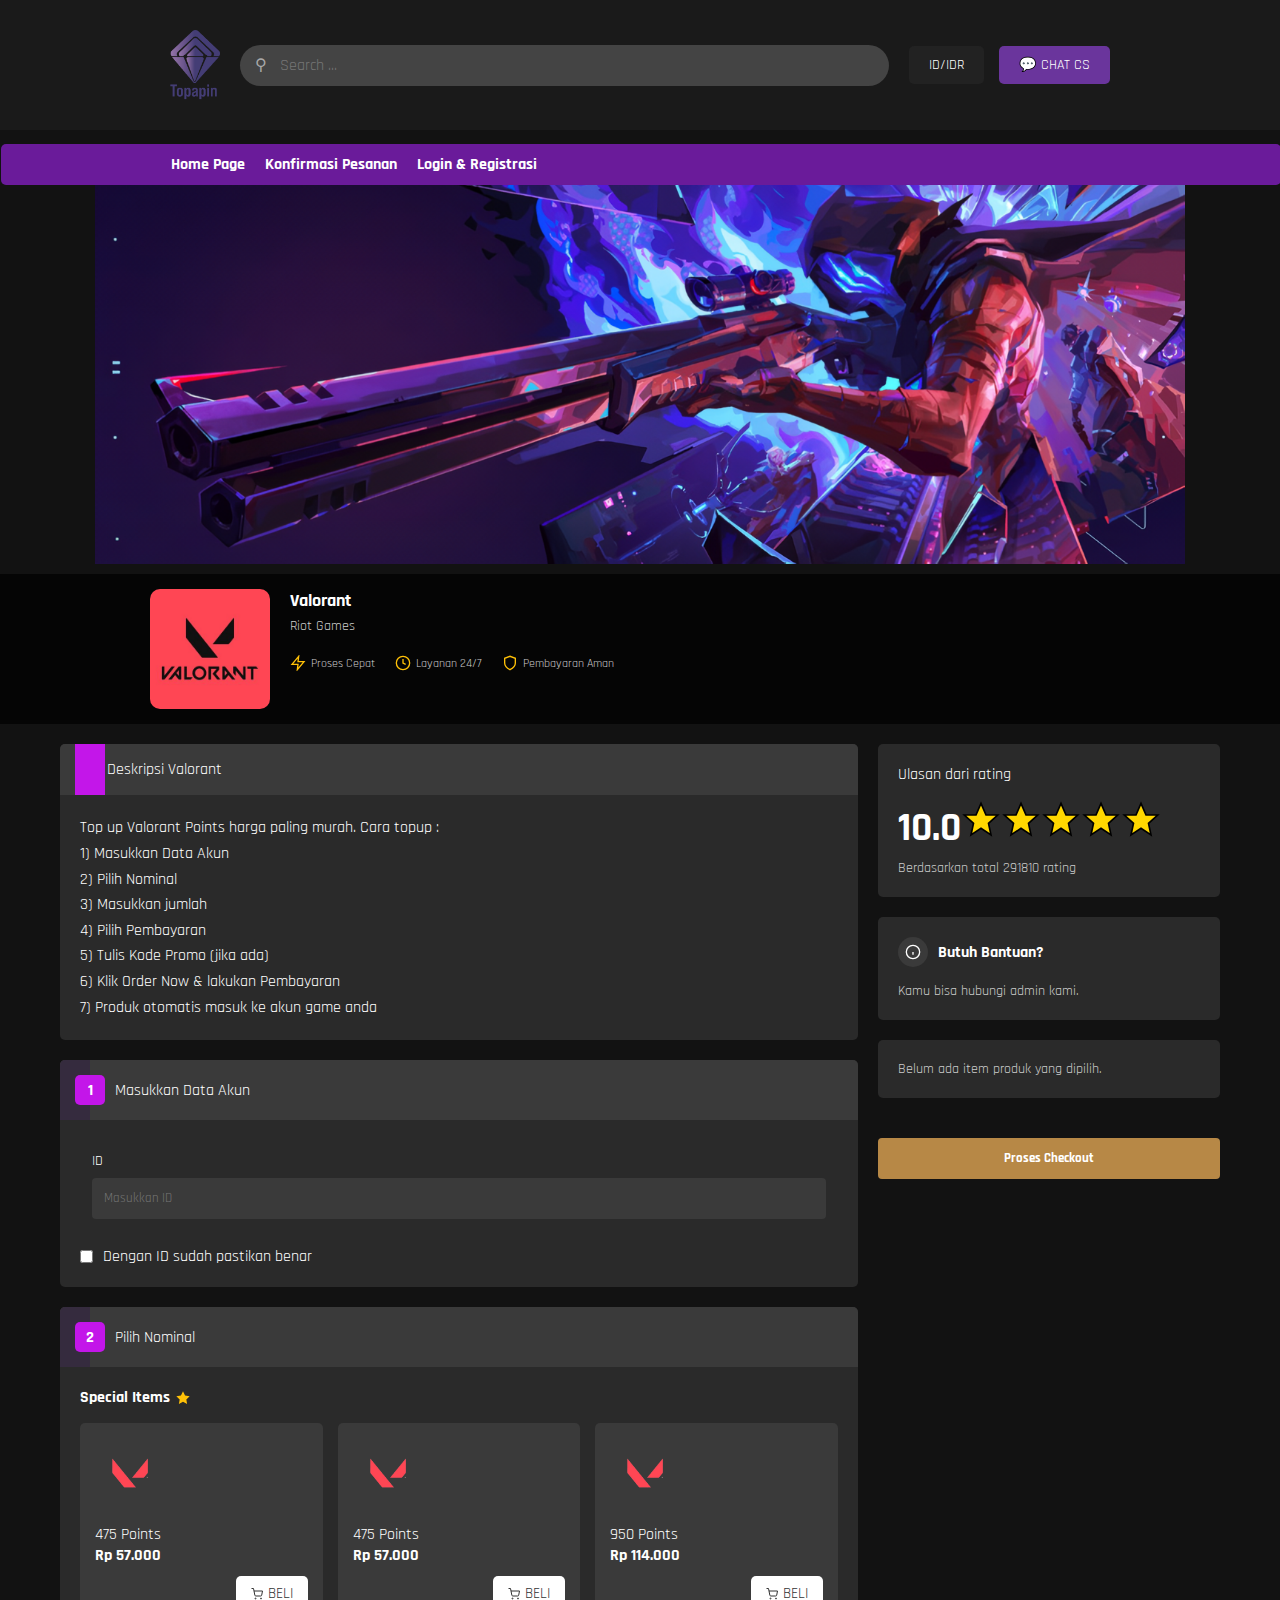
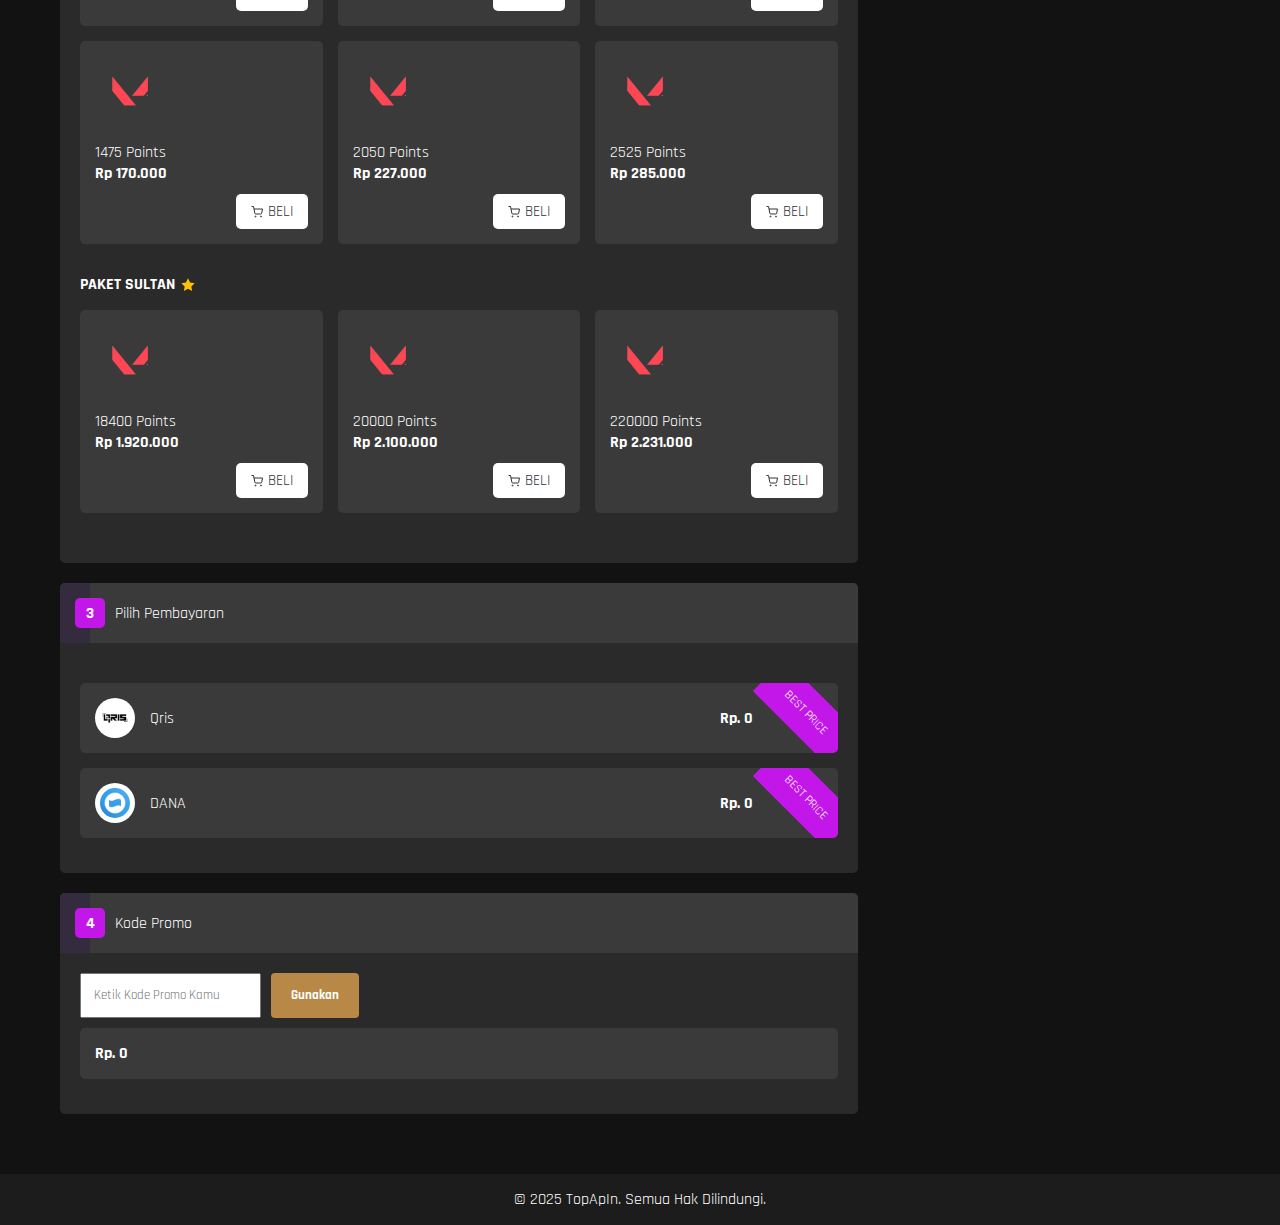
<file: Valo.html>
<!DOCTYPE html>
<html lang="id">
  <head>
    <meta charset="UTF-8">
    <meta name="viewport" content="width=device-width, initial-scale=1.0">
    <link rel="icon" type="image/png" href="Gambar/TopApIn.png">
    <title>TopApIn - Top Up Game Online</title>
    <link rel="stylesheet" href="Style/style1.css">
    <script src="Style/script1.js" defer></script>
    <link href="https://fonts.googleapis.com/css2?family=Bebas+Neue&family=Rajdhani:wght@400;700&display=swap" rel="stylesheet">
</head>
<body>
  <div class="top-bar">
    <img class="jarak1" width="50" height="70" src="Gambar/Logo_TopApIn.png" alt="logo">
    <div class="search-container">
        <span class="search-icon">⚲</span>
        <input type="text" class="search-bar" placeholder="Search ...">
    </div>
    <div class="user-actions">
        <button class="currency-button">ID/IDR</button>
        <button class="chat-button">
            <span style="margin-right: 5px;">💬</span>
            CHAT CS
        </button>
    </div>
</div>
<div class="menu-container">
    <nav class="menu">
        <ul>
            <li><a class="jarak" href="Index.html">Home Page</a></li>
            <li><a href="History.html">Konfirmasi Pesanan</a></li>
            <li><a href="Registrasi/Login.html">Login & Registrasi</a></li>
        </ul>
    </nav>
</div>
    <!-- Banner -->
    <div class="banner">
      <img src="Gambar/Banner_Valo.png" alt="Mobile Legends Banner">
  </div>
  
  <!-- Game Info -->
  <div class="game-info">
      <div class="game-logo">
          <img src="Gambar/Valo.jpeg" alt="Mobile Legends Logo">
      </div>
      <div class="game-details">
          <div class="game-title">Valorant</div>
          <div class="game-publisher">Riot Games</div>
          
          <div class="game-features">
              <div class="feature">
                  <svg width="16" height="16" viewBox="0 0 24 24" fill="none" stroke="#ffc107" stroke-width="2">
                      <path d="M13 2L3 14h9l-1 8 10-12h-9l1-8z"></path>
                  </svg>
                  Proses Cepat
              </div>
              <div class="feature">
                  <svg width="16" height="16" viewBox="0 0 24 24" fill="none" stroke="#ffc107" stroke-width="2">
                      <circle cx="12" cy="12" r="10"></circle>
                      <path d="M12 6v6l4 2"></path>
                  </svg>
                  Layanan 24/7
              </div>
              <div class="feature">
                  <svg width="16" height="16" viewBox="0 0 24 24" fill="none" stroke="#ffc107" stroke-width="2">
                      <path d="M12 22s8-4 8-10V5l-8-3-8 3v7c0 6 8 10 8 10z"></path>
                  </svg>
                  Pembayaran Aman
              </div>
          </div>
      </div>
  </div>
  
  <!-- Main Container -->
  <div class="main-container">
      <!-- Form Section -->
      <div class="form-section">
          <!-- Description Box -->
          <div class="description-box">
              <div class="description-header">
                  <div class="description-tab"></div>
                  <div style="margin-left: 32px;">Deskripsi Valorant</div>
              </div>
              <div class="description-content">
                  <p>Top up Valorant Points harga paling murah. Cara topup :</p>
                  <p>1) Masukkan Data Akun</p>
                  <p>2) Pilih Nominal</p>
                  <p>3) Masukkan jumlah</p>
                  <p>4) Pilih Pembayaran</p>
                  <p>5) Tulis Kode Promo (jika ada)</p>
                  <p>6) Klik Order Now & lakukan Pembayaran</p>
                  <p>7) Produk otomatis masuk ke akun game anda</p>
              </div>
          </div>
          
          <!-- Step 1: Account Data -->
          <div class="step">
              <div class="step-header">
                  <div class="step-tab"></div>
                  <div class="step-number">1</div>
                  <div>Masukkan Data Akun</div>
              </div>
              <div class="step-content">
                  <div class="form-group">
                      <label>ID</label>
                      <input type="text" placeholder="Masukkan ID">
                  </div>
                  <div class="checkbox-group">
                      <input type="checkbox" id="confirm">
                      <label for="confirm">Dengan ID sudah pastikan benar</label>
                  </div>
              </div>
          </div>
          
          <!-- Step 2: Select Nominal -->
          <div class="step">
              <div class="step-header">
                  <div class="step-tab"></div>
                  <div class="step-number">2</div>
                  <div>Pilih Nominal</div>
              </div>
              <div class="step-content">
                  <div class="nominal-section">
                      <div class="section-title">
                          Special Items
                          <svg width="16" height="16" viewBox="0 0 24 24" fill="#ffc107">
                              <path d="M12 2l3.09 6.26L22 9.27l-5 4.87 1.18 6.88L12 17.77l-6.18 3.25L7 14.14 2 9.27l6.91-1.01L12 2z"></path>
                          </svg>
                      </div>
                            <div class="nominal-grid">
                              <div class="nominal-item">
                                  <img src="Gambar/dm_Vvalo.png" alt="Weekly Diamond Pass" class="nominal-icon">
                                    <p>475 Points</p>
                                    <div class="nominal-price">Rp 57.000</div>
                                  <button class="nominal-button" data-name="475 Points" data-price="15000">
                                    <svg width="12" height="12" viewBox="0 0 24 24" fill="none" stroke="currentColor" stroke-width="2">
                                      <circle cx="9" cy="21" r="1"></circle>
                                      <circle cx="20" cy="21" r="1"></circle>
                                      <path d="M1 1h4l2.68 13.39a2 2 0 0 0 2 1.61h9.72a2 2 0 0 0 2-1.61L23 6H6"></path>
                                  </svg>
                                  BELI
                                </button>
                              </div>
                              <div class="nominal-item">
                                  <img src="Gambar/dm_Vvalo.png" alt="Weekly Diamond Pass" class="nominal-icon">
                                    <p>475 Points</p>
                                    <div class="nominal-price">Rp 57.000</div>
                                <button class="nominal-button" data-name="475 Points" data-price="57000">
                                  <svg width="12" height="12" viewBox="0 0 24 24" fill="none" stroke="currentColor" stroke-width="2">
                                    <circle cx="9" cy="21" r="1"></circle>
                                    <circle cx="20" cy="21" r="1"></circle>
                                    <path d="M1 1h4l2.68 13.39a2 2 0 0 0 2 1.61h9.72a2 2 0 0 0 2-1.61L23 6H6"></path>
                                </svg>
                                BELI
                              </button>
                              </div>
                              <div class="nominal-item">
                                <img src="Gambar/dm_Vvalo.png" alt="Weekly Diamond Pass" class="nominal-icon">
                                  <p>950 Points</p>
                                  <div class="nominal-price">Rp 114.000</div>
                              <button class="nominal-button" data-name="950 Points" data-price="114000">
                                <svg width="12" height="12" viewBox="0 0 24 24" fill="none" stroke="currentColor" stroke-width="2">
                                  <circle cx="9" cy="21" r="1"></circle>
                                  <circle cx="20" cy="21" r="1"></circle>
                                  <path d="M1 1h4l2.68 13.39a2 2 0 0 0 2 1.61h9.72a2 2 0 0 0 2-1.61L23 6H6"></path>
                              </svg>
                              BELI
                            </button>
                            </div>
                            <div class="nominal-item">
                              <img src="Gambar/dm_Vvalo.png" alt="Weekly Diamond Pass" class="nominal-icon">
                                <p>1475 Points</p>
                                <div class="nominal-price">Rp 170.000</div>
                            <button class="nominal-button" data-name="1475 Points" data-price="170500">
                              <svg width="12" height="12" viewBox="0 0 24 24" fill="none" stroke="currentColor" stroke-width="2">
                                <circle cx="9" cy="21" r="1"></circle>
                                <circle cx="20" cy="21" r="1"></circle>
                                <path d="M1 1h4l2.68 13.39a2 2 0 0 0 2 1.61h9.72a2 2 0 0 0 2-1.61L23 6H6"></path>
                            </svg>
                            BELI
                          </button>
                          </div>
                          <div class="nominal-item">
                            <img src="Gambar/dm_Vvalo.png" alt="Weekly Diamond Pass" class="nominal-icon">
                              <p>2050 Points</p>
                              <div class="nominal-price">Rp 227.000</div>
                          <button class="nominal-button" data-name="2050 Points" data-price="227000">
                            <svg width="12" height="12" viewBox="0 0 24 24" fill="none" stroke="currentColor" stroke-width="2">
                              <circle cx="9" cy="21" r="1"></circle>
                              <circle cx="20" cy="21" r="1"></circle>
                              <path d="M1 1h4l2.68 13.39a2 2 0 0 0 2 1.61h9.72a2 2 0 0 0 2-1.61L23 6H6"></path>
                          </svg>
                          BELI
                        </button>
                        </div>
                        <div class="nominal-item">
                          <img src="Gambar/dm_Vvalo.png" alt="Weekly Diamond Pass" class="nominal-icon">
                            <p>2525 Points</p>
                            <div class="nominal-price">Rp 285.000</div>
                        <button class="nominal-button" data-name="2525 Points" data-price="284000">
                          <svg width="12" height="12" viewBox="0 0 24 24" fill="none" stroke="currentColor" stroke-width="2">
                            <circle cx="9" cy="21" r="1"></circle>
                            <circle cx="20" cy="21" r="1"></circle>
                            <path d="M1 1h4l2.68 13.39a2 2 0 0 0 2 1.61h9.72a2 2 0 0 0 2-1.61L23 6H6"></path>
                        </svg>
                        BELI
                      </button>
                      </div>
                      </div>
                  </div>
                  
                  <div class="nominal-section">
                      <div class="section-title">
                          PAKET SULTAN 
                          <svg width="16" height="16" viewBox="0 0 24 24" fill="#ffc107">
                              <path d="M12 2l3.09 6.26L22 9.27l-5 4.87 1.18 6.88L12 17.77l-6.18 3.25L7 14.14 2 9.27l6.91-1.01L12 2z"></path>
                          </svg>
                      </div>
                      <div class="nominal-grid">
                          <div class="nominal-item">
                              <img src="Gambar/dm_Vvalo.png" alt="5 Diamonds" class="nominal-icon">
                              <p>18400 Points</p>
                              <div class="nominal-price">Rp 1.920.000</div>
                              <button class="nominal-button" data-name="18400 Points" data-price="1920000">
                                  <svg width="12" height="12" viewBox="0 0 24 24" fill="none" stroke="currentColor" stroke-width="2">
                                      <circle cx="9" cy="21" r="1"></circle>
                                      <circle cx="20" cy="21" r="1"></circle>
                                      <path d="M1 1h4l2.68 13.39a2 2 0 0 0 2 1.61h9.72a2 2 0 0 0 2-1.61L23 6H6"></path>
                                  </svg>
                                  BELI
                              </button>
                          </div>
                          <div class="nominal-item">
                              <img src="Gambar/dm_Vvalo.png" alt="10 Diamonds" class="nominal-icon">
                              <p>20000 Points</p>
                              <div class="nominal-price">Rp 2.100.000</div>
                              <button class="nominal-button" data-name="20000 Points" data-price="2100000">
                                  <svg width="12" height="12" viewBox="0 0 24 24" fill="none" stroke="currentColor" stroke-width="2">
                                      <circle cx="9" cy="21" r="1"></circle>
                                      <circle cx="20" cy="21" r="1"></circle>
                                      <path d="M1 1h4l2.68 13.39a2 2 0 0 0 2 1.61h9.72a2 2 0 0 0 2-1.61L23 6H6"></path>
                                  </svg>
                                  BELI
                              </button>
                          </div>
                          <div class="nominal-item">
                              <img src="Gambar/dm_Vvalo.png" alt="12 Diamonds" class="nominal-icon">
                              <p>220000 Points</p>
                              <div class="nominal-price">Rp 2.231.000</div>
                              <button class="nominal-button" data-name="220000 Points" data-price="2231000">
                                  <svg width="12" height="12" viewBox="0 0 24 24" fill="none" stroke="currentColor" stroke-width="2">
                                      <circle cx="9" cy="21" r="1"></circle>
                                      <circle cx="20" cy="21" r="1"></circle>
                                      <path d="M1 1h4l2.68 13.39a2 2 0 0 0 2 1.61h9.72a2 2 0 0 0 2-1.61L23 6H6"></path>
                                  </svg>
                                  BELI
                              </button>
                          </div>
                      </div>
                  </div>
              </div>
          </div>
         <!-- Step 4: Select Payment Method -->
          <div class="step">
              <div class="step-header">
                  <div class="step-tab"></div>
                  <div class="step-number">3</div>
                  <div>Pilih Pembayaran</div>
              </div>
              <div class="step-content">
                  <div class="payment-options">
                    <div class="payment-item">
                      <div class="payment-logo">
                          <img src="Gambar/Qris.jpeg" alt="">
                          <div>Qris</div>
                      </div>
                      <div class="payment-price" id="qris-price">Rp. 0</div>
                      <div class="payment-ribbon">BEST PRICE</div>
                    </div>
                      
                      <div class="payment-item">
                          <div class="payment-logo">
                              <img src="Gambar/DANA.jpeg" alt="DANA">
                              <div>DANA</div>
                          </div>
                          <div class="payment-price" id="dana-price">Rp. 0</div>
                          <div class="payment-ribbon">BEST PRICE</div>
                      </div>
                  </div>
              </div>
          </div>
          
          <!-- Step 6: Promo Code -->
          <div class="step">
              <div class="step-header">
                  <div class="step-tab"></div>
                  <div class="step-number">4</div>
                  <div>Kode Promo</div>
              </div>
              <div class="step-content">
                <!-- Input Kode Promo -->
                <div class="promo-input">
                    <input type="text" placeholder="Ketik Kode Promo Kamu" class="form-group input" id="promo-code">
                    <button class="promo-button" id="apply-promo">Gunakan</button>
                </div>
                <div class="promo-message" id="promo-message"></div>
        
                <!-- Harga Sebelum & Sesudah Diskon -->
                <div class="payment-item">
                  <div class="payment-price" id="payment-price">Rp. 0</div>
              </div>
            </div>
          </div>
      </div>
      
      <!-- Rating Section -->
      <div class="rating-section fixed">
          <div class="rating-box">
              <div class="rating-title">Ulasan dari rating</div>
              <div class="rating-value">10.0<svg width="40" height="40" viewBox="0 0 24 24" fill="gold" xmlns="http://www.w3.org/2000/svg">
                <polygon points="12,2 15,9 22,9 16.5,14 18,21 12,17 6,21 7.5,14 2,9 9,9" stroke="black" stroke-width="1" fill="gold"/>
            </svg><svg width="40" height="40" viewBox="0 0 24 24" fill="gold" xmlns="http://www.w3.org/2000/svg">
                <polygon points="12,2 15,9 22,9 16.5,14 18,21 12,17 6,21 7.5,14 2,9 9,9" stroke="black" stroke-width="1" fill="gold"/>
            </svg><svg width="40" height="40" viewBox="0 0 24 24" fill="gold" xmlns="http://www.w3.org/2000/svg">
                <polygon points="12,2 15,9 22,9 16.5,14 18,21 12,17 6,21 7.5,14 2,9 9,9" stroke="black" stroke-width="1" fill="gold"/>
            </svg><svg width="40" height="40" viewBox="0 0 24 24" fill="gold" xmlns="http://www.w3.org/2000/svg">
                <polygon points="12,2 15,9 22,9 16.5,14 18,21 12,17 6,21 7.5,14 2,9 9,9" stroke="black" stroke-width="1" fill="gold"/>
            </svg><svg width="40" height="40" viewBox="0 0 24 24" fill="gold" xmlns="http://www.w3.org/2000/svg">
                <polygon points="12,2 15,9 22,9 16.5,14 18,21 12,17 6,21 7.5,14 2,9 9,9" stroke="black" stroke-width="1" fill="gold"/>
            </svg></div>
              <div class="rating-info">Berdasarkan total 291810 rating</div>
          </div>
          
          <div class="help-box">
              <div class="help-header">
                  <div class="help-icon">
                      <svg width="16" height="16" viewBox="0 0 24 24" fill="none" stroke="currentColor" stroke-width="2">
                          <circle cx="12" cy="12" r="10"></circle>
                          <path d="M12 16v-4M12 8h.01"></path>
                      </svg>
                  </div>
                  <div class="help-title">Butuh Bantuan?</div>
              </div>
              <div class="text">Kamu bisa hubungi admin kami.</div>
          </div>
          
          <div class="help-box">
              <div class="help-text">Belum ada item produk yang dipilih.</div>
          </div>
          
          <button class="promo-button" style="width: 100%; margin-top: 20px;">Proses Checkout</button>
      </div>
  </div>
  <footer>
    <p>&copy; 2025 TopApIn. Semua Hak Dilindungi.</p>
</footer>
</body>
</html>
</file>
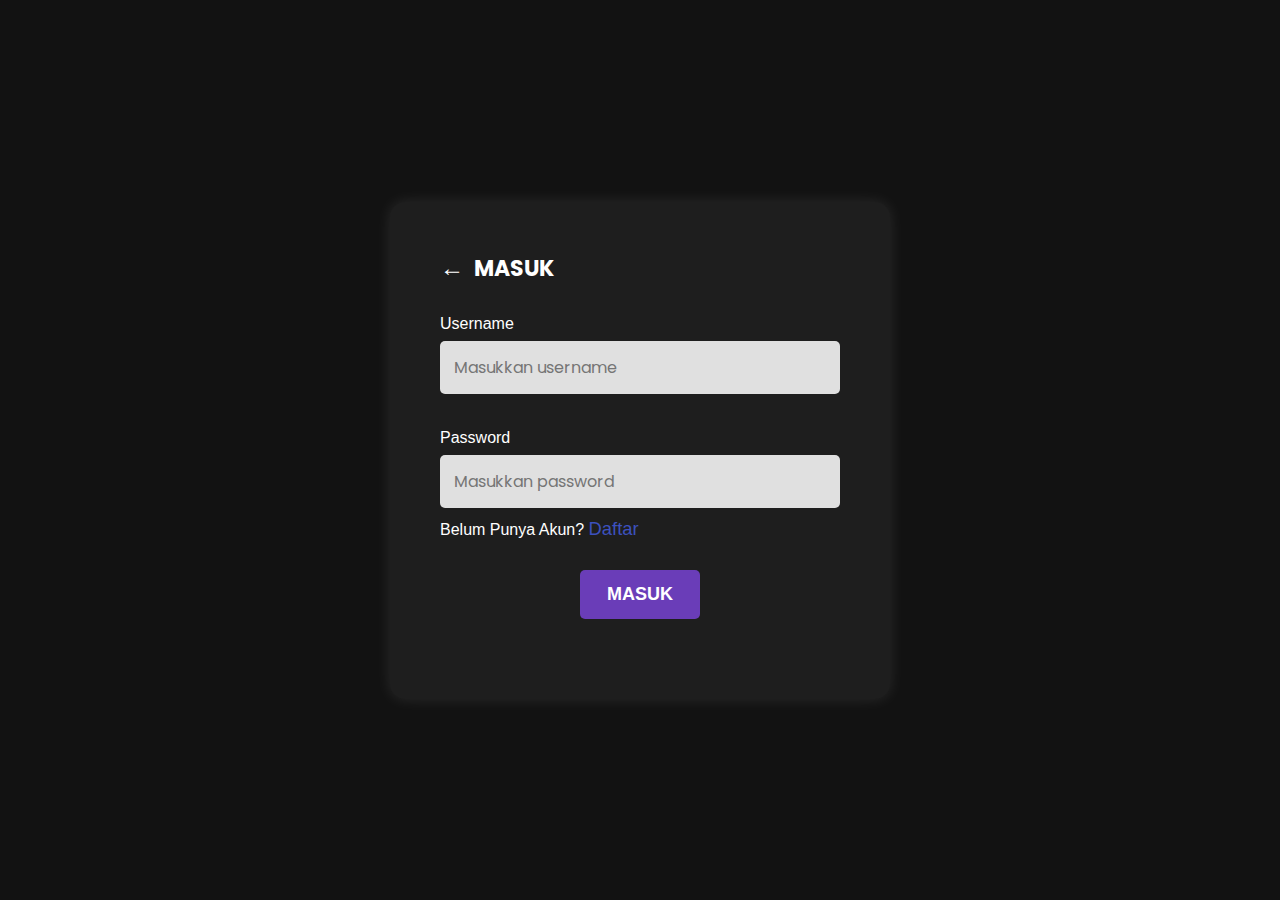
<file: Registrasi/Login.html>
<!DOCTYPE html>
<html lang="id">
<head>
    <meta charset="UTF-8">
    <meta name="viewport" content="width=device-width, initial-scale=1.0">
    <title>TopApIn - Top Up Game Online</title>
    <link rel="stylesheet" href="styles.css">
    <link rel="icon" type="image/png" href="Gambar/TopApIn.png">
    <link rel="stylesheet" href="https://fonts.googleapis.com/css2?family=Poppins:wght@600&display=swap">
    <script src="../Style/script.js" defer></script>
   
</head>
<body>
    <div class="login-container">
        <h2>
            <button class="back-btn" onclick="goBack()">←</button> MASUK
        </h2>       
        <label for="username">Username</label>
        <input type="text" id="username" placeholder="Masukkan username">
        <label for="password">Password</label>
        <input type="password" id="password" placeholder="Masukkan password">
        <p>Belum Punya Akun? <a href="register.html">Daftar</label></a></p>
        <button class="login-btn">MASUK</button>
    </div>
    <script>
        function goBack() {
            window.history.back();
        }
    </script>
</body>
</html>
</file>
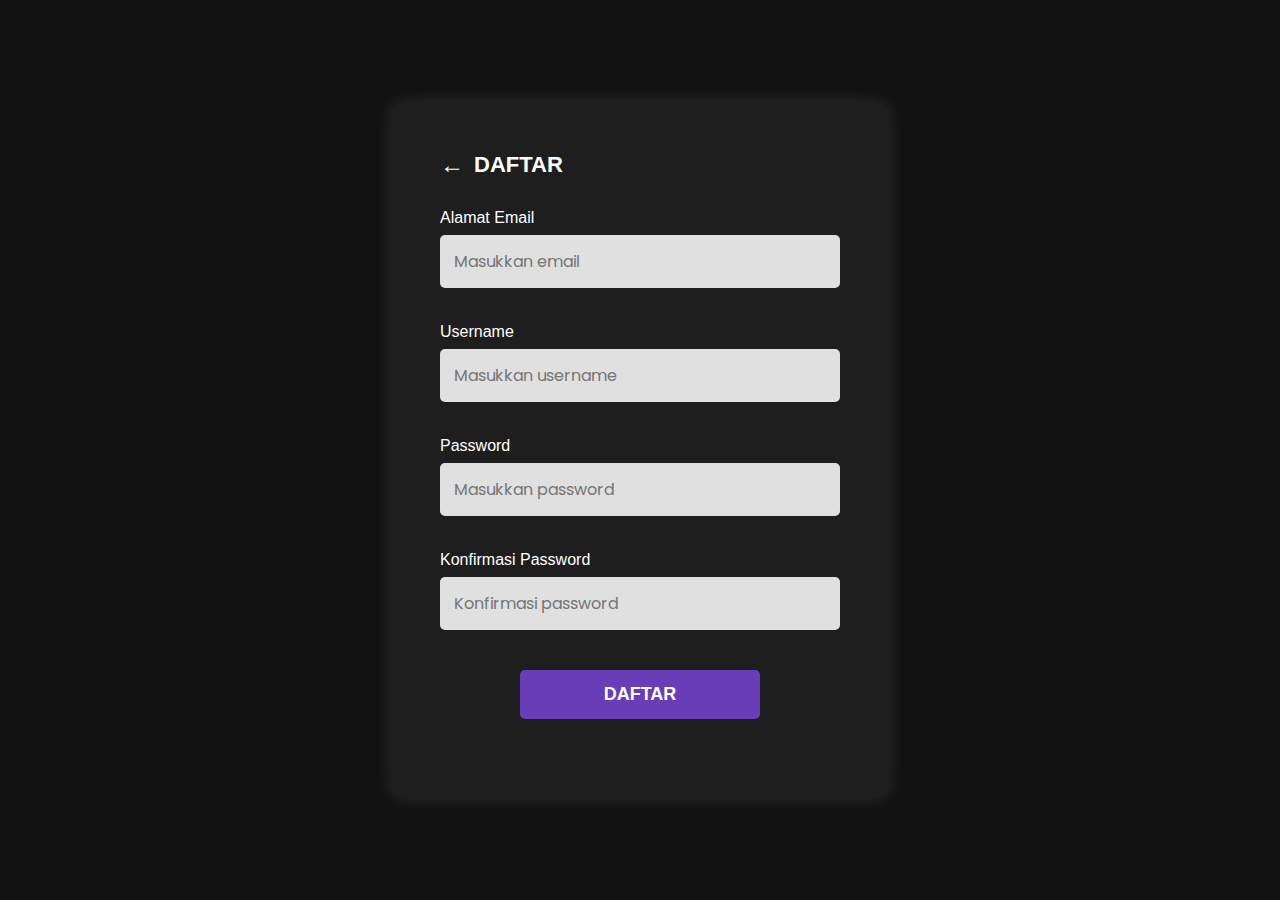
<file: Registrasi/register.html>
<!DOCTYPE html>
<html lang="id">
<head>
    <meta charset="UTF-8">
    <meta name="viewport" content="width=device-width, initial-scale=1.0">
    <title>TopApIn - Daftar</title>
    <link rel="icon" type="image/png" href="Gambar/TopApIn.png">
    <link rel="stylesheet" href="https://fonts.googleapis.com/css2?family=Poppins:wght@600&display=swap">
    <link rel="stylesheet" href="styles.css">
    <style>
       
    </style>
</head>
<body>
    <div class="register-container">
        <h2>
            <button class="back-btn" onclick="goBack()">←</button> DAFTAR
        </h2>
        <label>Alamat Email</label>
        <input type="email" placeholder="Masukkan email">
        <label>Username</label>
        <input type="text" placeholder="Masukkan username">
        <label>Password</label>
        <input type="password" placeholder="Masukkan password">
        <label>Konfirmasi Password</label>
        <input type="password" placeholder="Konfirmasi password">
        <button class="register-btn">DAFTAR</button>
    </div>
    <script>
        function goBack() {
            window.history.back();
        }
    </script>
</body>
</html>
</file>
<file: Style/style1.css>
* {
        margin: 0;
        padding: 0;
        box-sizing: border-box;
        font-family: 'Rajdhani', sans-serif;
    }

    body {
        background-color: #121212;
        color: #fff;
    }

    .header {
        background-color: #1a1a1a;
        padding: 10px 20px;
        display: flex;
        justify-content: space-between;
        align-items: center;
    }

    .logo {
        font-size: 20px;
        font-weight: bold;
        color: #ccc;
    }

    .search-bar {
        flex-grow: 1;
        margin: 0 20px;
        position: relative;
    }

    .search-bar input {
        width: 100%;
        padding: 8px 15px 8px 35px;
        border-radius: 25px;
        border: none;
        background-color: #333;
        color: #fff;
    }

    .search-icon {
        position: absolute;
        left: 12px;
        top: 50%;
        transform: translateY(-50%);
        color: #777;
    }

    .language-selector {
        display: flex;
        align-items: center;
        margin-right: 10px;
    }

    .language-selector img {
        width: 20px;
        margin-right: 5px;
    }

    .nav-menu {
        background-color: #1a1a1a;
        padding: 10px 20px;
        display: flex;
        border-bottom: 1px solid #333;
    }

    .nav-menu a {
        color: #ccc;
        text-decoration: none;
        margin-right: 20px;
        font-size: 14px;
        display: flex;
        align-items: center;
    }

    .nav-menu a svg {
        margin-right: 5px;
    }

    /* Banner styles */
    .banner {
        margin-top: 170px;
        margin-bottom: 10px;
        display: flex;
        justify-content: center; /* Posisikan gambar ke tengah secara horizontal */
        align-items: center; /* Posisikan gambar ke tengah secara vertikal */
        width: 100%; /* Lebarkan sesuai container */
        height: auto; /* Biarkan tinggi menyesuaikan */
        overflow: hidden; /* Hindari gambar keluar dari batas */
    }

    .banner img {
        max-width: 150%; /* Pastikan gambar tidak melebihi lebar container */
        height: auto; /* Sesuaikan tinggi gambar */
        display: block; /* Hindari ruang kosong di sekitar gambar */
        width: 1090px;
    }

    .game-info {
        display: flex;
        background-color: rgba(0,0,0,0.7);
        padding: 15px;
        padding-left: 150px;
    }

    .game-logo {
        width: 120px;
        height: 120px;
        border-radius: 10px;
        overflow: hidden;
    }

    .game-logo img {
        width: 100%;
        height: 100%;
        object-fit: cover;
    }

    .game-details {
        margin-left: 20px;
        flex-grow: 1;
    }

    .game-title {
        font-size: 18px;
        font-weight: bold;
        margin-bottom: 5px;
    }

    .game-publisher {
        font-size: 14px;
        color: #ccc;
        margin-bottom: 15px;
    }

    .game-features {
        display: flex;
        margin-top: 20px;
    }

    .feature {
        display: flex;
        align-items: center;
        margin-right: 20px;
        font-size: 12px;
        color: #ccc;
    }

    .feature svg {
        margin-right: 5px;
        color: #ffc107;
    }
    .main-container {
        max-width: 1200px;
        margin: 0 auto;
        padding: 20px;
        display: flex;
    }

    .form-section {
        flex: 7;
        margin-right: 20px;
    }

    .rating-section {
        flex: 3;
    }

    .description-box {
        background-color: #2a2a2a;
        border-radius: 5px;
        margin-bottom: 20px;
        overflow: hidden;
        position: relative;
    }

    .description-header {
        background-color: #3a3a3a;
        padding: 15px;
        display: flex;
        align-items: center;
        position: relative;
    }

    .description-tab {
        width: 30px;
        height: 100%;
        background-color: #c316e9;
        position: absolute;
    }

    .description-content {
        padding: 20px;
        line-height: 1.6;
    }

    .step {
        background-color: #2a2a2a;
        border-radius: 5px;
        margin-bottom: 20px;
        overflow: hidden;
        position: relative;
    }

    .step-header {
        background-color: #3a3a3a;
        padding: 15px;
        display: flex;
        align-items: center;
        position: relative;
    }

    .step-tab {
        width: 30px;
        height: 100%;
        background-color: #352b3e;
        position: absolute;
        left: 0;
        top: 0;
    }

    .step-number {
        background-color: #c316e9;
        color: #fff;
        width: 30px;
        height: 30px;
        border-radius: 5px;
        display: flex;
        align-items: center;
        justify-content: center;
        font-weight: bold;
        margin-right: 10px;
        z-index: 1;
    }

    .step-content {
        padding: 20px;
    }

    .form-group {
        margin-bottom: 0px;
        padding: 12px;
    }

    .form-group label {
        display: block;
        font-size: 14px;
        margin-bottom: 8px;
    }

    .form-group input {
        width: 100%;
        padding: 12px;
        background-color: #3a3a3a;
        border: none;
        border-radius: 4px;
        color: #fff;
    }

    .checkbox-group {
        display: flex;
        align-items: center;
        margin-top: 15px;
    }

    .checkbox-group input {
        width: auto;
        margin-right: 10px;
    }

    .rating-box {
        background-color: #2a2a2a;
        border-radius: 5px;
        padding: 20px;
        margin-bottom: 20px;
    }

    .rating-title {
        font-size: 16px;
        margin-bottom: 15px;
    }

    .rating-value {
        font-size: 40px;
        font-weight: bold;
        margin-bottom: 5px;
    }

    .rating-info {
        font-size: 14px;
        color: #ccc;
    }

    .help-box {
        background-color: #2a2a2a;
        border-radius: 5px;
        padding: 20px;
        margin-bottom: 20px;
    }

    .help-header {
        display: flex;
        align-items: center;
        margin-bottom: 15px;
    }

    .help-icon {
        width: 30px;
        height: 30px;
        background-color: #3a3a3a;
        border-radius: 50%;
        display: flex;
        align-items: center;
        justify-content: center;
        margin-right: 10px;
    }

    .help-title {
        font-size: 16px;
        font-weight: bold;
    }

    .text {
        font-size: 14px;
        color: #ccc;
    }
    .help-text {
        font-size: 14px;
        color: #ccc;
    }
    /* Nominal selection styles */
    .nominal-section {
        margin-bottom: 30px;
    }

    .section-title {
        font-size: 16px;
        font-weight: bold;
        margin-bottom: 15px;
        display: flex;
        align-items: center;
    }

    .section-title svg {
        margin-left: 5px;
        color: #ffc107;
    }

    .nominal-grid {
        display: grid;
        grid-template-columns: repeat(3, 1fr);
        gap: 15px;
    }

    .nominal-item {
        background-color: #3a3a3a;
        border-radius: 5px;
        padding: 15px;
        position: relative;
    }

    .nominal-icon {
        width: 70px;
        height: 70px;
        margin-bottom: 10px;
    }

    .nominal-price {
        color: #ffffff;
        font-weight: bold;
        margin-bottom: 10px;
    }

    .nominal-button {
        background-color: #fff;
        color: #333;
        border: none;
        padding: 8px 15px;
        border-radius: 5px;
        cursor: pointer;
        display: flex;
        align-items: center;
        justify-content: center;
        margin-left: auto;
        font-size: 15px;
    }

    .nominal-button svg {
        margin-right: 5px;
    }

    /* Quantity selector styles */
    .quantity-selector {
        display: flex;
        align-items: center;
        background-color: #3a3a3a;
        border-radius: 4px;
        overflow: hidden;
        gap: 10px;
    }

    .quantity-input {
        width: 40px;
        flex-grow: 1;
        padding: 12px;
        background-color: #3a3a3a;
        border: none;
        color: #fff;
        text-align: center;
        font-size: 16px;
    }

    .quantity-button {
        padding: 5px 10px;
        font-size: 16px;
        width: 40px;
        height: 40px;
        background-color: #c316e9;
        border: none;
        color: #fff;
        font-size: 18px;
        cursor: pointer;
        display: flex;
        align-items: center;
        justify-content: center;
        margin: 2px;
        border-radius: 5px;
    }

    /* Payment method styles */
    .payment-options {
        margin-top: 20px;
    }

    .payment-item {
        background-color: #3a3a3a;
        border-radius: 5px;
        padding: 15px;
        margin-bottom: 15px;
        display: flex;
        align-items: center;
        justify-content: space-between;
        position: relative;
        overflow: hidden;
        margin-top: 10px;
    }

    .payment-ribbon {
        position: absolute;
        top: 0;
        right: 0;
        background-color: #c316e9;
        color: #fff;
        padding: 15px 25px;
        font-size: 12px;
        transform: rotate(45deg) translateX(20px) translateY(-10px);
    }

    .payment-logo {
        display: flex;
        align-items: center;
    }

    .payment-logo img {
        width: 40px;
        height: 40px;
        margin-right: 15px;
        border-radius: 50%;
        background-color: #fff;
        padding: 5px;
    }

    .payment-price {
        color: #ffffff;
        font-weight: bold;
        margin-right: 70px;
    }

    .payment-category {
        margin-top: 30px;
    }

    .category-header {
        background-color: #3a3a3a;
        padding: 15px;
        border-radius: 5px;
        display: flex;
        justify-content: space-between;
        align-items: center;
        margin-bottom: 15px;
        cursor: pointer;
    }

    .category-content {
        background-color: #3a3a3a;
        border-radius: 5px;
        padding: 15px;
        display: flex;
        flex-wrap: wrap;
        justify-content: space-between;
        gap: 10px;
    }

    .category-logo {
        height: 30px;
        margin: 5px;
        filter: grayscale(30%);
    }

    /* Promo code styles */
    .promo-input {
        display: flex;
        gap: 10px;
    }

    .promo-button {
        background-color: #b78846;
        color: #fff;
        border: none;
        padding: 12px 20px;
        border-radius: 4px;
        cursor: pointer;
        font-weight: bold;
    }

    .promo-available {
        background-color: #3a3a3a;
        border-radius: 5px;
        padding: 12px 20px;
        margin-top: 15px;
        display: flex;
        align-items: center;
        cursor: pointer;
    }

    .promo-available svg {
        margin-right: 10px;
        color: #ffc107;
    }

    /* Media queries for responsiveness */
    @media (max-width: 768px) {
        .main-container {
            flex-direction: column;
        }
        
        .form-section {
            margin-right: 0;
            margin-bottom: 20px;
        }
        
        .nominal-grid {
            grid-template-columns: repeat(2, 1fr);
        }
        
        .game-features {
            flex-wrap: wrap;
        }
        
        .feature {
            margin-bottom: 10px;
        }
    }

    @media (max-width: 480px) {
        .nominal-grid {
            grid-template-columns: 1fr;
        }
    }
    .top-bar {
        position: fixed; /* Menjadikan header tetap di atas */
        top: 0;
        left: 0;
        width: 100%;
        background-color: #1a1a1a;
        display: flex;
        justify-content: space-between;
        align-items: center;
        box-shadow: 0 0px 0px rgba(0, 0, 0, 0.1);
        z-index: 1000;
        padding: 30px 170px;
      }
      .search-bar {
        width: 100%;
        padding: 10px;
        margin: 10px 0;
        border-radius: 25px;
        border: none;
        font-size: 16px;
        color: #fff;
        width: 100%;
        background-color: #444;
        
        padding: 10px 15px 10px 40px;
      }
      
      .search-container {
        flex-grow: 1;
        margin-right: 20px;
        position: relative;
      }
      
      .search-icon {
        position: absolute;
        z-index: 1000;
        left: 15px;
        top: 50%;
        transform: translateY(-50%);
        color: #aaa;
      }
      
      .user-actions {
        display: flex;
        gap: 15px;
      }
      
      .currency-button {
        background-color: #222;
        color: #fff;
        border: none;
        border-radius: 5px;
        padding: 10px 20px;
        cursor: pointer;
        font-size: 14px;
      }
      
      .chat-button {
        background-color: #6a359c;
        color: #fff;
        border: none;
        border-radius: 5px;
        padding: 10px 20px;
        display: flex;
        align-items: center;
        cursor: pointer;
        font-size: 14px;
      }
      
      .menu {
          top: 16%;
          z-index: 1000;
          position: fixed;
          background-color: #6a1b9a; /* Warna ungu (bisa disesuaikan) */
          width: 100%; /* Agar menu hanya selebar kontennya */
          padding: 10px 20px; /* Sesuaikan padding agar tidak terlalu besar */
          border-radius: 5px; /* Opsional: Biar lebih estetik */
      }
      
      .menu ul {
          list-style: none; /* Hilangkan bullet point */
          padding: 0;
          margin: 0;
          display: flex; /* Buat menu dalam satu baris */
          gap: 20px; /* Jarak antar item menu */
      }
      
      .menu li {
          text-align: left;
      }
      
      .menu a {
          text-decoration: none;
          color: white; /* Warna teks */
          font-weight: bold;
      }
      
      .menu-container {
        padding: 10px 0;
          width: 100%;
          display: flex;
          justify-content: flex-start; /* Menu ke kiri */
          padding: 1px; /* Agar tidak terlalu mepet */
      }
      .jarak {
        margin-left: 150px;
      }
      
      .jarak1 {
        margin-right: 20px;
      }
      .games-container {
        display: grid;
        grid-template-columns: repeat(auto-fill, minmax(200px, 1fr)); /* Membuat beberapa kolom */
        grid-template-rows: repeat(2, auto); /* Hanya 2 baris */
        gap: 15px;
        justify-content: center;
        max-width: 1000px;
        margin: auto;
      }
      
      
      .game-list {
        display: flex;
        flex-direction: column; /* Mengatur elemen di dalamnya menjadi kolom */
        align-items: center;
      }
      
      .game-item:hover {
        background-color: #2a2a2a;
      }
      
      .game-item img {
        width: 100%;
        border-radius: 10px;
        transition: transform 0.3s ease-in-out;
      }
      
      .game-item:hover img {
        transform: scale(1.05);
      }
      
      /* Nama game yang hanya muncul saat hover */
      .game-name {
        position: absolute;
        bottom: 10px;
        left: 50%;
        transform: translateX(-50%);
        background: rgba(0, 0, 0, 0.7);
        color: white;
        padding: 10px 10px;
        border-radius: 10px;
        font-size: 20px;
        opacity: 0;
        transition: opacity 0.3s ease-in-out;
      }
      
      .game-item:hover .game-name {
        opacity: 1;
      }
      
      .game-item {
      position: relative;
      background-color: #1e1e1e;
      border-radius: 10px;
      overflow: hidden;
      width: 180px;
      padding: 10px;
      text-align: center;
      transition: 0.3s;
      }

      footer {
        text-align: center;
        background-color: #1c1c1c;
        padding: 15px;
        margin-top: 20px;
    }
</file>
<file: Style/styles.css>
/* Style.css */
/* Reset dasar */
* {
    margin: 0;
    padding: 0;
    box-sizing: border-box;
    font-family: 'Rajdhani', sans-serif;
}

body {
    background-color: #121212;
    color: white;
    font-family: 'Rajdhani', sans-serif;
    margin: 0;
    padding: 0;
}
.text-left{
    justify-content: left;
}
.banner {
    width: 80%;
    margin: 30px auto;
    background: rgba(128, 128, 128, 0);
    height: 250px;
    border-radius: 15px;
    display: flex;
    align-items: center;
    justify-content: center;
    color: white;
    font-size: 24px;
    position: relative;
    width: 100%;
    max-width: 1000px;
    height: 400px;
    margin: 180px auto;
    overflow: hidden;
    border-radius: 10px;
    box-shadow: 0 4px 8px rgba(0, 0, 0, 0.2);
}

.slides {
  display: flex;
  width: 200%;
  transition: transform 0.5s ease-in-out;
}

.slide {
  width: 100%;
  flex-shrink: 0;
}

.slide img {
  width: 100%;
  height: 100%;
  object-fit: cover;
}

.prev, .next {
  position: absolute;
  top: 50%;
  transform: translateY(-50%);
  background: rgba(0, 0, 0, 0.5);
  color: white;
  border: none;
  padding: 10px;
  cursor: pointer;
  border-radius: 5px;
}

.prev { left: 10px; }
.next { right: 10px; }

/* Tombol navigasi */
.banner-prev, .banner-next {
    position: absolute;
    top: 50%;
    transform: translateY(-50%);
    background-color: rgba(0, 0, 0, 0.5);
    color: white;
    border: none;
    padding: 10px 15px;
    cursor: pointer;
    font-size: 24px;
    border-radius: 5px;
}

.banner-prev { left: 10px; }
.banner-next { right: 10px; }

.banner-prev:hover, .banner-next:hover {
    background-color: rgba(0, 0, 0, 0.8);
}

/* Indicator dots */
.banner-dots {
    text-align: center;
    position: absolute;
    bottom: 10px;
    left: 50%;
    transform: translateX(-50%);
}

.banner-dot {
    height: 15px;
    width: 10px;
    margin: 0 5px;
    background-color: white;
    border-radius: 50%;
    display: inline-block;
    cursor: pointer;
    opacity: 0.5;
}

.banner-dot.active {
    background-color: #6A0DAD;
    opacity: 1;
}
/*gamelist*/
.grid {
  display: grid;
  grid-template-columns: repeat(auto-fit, minmax(250px, 1fr));
  gap: 15px;
  width: 90%;
  max-width: 1000px;
  margin: auto; /* Ini memastikan grid berada di tengah */
  justify-content: center; /* Memastikan isi grid tetap di tengah */
}

.card {
  background: linear-gradient(135deg, #292929 50%, #1a1a1a 50%);
  border-radius: 10px;
  display: flex;
  align-items: center;
  text-decoration: none;
  color: white;
  padding: 10px;
  transition: transform 0.2s;
}

.card:hover {
  transform: scale(1.05);
}

.card img {
  width: 60px;
  height: 60px;
  border-radius: 10px;
  margin-right: 15px;
}

.info {
  display: flex;
  flex-direction: column;
}

strong {
  font-size: 1rem;
}

p {
  font-size: 0.9rem;
  color: #efefef;
}
.text-left{
  text-align: left;
  margin-left: 260px;
}
.text-left1{
  text-align: left;
  margin-top: -150px;
  margin-left: 260px;
}
h3 {
  font-weight: 600; /* Semi-Bold */
}

/*button list*/
.button-container {
  display: flex;
  gap: 10px;
  flex-wrap: wrap;
  justify-content: center;
  padding: 20px;
}

.category-button {
  background-color: #2a2a2a;
  color: white;
  border: none;
  padding: 10px 15px;
  font-size: 14px;
  border-radius: 10px;
  cursor: pointer;
  transition: all 0.3s ease-in-out;
}

.category-button:hover {
  background-color: #3a3a3a;
}

.active {
  background-color: #b08b60;
  color: white;
  font-weight: bold;
}

/* Footer */
footer {
  background: #222;  /* Warna latar belakang */
  color: white;  /* Warna teks */
  text-align: center;
  padding: 15px;
  width: 100%;
  position: absolute;
}

/* globals.css */
@import url("https://cdnjs.cloudflare.com/ajax/libs/meyer-reset/2.0/reset.min.css");
* {
  -webkit-font-smoothing: antialiased;
  box-sizing: border-box;
}
html,
body {
  margin: 0px;
  height: 100%;
}
/* a blue color as a generic focus style */
button:focus-visible {
  outline: 2px solid #4a90e2 !important;
  outline: -webkit-focus-ring-color auto 5px !important;
}
a {
  text-decoration: none;
}


/* style.css */
.top-up {
    background-color: #5a5a5a;
    display: flex;
    flex-direction: row;
    justify-content: center;
    width: 100%;
  }
  
  .top-up .div {
    background-color: #5a5a5a;
    width: 1440px;
    height: 4877px;
    position: relative;
  }
  
  .top-up .overlap {
    position: absolute;
    width: 1440px;
    height: 166px;
    top: 0;
    left: 0;
    background-color: #c2c2c2;
  }
  
  .top-up .navbar {
    position: relative;
    height: 166px;
    background-color: #222222;
  }
  
  .top-up .search-bar {
    display: flex;
    width: 741px;
    align-items: center;
    gap: 16px;
    padding: 0px 8px;
    position: absolute;
    top: 39px;
    left: 254px;
    background-color: #52595e;
    border-radius: 10px;
    overflow: hidden;
    box-shadow: var(--shadow-3);
  }
  
  .top-up .icon {
    position: relative;
    flex: 0 0 auto;
  }
  
  .top-up .item {
    display: flex;
    align-items: center;
    gap: 10px;
    padding: 0px 10px;
    position: relative;
    flex: 1;
    flex-grow: 1;
  }
  
  .top-up .text-wrapper {
    position: relative;
    width: fit-content;
    margin-top: -1.00px;
    font-family: "Poppins-Regular", Helvetica;
    font-weight: 400;
    color: var(--gray);
    font-size: 18px;
    letter-spacing: 0;
    line-height: normal;
  }
  
  .top-up .region {
    display: flex;
    width: 120px;
    align-items: center;
    gap: 10px;
    padding: 0px 5px;
    position: absolute;
    top: 39px;
    left: 1012px;
    border-radius: 10px;
    overflow: hidden;
    border: 1px solid;
    border-color: #c7c7c742;
    box-shadow: var(--shadow-3);
  }
  
  .top-up .img {
    position: relative;
    width: 33px;
  }
  
  .top-up .div-wrapper {
    display: flex;
    width: 72px;
    align-items: center;
    gap: 10px;
    padding: 0px 10px;
    position: relative;
    margin-right: -5.00px;
  }
  
  .top-up .text-wrapper-2 {
    position: relative;
    width: fit-content;
    margin-top: -1.00px;
    margin-right: -2.00px;
    font-family: "Poppins-Regular", Helvetica;
    font-weight: 400;
    color: var(--gray);
    font-size: 18px;
    letter-spacing: 0;
    line-height: normal;
  }
  
  .top-up .frame {
    display: flex;
    flex-direction: column;
    width: 1440px;
    height: 48px;
    align-items: flex-start;
    gap: 10px;
    padding: 10px 171px;
    position: absolute;
    top: 118px;
    left: 0;
    background-color: #5e3b76;
  }
  
  .top-up .frame-2 {
    display: flex;
    width: 463px;
    align-items: flex-start;
    gap: 29px;
    padding: 0px 5px;
    position: relative;
    flex: 0 0 auto;
  }
  
  .top-up .text-wrapper-3 {
    position: relative;
    width: fit-content;
    margin-top: -1.00px;
    font-family: "Poppins-Regular", Helvetica;
    font-weight: 400;
    color: #d9d9d9;
    font-size: 18px;
    letter-spacing: 0;
    line-height: normal;
  }
  
  .top-up .text-wrapper-4 {
    position: relative;
    width: fit-content;
    margin-top: -1.00px;
    margin-right: -10.00px;
    font-family: "Poppins-Regular", Helvetica;
    font-weight: 400;
    color: #d9d9d9;
    font-size: 18px;
    letter-spacing: 0;
    line-height: normal;
  }
  
  .top-up .CS {
    position: absolute;
    width: 120px;
    height: 44px;
    top: 39px;
    left: 1149px;
    background-color: #5e3b76;
    border-radius: 8px;
  }
  
  .top-up .group {
    position: relative;
    width: 82px;
    height: 24px;
    top: 10px;
    left: 20px;
  }
  
  .top-up .text-wrapper-5 {
    position: absolute;
    width: 58px;
    top: 3px;
    left: 22px;
    font-family: "Poppins-SemiBold", Helvetica;
    font-weight: 600;
    color: #ffffff;
    font-size: 12px;
    letter-spacing: 0;
    line-height: normal;
  }
  
  .top-up .ri-customer-service {
    position: absolute;
    width: 20px;
    height: 20px;
    top: 0;
    left: 0;
  }
  
  .top-up .overlap-group {
    position: absolute;
    width: 1440px;
    height: 4711px;
    top: 166px;
    left: 0;
  }
  
  .top-up .frame-3 {
    display: flex;
    flex-direction: column;
    width: 188px;
    align-items: flex-start;
    justify-content: center;
    padding: 0px 11px;
    position: absolute;
    top: 579px;
    left: 345px;
  }
  
  .top-up .text-wrapper-6 {
    position: relative;
    width: fit-content;
    margin-top: -1.00px;
    font-family: "Poppins-Regular", Helvetica;
    font-weight: 400;
    color: #000000;
    font-size: 18px;
    letter-spacing: 0;
    line-height: normal;
  }
  
  .top-up .text-wrapper-7 {
    position: relative;
    width: fit-content;
    font-family: "Poppins-Regular", Helvetica;
    font-weight: 400;
    color: #000000;
    font-size: 14px;
    letter-spacing: 0;
    line-height: normal;
  }
  
  .top-up .rectangle {
    position: absolute;
    width: 183px;
    height: 186px;
    top: 459px;
    left: 150px;
    background-color: #434343;
    border-radius: 10px;
  }
  
  .top-up .frame-4 {
    position: absolute;
    width: 1440px;
    height: 537px;
    top: 0;
    left: 0;
    background-color: #262727;
  }
  
  .top-up .rectangle-2 {
    position: absolute;
    width: 1440px;
    height: 2380px;
    top: 537px;
    left: 0;
    background-color: #c7c7c7;
  }
  
  .top-up .rectangle-3 {
    width: 1440px;
    height: 4169px;
    top: 542px;
    background-color: #262727;
    position: absolute;
    left: 0;
  }
  
  .top-up .rectangle-4 {
    position: absolute;
    width: 1440px;
    height: 405px;
    top: 3477px;
    left: 0;
    background-color: #989898;
  }
  
  .top-up .rectangle-5 {
    position: absolute;
    width: 1440px;
    height: 160px;
    top: 537px;
    left: 0;
    background-color: #979797;
  }
  
  .top-up .rectangle-6 {
    position: absolute;
    width: 289px;
    height: 142px;
    top: 754px;
    left: 999px;
    background-color: #434649;
    border-radius: 10px;
  }
  
  .top-up .rectangle-7 {
    position: absolute;
    width: 289px;
    height: 60px;
    top: 918px;
    left: 999px;
    background-color: #434649;
    border-radius: 10px;
  }
  
  .top-up .rectangle-8 {
    position: absolute;
    width: 289px;
    height: 60px;
    top: 1113px;
    left: 999px;
    background-color: #434649;
    border-radius: 10px;
  }
  
  .top-up .overlap-group-wrapper {
    position: absolute;
    width: 809px;
    height: 292px;
    top: 754px;
    left: 150px;
  }
  
  .top-up .overlap-group-2 {
    position: relative;
    height: 292px;
  }
  
  .top-up .rectangle-9 {
    width: 809px;
    height: 270px;
    top: 22px;
    background-color: #434649;
    border-radius: 10px;
    position: absolute;
    left: 0;
  }
  
  .top-up .rectangle-10 {
    position: absolute;
    width: 346px;
    height: 60px;
    top: 112px;
    left: 25px;
    background-color: #5f666d;
    border-radius: 10px;
  }
  
  .top-up .rectangle-11 {
    position: absolute;
    width: 762px;
    height: 60px;
    top: 207px;
    left: 25px;
    background-color: #5f666d;
    border-radius: 10px;
  }
  
  .top-up .rectangle-12 {
    position: absolute;
    width: 341px;
    height: 60px;
    top: 112px;
    left: 446px;
    background-color: #5f666d;
    border-radius: 10px;
  }
  
  .top-up .rectangle-13 {
    position: absolute;
    width: 808px;
    height: 60px;
    top: 0;
    left: 0;
    background-color: #5f666d;
    border-radius: 10px;
  }
  
  .top-up .overlap-wrapper {
    position: absolute;
    width: 809px;
    height: 173px;
    top: 1716px;
    left: 149px;
  }
  
  .top-up .overlap-2 {
    position: relative;
    height: 173px;
  }
  
  .top-up .rectangle-14 {
    width: 809px;
    height: 151px;
    top: 22px;
    background-color: #434649;
    border-radius: 10px;
    position: absolute;
    left: 0;
  }
  
  .top-up .rectangle-15 {
    width: 762px;
    height: 60px;
    position: absolute;
    top: 97px;
    left: 25px;
    background-color: #5f666d;
    border-radius: 10px;
  }
  
  .top-up .group-2 {
    position: absolute;
    width: 809px;
    height: 267px;
    top: 2740px;
    left: 149px;
  }
  
  .top-up .overlap-3 {
    position: relative;
    height: 267px;
  }
  
  .top-up .rectangle-16 {
    position: absolute;
    width: 809px;
    height: 245px;
    top: 22px;
    left: 0;
    background-color: #434649;
    border-radius: 10px;
  }
  
  .top-up .rectangle-17 {
    width: 527px;
    height: 60px;
    position: absolute;
    top: 97px;
    left: 25px;
    background-color: #5f666d;
    border-radius: 10px;
  }
  
  .top-up .rectangle-18 {
    position: absolute;
    width: 197px;
    height: 60px;
    top: 97px;
    left: 586px;
    background-color: #5f666d;
    border-radius: 10px;
  }
  
  .top-up .rectangle-19 {
    position: absolute;
    width: 280px;
    height: 60px;
    top: 182px;
    left: 22px;
    background-color: #5f666d;
    border-radius: 10px;
  }
  
  .top-up .group-3 {
    position: absolute;
    width: 809px;
    height: 267px;
    top: 3052px;
    left: 149px;
  }
  
  .top-up .group-4 {
    position: absolute;
    width: 809px;
    height: 360px;
    top: 1934px;
    left: 149px;
  }
  
  .top-up .overlap-4 {
    position: relative;
    height: 360px;
  }
  
  .top-up .rectangle-20 {
    width: 809px;
    height: 338px;
    top: 22px;
    background-color: #434649;
    border-radius: 10px;
    position: absolute;
    left: 0;
  }
  
  .top-up .rectangle-21 {
    width: 762px;
    height: 103px;
    position: absolute;
    top: 97px;
    left: 25px;
    background-color: #5f666d;
    border-radius: 10px;
  }
  
  .top-up .rectangle-22 {
    position: absolute;
    width: 762px;
    height: 103px;
    top: 223px;
    left: 25px;
    background-color: #5f666d;
    border-radius: 10px;
  }
  
  .top-up .group-5 {
    position: absolute;
    width: 809px;
    height: 356px;
    top: 2339px;
    left: 148px;
  }
  
  .top-up .overlap-5 {
    position: relative;
    height: 356px;
  }
  
  .top-up .rectangle-23 {
    width: 809px;
    height: 334px;
    top: 22px;
    background-color: #434649;
    border-radius: 10px;
    position: absolute;
    left: 0;
  }
  
  .top-up .rectangle-24 {
    width: 762px;
    height: 69px;
    position: absolute;
    top: 97px;
    left: 25px;
    background-color: #5f666d;
    border-radius: 10px;
  }
  
  .top-up .group-6 {
    position: absolute;
    width: 810px;
    height: 580px;
    top: 1091px;
    left: 149px;
  }
  
  .top-up .rectangle-25 {
    position: absolute;
    width: 289px;
    height: 91px;
    top: 1000px;
    left: 999px;
    background-color: #434649;
    border-radius: 10px;
  }
  

/* styleguide.css */
:root {
    --gray: rgba(171, 183, 194, 1);
    --shadow-3: 0px 4px 12px 0px rgba(13, 10, 44, 0.06);
  }
  .popular-container {
    display: grid;
    grid-template-columns: repeat(3, 1fr); /* 3 kolom */
    gap: 20px; /* Jarak antar item */
    max-width: 1300px;
    margin: 0 auto;
}

.popular-item {
    background: linear-gradient(135deg, #222 25%, #333 75%); /* Efek background seperti gambar */
    padding: 15px;
    border-radius: 15px;
    display: flex;
    align-items: center;
    gap: 15px;
    color: white;
    box-shadow: 0 4px 8px rgba(0, 0, 0, 0.3);
}

.popular-item img {
    width: 60px;
    height: 60px;
    border-radius: 10px;
}

.popular-item div {
    flex: 1;
}

.popular-item h3 {
    margin: 0;
    font-size: 18px;
    font-weight: bold;
}

.popular-item p {
    margin: 2px 0 0;
    font-size: 14px;
    color: #bbb;
}

@media (max-width: 1024px) {
    .popular-container {
        grid-template-columns: repeat(2, 1fr); /* 2 kolom di layar sedang */
    }
}

@media (max-width: 768px) {
    .popular-container {
        grid-template-columns: repeat(1, 1fr); /* 1 kolom di layar kecil */
    }
}

.top-bar {
  position: fixed; /* Menjadikan header tetap di atas */
  top: 0;
  left: 0;
  width: 100%;
  background-color: #1a1a1a;
  display: flex;
  justify-content: space-between;
  align-items: center;
  box-shadow: 0 0px 0px rgba(0, 0, 0, 0.1);
  z-index: 1000;
  padding: 30px 170px;
}
.search-bar {
  width: 100%;
  padding: 10px;
  margin: 10px 0;
  border-radius: 25px;
  border: none;
  font-size: 16px;
  color: #fff;
  width: 100%;
  background-color: #444;
  
  padding: 10px 15px 10px 40px;
}

.search-container {
  flex-grow: 1;
  margin-right: 20px;
  position: relative;
}

.search-icon {
  position: absolute;
  left: 15px;
  top: 50%;
  transform: translateY(-50%);
  color: #aaa;
}

.user-actions {
  display: flex;
  gap: 15px;
}

.currency-button {
  background-color: #222;
  color: #fff;
  border: none;
  border-radius: 5px;
  padding: 10px 20px;
  cursor: pointer;
  font-size: 14px;
}

.chat-button {
  background-color: #6a359c;
  color: #fff;
  border: none;
  border-radius: 5px;
  padding: 10px 20px;
  display: flex;
  align-items: center;
  cursor: pointer;
  font-size: 14px;
}

.menu {
    top: 16%;
    z-index: 1000;
    position: fixed;
    background-color: #6a1b9a; /* Warna ungu (bisa disesuaikan) */
    width: 100%; /* Agar menu hanya selebar kontennya */
    padding: 10px 20px; /* Sesuaikan padding agar tidak terlalu besar */
    border-radius: 5px; /* Opsional: Biar lebih estetik */
}

.menu ul {
    list-style: none; /* Hilangkan bullet point */
    padding: 0;
    margin: 0;
    display: flex; /* Buat menu dalam satu baris */
    gap: 20px; /* Jarak antar item menu */
}

.menu li {
    text-align: left;
}

.menu a {
    text-decoration: none;
    color: white; /* Warna teks */
    font-weight: bold;
}

.menu-container {
  padding: 10px 0;
    width: 100%;
    display: flex;
    justify-content: flex-start; /* Menu ke kiri */
    padding: 1px; /* Agar tidak terlalu mepet */
}
.jarak {
  margin-left: 150px;
}

.jarak1 {
  margin-right: 20px;
}
.games-container {
  display: grid;
  grid-template-columns: repeat(auto-fill, minmax(200px, 1fr)); /* Membuat beberapa kolom */
  grid-template-rows: repeat(2, auto); /* Hanya 2 baris */
  gap: 15px;
  justify-content: center;
  max-width: 1000px;
  margin: auto;
}


.game-list {
  display: flex;
  flex-direction: column; /* Mengatur elemen di dalamnya menjadi kolom */
  align-items: center;
}

.game-item:hover {
  background-color: #2a2a2a;
}

.game-item img {
  width: 100%;
  border-radius: 10px;
  transition: transform 0.3s ease-in-out;
}

.game-item:hover img {
  transform: scale(1.05);
}

/* Nama game yang hanya muncul saat hover */
.game-name {
  position: absolute;
  bottom: 10px;
  left: 50%;
  transform: translateX(-50%);
  background: rgba(0, 0, 0, 0.7);
  color: white;
  padding: 10px 10px;
  border-radius: 10px;
  font-size: 20px;
  opacity: 0;
  transition: opacity 0.3s ease-in-out;
}

.game-item:hover .game-name {
  opacity: 1;
}

.game-item {
position: relative;
background-color: #1e1e1e;
border-radius: 10px;
overflow: hidden;
width: 180px;
padding: 10px;
text-align: center;
transition: 0.3s;
}

/* Wrapper utama */
.wrapper {
  margin-top: 200px;
  text-align: center;
  margin-bottom: 230px;
}

.title {
  font-size: 28px;
  font-weight: bold;
}

.subtitle {
  font-size: 16px;
  color: #bdbdbd;
  margin-bottom: 20px;
}

/* Box container */
.box {
  background: #222;
  padding: 30px;
  border-radius: 12px;
  width: 420px;
  margin: auto;
  box-shadow: 0px 4px 10px rgba(0, 0, 0, 0.3);
}

.box-title {
  font-size: 18px;
  margin-bottom: 15px;
}

.input-field {
  width: 100%;
  padding: 12px;
  border: none;
  border-radius: 6px;
  background: #444;
  color: white;
  margin-bottom: 15px;
}

.input-field::placeholder {
  color: #bdbdbd;
}

.check-btn {
  width: 100%;
  padding: 12px;
  border: none;
  border-radius: 6px;
  background: #7b1fa2;
  color: white;
  font-size: 16px;
  cursor: pointer;
}

.check-btn:hover {
  background: #9c27b0;
}

.popup-container {
  display: none;
  position: fixed;
  top: 0;
  left: 0;
  width: 100%;
  height: 100%;
  background: rgba(0, 0, 0, 0.5);
  justify-content: center;
  align-items: center;
}

/* Konten dalam popup */
.popup-content {
  background: white;
  padding: 20px;
  border-radius: 10px;
  text-align: center;
  width: 300px;
  box-shadow: 0px 0px 10px rgba(0, 0, 0, 0.2);
}
/* About Section Styles */
.about-section {
  background: linear-gradient(135deg, #6e48aa, #9d50bb);
  color: white;
  padding: 40px 20px;
  margin-top: 40px;
  text-align: left;
  border-radius: 10px;
}
.jarak2 {
  margin-left: 500px;
}
.jarak4 {
  margin-right: 300px;
}

.about-section h2 {
  font-size: 2.5rem;
  margin-bottom: 20px;
  letter-spacing: 1px;
}

.about-content {
  max-width: 800px;
  margin: 0 auto;
  font-family: 'Rajdhani', sans-serif;
  line-height: 1.6;
  font-size: 1.1rem;
}

.about-features {
  display: flex;
  flex-wrap: wrap;
  justify-content: left;
  margin-top: 30px;
  gap: 20px;
}

.feature-item {
  background-color: rgba(255, 255, 255, 0.1);
  padding: 15px;
  border-radius: 8px;
  width: 200px;
  text-align: center;
  transition: transform 0.3s ease;
}

.feature-item:hover {
  transform: translateY(-5px);
  background-color: rgba(255, 255, 255, 0.2);
}

.feature-icon {
  font-size: 2rem;
  margin-bottom: 10px;
}

.feature-title {
  font-weight: 700;
  margin-bottom: 5px;
}
</file>
<file: Registrasi/styles.css>
/* Style.css */
/* Reset dasar */
* {
    margin: 0;
    padding: 0;
    box-sizing: border-box;
    font-family: Arial, sans-serif;
}

body {
    background-color: #121212;
    color: white;
    font-family: Arial, sans-serif;
    margin: 0;
    padding: 0;
}
.text-left{
    justify-content: left;
}

.jarak {
  margin-top: 40px;
}
.navbar {
    background-color: #6A0DAD;
    width: 100%;
    padding: 15px 0;
    text-align: center;
}
.navbar a {
    color: white;
    text-decoration: none;
    padding: 10px 20px;
    display: inline-block;
}
.search-bar {
    width: 100%;
    padding: 10px;
    margin: 10px 0;
    border-radius: 5px;
    border: none;
    font-size: 16px;
}
.banner {
    width: 80%;
    margin: 30px auto;
    background: gray;
    height: 250px;
    border-radius: 15px;
    display: flex;
    align-items: center;
    justify-content: center;
    color: white;
    font-size: 24px;
}

/* Header */
.fixed-header {
    flex-direction: column; /* Susun elemen ke bawah */
    align-items: center; /* Pusatkan elemen */
}

.logo {
    margin-bottom: 10px; /* Beri jarak antara logo dan menu */
}

.fixed-header .logo {
    display: flex;
    align-items: center;
    margin-right: 15px;
}

.fixed-header .logo img {
    height: 40px;
}

.fixed-header .search-bar {
    display: flex;
    align-items: left;
    background-color: #333;
    border-radius: 5px;
    padding: 5px 10px;
    width: 100px;
}

.fixed-header .search-bar input {
    background: transparent;
    border: none;
    color: white;
    padding: 5px;
    width: 100%;
    outline: none;
}

.fixed-header .search-bar input::placeholder {
    color: #bbb;
}

.fixed-header .right-section {
    display: flex;
    align-items: center;
}

.fixed-header .currency {
    background: transparent;
    border: 1px solid white;
    color: white;
    padding: 5px 10px;
    border-radius: 5px;
    margin-left: 15px;
    cursor: pointer;
}

.fixed-header .chat-button {
    background-color: #6a3b80;
    color: white;
    border: none;
    padding: 5px 15px;
    border-radius: 5px;
    display: flex;
    align-items: center;
    cursor: pointer;
    margin-left: 10px;
}

.fixed-header .chat-button i {
    margin-right: 5px;
}

.navbar ul {
    display: flex;
    flex-direction: row; /* Agar menu tetap horizontal */
    gap: 20px; /* Beri jarak antar menu */
    list-style: none;
    padding: 0;
}

.navbar ul li {
    display: inline-block;
}

.navbar ul li a {
    text-decoration: none;
    color: white;
    font-size: 16px;
    padding: 10px 15px;
}

/* Banner */
/* Banner Slider */
.banner-container {
    position: relative;
    width: 80%;
    margin: 30px auto;
    overflow: hidden;
    border-radius: 15px;
    box-shadow: 0 4px 8px rgba(0, 0, 0, 0.2);
}

.banner-slider {
    display: flex;
    width: 300%; /* Jika ada 3 banner, lebarnya 300% */
    transition: transform 0.5s ease-in-out;
}

.banner-slide {
    width: 100%;
    flex: 1;
}

.banner-slide img {
    width: 100%;
    border-radius: 15px;
    object-fit: cover;
}

/* Tombol navigasi */
.banner-prev, .banner-next {
    position: absolute;
    top: 50%;
    transform: translateY(-50%);
    background-color: rgba(0, 0, 0, 0.5);
    color: white;
    border: none;
    padding: 10px 15px;
    cursor: pointer;
    font-size: 24px;
    border-radius: 5px;
}

.banner-prev { left: 10px; }
.banner-next { right: 10px; }

.banner-prev:hover, .banner-next:hover {
    background-color: rgba(0, 0, 0, 0.8);
}

/* Indicator dots */
.banner-dots {
    text-align: center;
    position: absolute;
    bottom: 10px;
    left: 50%;
    transform: translateX(-50%);
}

.banner-dot {
    height: 10px;
    width: 10px;
    margin: 0 5px;
    background-color: white;
    border-radius: 50%;
    display: inline-block;
    cursor: pointer;
    opacity: 0.5;
}

.banner-dot.active {
    background-color: #6A0DAD;
    opacity: 1;
}

/* Game List */
.game-list {
    text-align: center;
    padding: 30px;
}

.games-container {
    display: flex;
    flex-wrap: wrap;
    justify-content: center;
    gap: 20px;
    margin-top: 20px;
}

.game-item {
    position: relative;
    background-color: #1e1e1e;
    border-radius: 10px;
    overflow: hidden;
    width: 180px;
    padding: 10px;
    text-align: center;
    transition: 0.3s;
}

.game-item:hover {
    background-color: #2a2a2a;
}

.game-item img {
    width: 100%;
    border-radius: 10px;
    transition: transform 0.3s ease-in-out;
}

.game-item:hover img {
    transform: scale(1.05);
}

/* Nama game yang hanya muncul saat hover */
.game-name {
    position: absolute;
    bottom: 10px;
    left: 50%;
    transform: translateX(-50%);
    background: rgba(0, 0, 0, 0.7);
    color: white;
    padding: 5px 10px;
    border-radius: 5px;
    font-size: 14px;
    opacity: 0;
    transition: opacity 0.3s ease-in-out;
}

.game-item:hover .game-name {
    opacity: 1;
}

/* Game Item v2 */
.game-list1 {
    text-align: center;
    padding: 30px;
}

.games-container1 {
    display: flex;
    flex-direction: column; /* Agar game tersusun ke bawah */
    align-items: center;
    gap: 15px;
    margin-top: 20px;
}

/* Setiap item game berbentuk horizontal */
.game-item1 {
    display: flex;
    align-items: center;
    background-color: #1e1e1e;
    border-radius: 10px;
    overflow: hidden;
    width: 500px; /* Lebar lebih besar untuk tampilan horizontal */
    padding: 10px;
    transition: 0.3s;
}

.game-item1 img {
    width: 80px; /* Ukuran gambar lebih kecil */
    height: 80px;
    border-radius: 10px;
    margin-right: 15px; /* Jarak antara gambar dan teks */
}

/* Bagian teks game */
.game-info1 {
    display: flex;
    flex-direction: column;
    text-align: left;
}

.game-name1 {
    font-size: 16px;
    font-weight: bold;
    color: white;
}

.game-description1 {
    font-size: 13px;
    color: #aaa;
    margin-top: 3px;
}

/* Footer */
footer {
    text-align: center;
    background-color: #1c1c1c;
    padding: 15px;
    margin-top: 20px;
}
@import url("https://cdnjs.cloudflare.com/ajax/libs/meyer-reset/2.0/reset.min.css");
* {
  -webkit-font-smoothing: antialiased;
  box-sizing: border-box;
}
html,
body {
  margin: 0px;
  height: 100%;
}
button:focus-visible {
  outline: 2px solid #4a90e2 !important;
  outline: -webkit-focus-ring-color auto 5px !important;
}
a {
  margin-top: 40px;
  text-decoration: none;
}

.top-up {
    background-color: #5a5a5a;
    display: flex;
    flex-direction: row;
    justify-content: center;
    width: 100%;
  }
  
  .top-up .div {
    background-color: #5a5a5a;
    width: 1440px;
    height: 4877px;
    position: relative;
  }
  
  .top-up .overlap {
    position: absolute;
    width: 1440px;
    height: 166px;
    top: 0;
    left: 0;
    background-color: #c2c2c2;
  }
  
  .top-up .navbar {
    position: relative;
    height: 166px;
    background-color: #222222;
  }
  
  .top-up .search-bar {
    display: flex;
    width: 741px;
    align-items: center;
    gap: 16px;
    padding: 0px 8px;
    position: absolute;
    top: 39px;
    left: 254px;
    background-color: #52595e;
    border-radius: 10px;
    overflow: hidden;
    box-shadow: var(--shadow-3);
  }
  
  .top-up .icon {
    position: relative;
    flex: 0 0 auto;
  }
  
  .top-up .item {
    display: flex;
    align-items: center;
    gap: 10px;
    padding: 0px 10px;
    position: relative;
    flex: 1;
    flex-grow: 1;
  }
  
  .top-up .text-wrapper {
    position: relative;
    width: fit-content;
    margin-top: -1.00px;
    font-family: "Poppins-Regular", Helvetica;
    font-weight: 400;
    color: var(--gray);
    font-size: 18px;
    letter-spacing: 0;
    line-height: normal;
  }
  
  .top-up .region {
    display: flex;
    width: 120px;
    align-items: center;
    gap: 10px;
    padding: 0px 5px;
    position: absolute;
    top: 39px;
    left: 1012px;
    border-radius: 10px;
    overflow: hidden;
    border: 1px solid;
    border-color: #c7c7c742;
    box-shadow: var(--shadow-3);
  }
  
  .top-up .img {
    position: relative;
    width: 33px;
  }
  
  .top-up .div-wrapper {
    display: flex;
    width: 72px;
    align-items: center;
    gap: 10px;
    padding: 0px 10px;
    position: relative;
    margin-right: -5.00px;
  }
  
  .top-up .text-wrapper-2 {
    position: relative;
    width: fit-content;
    margin-top: -1.00px;
    margin-right: -2.00px;
    font-family: "Poppins-Regular", Helvetica;
    font-weight: 400;
    color: var(--gray);
    font-size: 18px;
    letter-spacing: 0;
    line-height: normal;
  }
  
  .top-up .frame {
    display: flex;
    flex-direction: column;
    width: 1440px;
    height: 48px;
    align-items: flex-start;
    gap: 10px;
    padding: 10px 171px;
    position: absolute;
    top: 118px;
    left: 0;
    background-color: #5e3b76;
  }
  
  .top-up .frame-2 {
    display: flex;
    width: 463px;
    align-items: flex-start;
    gap: 29px;
    padding: 0px 5px;
    position: relative;
    flex: 0 0 auto;
  }
  
  .top-up .text-wrapper-3 {
    position: relative;
    width: fit-content;
    margin-top: -1.00px;
    font-family: "Poppins-Regular", Helvetica;
    font-weight: 400;
    color: #d9d9d9;
    font-size: 18px;
    letter-spacing: 0;
    line-height: normal;
  }
  
  .top-up .text-wrapper-4 {
    position: relative;
    width: fit-content;
    margin-top: -1.00px;
    margin-right: -10.00px;
    font-family: "Poppins-Regular", Helvetica;
    font-weight: 400;
    color: #d9d9d9;
    font-size: 18px;
    letter-spacing: 0;
    line-height: normal;
  }
  
  .top-up .CS {
    position: absolute;
    width: 120px;
    height: 44px;
    top: 39px;
    left: 1149px;
    background-color: #5e3b76;
    border-radius: 8px;
  }
  
  .top-up .group {
    position: relative;
    width: 82px;
    height: 24px;
    top: 10px;
    left: 20px;
  }
  
  .top-up .text-wrapper-5 {
    position: absolute;
    width: 58px;
    top: 3px;
    left: 22px;
    font-family: "Poppins-SemiBold", Helvetica;
    font-weight: 600;
    color: #ffffff;
    font-size: 12px;
    letter-spacing: 0;
    line-height: normal;
  }
  
  .top-up .ri-customer-service {
    position: absolute;
    width: 20px;
    height: 20px;
    top: 0;
    left: 0;
  }
  
  .top-up .overlap-group {
    position: absolute;
    width: 1440px;
    height: 4711px;
    top: 166px;
    left: 0;
  }
  
  .top-up .frame-3 {
    display: flex;
    flex-direction: column;
    width: 188px;
    align-items: flex-start;
    justify-content: center;
    padding: 0px 11px;
    position: absolute;
    top: 579px;
    left: 345px;
  }
  
  .top-up .text-wrapper-6 {
    position: relative;
    width: fit-content;
    margin-top: -1.00px;
    font-family: "Poppins-Regular", Helvetica;
    font-weight: 400;
    color: #000000;
    font-size: 18px;
    letter-spacing: 0;
    line-height: normal;
  }
  
  .top-up .text-wrapper-7 {
    position: relative;
    width: fit-content;
    font-family: "Poppins-Regular", Helvetica;
    font-weight: 400;
    color: #000000;
    font-size: 14px;
    letter-spacing: 0;
    line-height: normal;
  }
  
  .top-up .rectangle {
    position: absolute;
    width: 183px;
    height: 186px;
    top: 459px;
    left: 150px;
    background-color: #434343;
    border-radius: 10px;
  }
  
  .top-up .frame-4 {
    position: absolute;
    width: 1440px;
    height: 537px;
    top: 0;
    left: 0;
    background-color: #262727;
  }
  
  .top-up .rectangle-2 {
    position: absolute;
    width: 1440px;
    height: 2380px;
    top: 537px;
    left: 0;
    background-color: #c7c7c7;
  }
  
  .top-up .rectangle-3 {
    width: 1440px;
    height: 4169px;
    top: 542px;
    background-color: #262727;
    position: absolute;
    left: 0;
  }
  
  .top-up .rectangle-4 {
    position: absolute;
    width: 1440px;
    height: 405px;
    top: 3477px;
    left: 0;
    background-color: #989898;
  }
  
  .top-up .rectangle-5 {
    position: absolute;
    width: 1440px;
    height: 160px;
    top: 537px;
    left: 0;
    background-color: #979797;
  }
  
  .top-up .rectangle-6 {
    position: absolute;
    width: 289px;
    height: 142px;
    top: 754px;
    left: 999px;
    background-color: #434649;
    border-radius: 10px;
  }
  
  .top-up .rectangle-7 {
    position: absolute;
    width: 289px;
    height: 60px;
    top: 918px;
    left: 999px;
    background-color: #434649;
    border-radius: 10px;
  }
  
  .top-up .rectangle-8 {
    position: absolute;
    width: 289px;
    height: 60px;
    top: 1113px;
    left: 999px;
    background-color: #434649;
    border-radius: 10px;
  }
  
  .top-up .overlap-group-wrapper {
    position: absolute;
    width: 809px;
    height: 292px;
    top: 754px;
    left: 150px;
  }
  
  .top-up .overlap-group-2 {
    position: relative;
    height: 292px;
  }
  
  .top-up .rectangle-9 {
    width: 809px;
    height: 270px;
    top: 22px;
    background-color: #434649;
    border-radius: 10px;
    position: absolute;
    left: 0;
  }
  
  .top-up .rectangle-10 {
    position: absolute;
    width: 346px;
    height: 60px;
    top: 112px;
    left: 25px;
    background-color: #5f666d;
    border-radius: 10px;
  }
  
  .top-up .rectangle-11 {
    position: absolute;
    width: 762px;
    height: 60px;
    top: 207px;
    left: 25px;
    background-color: #5f666d;
    border-radius: 10px;
  }
  
  .top-up .rectangle-12 {
    position: absolute;
    width: 341px;
    height: 60px;
    top: 112px;
    left: 446px;
    background-color: #5f666d;
    border-radius: 10px;
  }
  
  .top-up .rectangle-13 {
    position: absolute;
    width: 808px;
    height: 60px;
    top: 0;
    left: 0;
    background-color: #5f666d;
    border-radius: 10px;
  }
  
  .top-up .overlap-wrapper {
    position: absolute;
    width: 809px;
    height: 173px;
    top: 1716px;
    left: 149px;
  }
  
  .top-up .overlap-2 {
    position: relative;
    height: 173px;
  }
  
  .top-up .rectangle-14 {
    width: 809px;
    height: 151px;
    top: 22px;
    background-color: #434649;
    border-radius: 10px;
    position: absolute;
    left: 0;
  }
  
  .top-up .rectangle-15 {
    width: 762px;
    height: 60px;
    position: absolute;
    top: 97px;
    left: 25px;
    background-color: #5f666d;
    border-radius: 10px;
  }
  
  .top-up .group-2 {
    position: absolute;
    width: 809px;
    height: 267px;
    top: 2740px;
    left: 149px;
  }
  
  .top-up .overlap-3 {
    position: relative;
    height: 267px;
  }
  
  .top-up .rectangle-16 {
    position: absolute;
    width: 809px;
    height: 245px;
    top: 22px;
    left: 0;
    background-color: #434649;
    border-radius: 10px;
  }
  
  .top-up .rectangle-17 {
    width: 527px;
    height: 60px;
    position: absolute;
    top: 97px;
    left: 25px;
    background-color: #5f666d;
    border-radius: 10px;
  }
  
  .top-up .rectangle-18 {
    position: absolute;
    width: 197px;
    height: 60px;
    top: 97px;
    left: 586px;
    background-color: #5f666d;
    border-radius: 10px;
  }
  
  .top-up .rectangle-19 {
    position: absolute;
    width: 280px;
    height: 60px;
    top: 182px;
    left: 22px;
    background-color: #5f666d;
    border-radius: 10px;
  }
  
  .top-up .group-3 {
    position: absolute;
    width: 809px;
    height: 267px;
    top: 3052px;
    left: 149px;
  }
  
  .top-up .group-4 {
    position: absolute;
    width: 809px;
    height: 360px;
    top: 1934px;
    left: 149px;
  }
  
  .top-up .overlap-4 {
    position: relative;
    height: 360px;
  }
  
  .top-up .rectangle-20 {
    width: 809px;
    height: 338px;
    top: 22px;
    background-color: #434649;
    border-radius: 10px;
    position: absolute;
    left: 0;
  }
  
  .top-up .rectangle-21 {
    width: 762px;
    height: 103px;
    position: absolute;
    top: 97px;
    left: 25px;
    background-color: #5f666d;
    border-radius: 10px;
  }
  
  .top-up .rectangle-22 {
    position: absolute;
    width: 762px;
    height: 103px;
    top: 223px;
    left: 25px;
    background-color: #5f666d;
    border-radius: 10px;
  }
  
  .top-up .group-5 {
    position: absolute;
    width: 809px;
    height: 356px;
    top: 2339px;
    left: 148px;
  }
  
  .top-up .overlap-5 {
    position: relative;
    height: 356px;
  }
  
  .top-up .rectangle-23 {
    width: 809px;
    height: 334px;
    top: 22px;
    background-color: #434649;
    border-radius: 10px;
    position: absolute;
    left: 0;
  }
  
  .top-up .rectangle-24 {
    width: 762px;
    height: 69px;
    position: absolute;
    top: 97px;
    left: 25px;
    background-color: #5f666d;
    border-radius: 10px;
  }
  
  .top-up .group-6 {
    position: absolute;
    width: 810px;
    height: 580px;
    top: 1091px;
    left: 149px;
  }
  
  .top-up .rectangle-25 {
    position: absolute;
    width: 289px;
    height: 91px;
    top: 1000px;
    left: 999px;
    background-color: #434649;
    border-radius: 10px;
  }
  

/* styleguide.css */
:root {
    --gray: rgba(171, 183, 194, 1);
    --shadow-3: 0px 4px 12px 0px rgba(13, 10, 44, 0.06);
  }
  .popular-container {
    display: grid;
    grid-template-columns: repeat(3, 1fr); /* 3 kolom */
    gap: 20px; /* Jarak antar item */
    max-width: 1300px;
    margin: 0 auto;
}

.popular-item {
    background: linear-gradient(135deg, #222 25%, #333 75%); /* Efek background seperti gambar */
    padding: 15px;
    border-radius: 15px;
    display: flex;
    align-items: center;
    gap: 15px;
    color: white;
    box-shadow: 0 4px 8px rgba(0, 0, 0, 0.3);
}

.popular-item img {
    width: 60px;
    height: 60px;
    border-radius: 10px;
}

.popular-item div {
    flex: 1;
}

.popular-item h3 {
    margin: 0;
    font-size: 18px;
    font-weight: bold;
}

.popular-item p {
    margin: 2px 0 0;
    font-size: 14px;
    color: #bbb;
}

@media (max-width: 1024px) {
    .popular-container {
        grid-template-columns: repeat(2, 1fr); /* 2 kolom di layar sedang */
    }
}

@media (max-width: 768px) {
    .popular-container {
        grid-template-columns: repeat(1, 1fr); /* 1 kolom di layar kecil */
    }
}

.login-container {
  background-color: #1e1e1e;
  padding: 50px;
  border-radius: 15px;
  box-shadow: 0px 0px 15px rgba(255, 255, 255, 0.1);
  width: 500px; 
  text-align: left;
}
.login-container h2 {
  color: white;
  display: flex;
  align-items: center;
  font-size: 22px;
  margin-bottom: 30px;
  font-family: "Poppins", sans-serif;
}
.login-container h2 span {
  margin-right: 10px;
  font-size: 24px;
}
label {
  display: block;
  color: white;
  font-size: 16px;
  margin-top: 25px;
}
input {
  width: 100%;
  padding: 14px;
  margin-top: 8px;
  margin-bottom: 10px;
  border-radius: 5px;
  border: none;
  background-color: #e0e0e0;
  font-size: 16px;
  font-family: "Poppins", sans-serif;
}
.login-btn {
  display: block;
  width: 30%;
  padding: 14px;
  margin: 30px auto;
  background-color: #6a3db8;
  color: white;
  border: none;
  border-radius: 5px;
  cursor: pointer;
  font-size: 18px;
  font-weight: bold;
  text-align: center;
  font-family: "Poppins-SemiBold", Helvetica, sans-serif;
}
.login-btn:hover {
  background-color: #5a2fa0;
}

.back-btn {
  background: none;
  border: none;
  color: white;
  font-size: 24px;
  cursor: pointer;
  margin-right: 10px;
  font-weight: bold;
}

.back-btn:hover {
  color: #6a3db8;
}
a {
  color: #3c51be;
  font-size: 115%;
}

/*Register */
body {
  background-color: #121212;
  display: flex;
  justify-content: center;
  align-items: center;
  height: 100vh;
  margin: 0;
  font-family: "Poppins", sans-serif;
}
.register-container {
  background-color: #1e1e1e;
  padding: 50px;
  border-radius: 15px;
  box-shadow: 0px 0px 15px rgba(255, 255, 255, 0.1);
  width: 500px; 
  text-align: left;
}
.register-container h2 {
  color: white;
  display: flex;
  align-items: center;
  font-size: 22px;
  margin-bottom: 30px;
}
.back-btn {
  background: none;
  border: none;
  color: white;
  font-size: 24px;
  cursor: pointer;
  margin-right: 10px;
  font-weight: bold;
}
.back-btn:hover {
  color: #6a3db8;
}
label {
  display: block;
  color: white;
  font-size: 16px;
  margin-top: 25px;
}
input {
  width: 100%;
  padding: 14px;
  margin-top: 8px;
  border-radius: 5px;
  border: none;
  background-color: #e0e0e0;
  font-size: 16px;
  font-family: "Poppins", sans-serif;
}
.register-btn {
  display: block;
  width: 60%;
  padding: 14px;
  margin: 30px auto;
  background-color: #6a3db8;
  color: white;
  border: none;
  border-radius: 5px;
  cursor: pointer;
  font-size: 18px;
  font-weight: bold;
  text-align: center;
}
.register-btn:hover {
  background-color: #5a2fa0;
}
</file>
